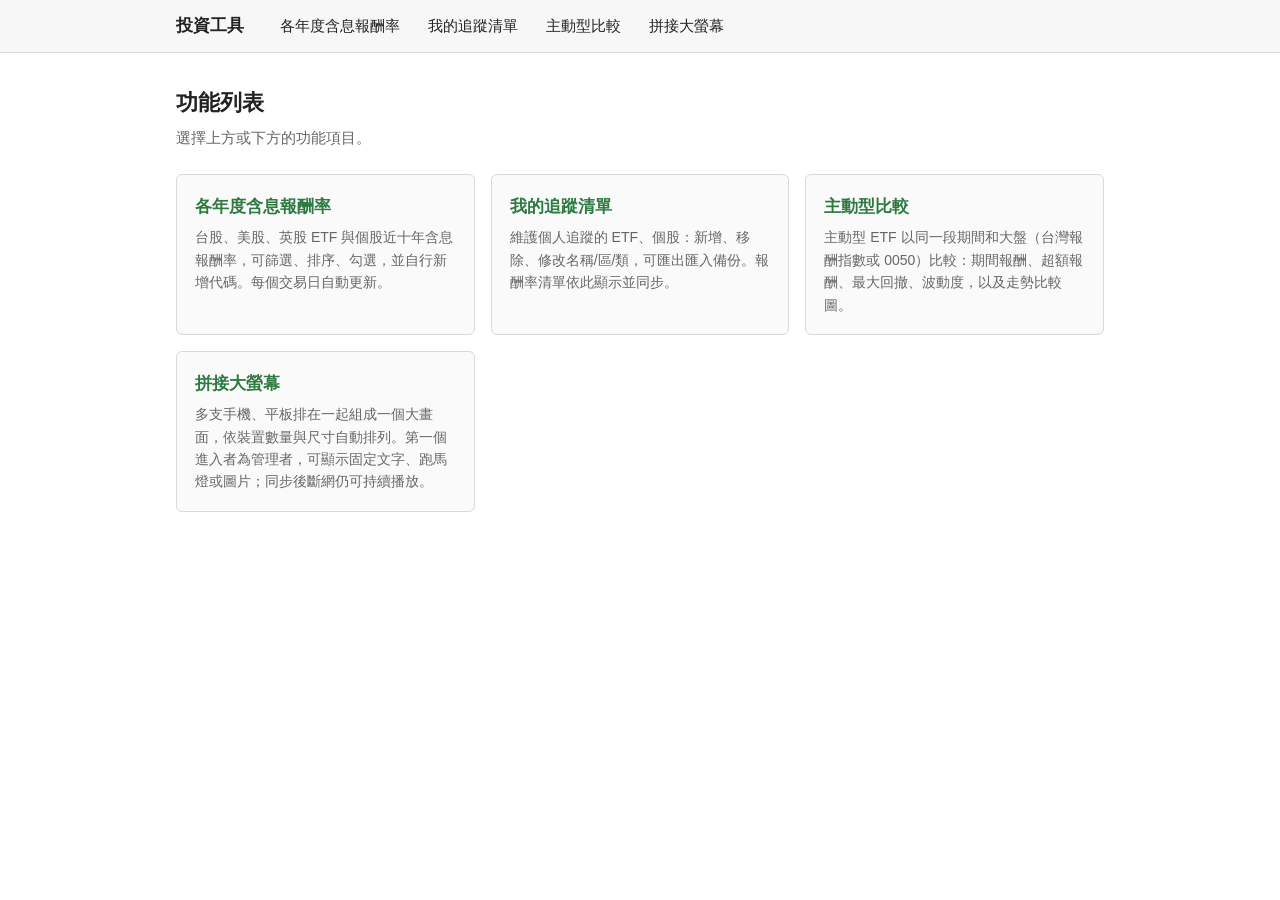
<file: index.html>
<!doctype html>
<html lang="zh-Hant">
<head>
<meta charset="utf-8">
<meta name="viewport" content="width=device-width, initial-scale=1, viewport-fit=cover">
<meta name="theme-color" content="#ffffff">
<meta name="apple-mobile-web-app-status-bar-style" content="black-translucent">
<link rel="manifest" href="manifest.webmanifest">
<link rel="icon" href="favicon.ico" sizes="any">
<link rel="icon" type="image/png" sizes="32x32" href="favicon-32.png">
<link rel="icon" type="image/png" sizes="16x16" href="favicon-16.png">
<link rel="apple-touch-icon" href="apple-touch-icon.png">
<meta name="apple-mobile-web-app-capable" content="yes">
<meta name="mobile-web-app-capable" content="yes">
<meta name="apple-mobile-web-app-title" content="ETF報酬率">
<title>投資工具</title>
<style>
  /* 加入主畫面後狀態列透明（iPhone）：內容避開瀏海／動態島；一般瀏覽器 env() 為 0，不影響 */
  html { padding:env(safe-area-inset-top) env(safe-area-inset-right) 0 env(safe-area-inset-left); }
  :root { --bd:#d9d9d9; --green:#2c7a3f; --text:#222; --muted:#666; --bg:#fff; --card:#fafafa; }
  * { box-sizing:border-box; }
  body { margin:0; font:15px/1.6 "Microsoft JhengHei","PingFang TC",sans-serif; background:var(--bg); color:var(--text); }
  header { border-bottom:1px solid var(--bd); background:#f7f7f7; }
  .nav { max-width:960px; margin:0 auto; padding:0 16px; display:flex; align-items:center; gap:24px; height:52px; }
  .brand { font-weight:700; font-size:17px; color:var(--text); text-decoration:none; }
  .nav ul { list-style:none; display:flex; gap:4px; margin:0; padding:0; flex-wrap:wrap; }
  .nav a.item { display:block; padding:6px 12px; border-radius:4px; color:var(--text); text-decoration:none; }
  .nav a.item:hover { background:#e8f2ea; color:var(--green); }
  main { max-width:960px; margin:0 auto; padding:32px 16px; }
  h1 { font-size:22px; margin:0 0 6px; }
  .lead { color:var(--muted); margin:0 0 24px; }
  .cards { display:grid; grid-template-columns:repeat(auto-fill, minmax(260px, 1fr)); gap:16px; }
  .card { display:block; border:1px solid var(--bd); border-radius:6px; padding:18px; background:var(--card); color:var(--text); text-decoration:none; }
  .card:hover { border-color:var(--green); box-shadow:0 2px 8px rgba(0,0,0,.08); }
  .card h2 { font-size:17px; margin:0 0 6px; color:var(--green); }
  .card p { margin:0; color:var(--muted); font-size:14px; }
</style>
</head>
<body>
<header>
  <nav class="nav">
    <a class="brand" href="./">投資工具</a>
    <ul>
      <li><a class="item" href="returns.html">各年度含息報酬率</a></li>
      <li><a class="item" href="watchlist.html">我的追蹤清單</a></li>
      <li><a class="item" href="compare.html">主動型比較</a></li>
      <li><a class="item" href="wall/">拼接大螢幕</a></li>
    </ul>
  </nav>
</header>
<main>
  <h1>功能列表<span data-install></span></h1>
  <p class="lead">選擇上方或下方的功能項目。</p>
  <div class="cards">
    <a class="card" href="returns.html">
      <h2>各年度含息報酬率</h2>
      <p>台股、美股、英股 ETF 與個股近十年含息報酬率，可篩選、排序、勾選，並自行新增代碼。每個交易日自動更新。</p>
    </a>
    <a class="card" href="watchlist.html">
      <h2>我的追蹤清單</h2>
      <p>維護個人追蹤的 ETF、個股：新增、移除、修改名稱/區/類，可匯出匯入備份。報酬率清單依此顯示並同步。</p>
    </a>
    <a class="card" href="compare.html">
      <h2>主動型比較</h2>
      <p>主動型 ETF 以同一段期間和大盤（台灣報酬指數或 0050）比較：期間報酬、超額報酬、最大回撤、波動度，以及走勢比較圖。</p>
    </a>
    <a class="card" href="wall/">
      <h2>拼接大螢幕</h2>
      <p>多支手機、平板排在一起組成一個大畫面，依裝置數量與尺寸自動排列。第一個進入者為管理者，可顯示固定文字、跑馬燈或圖片；同步後斷網仍可持續播放。</p>
    </a>
  </div>
</main>
<script src="app.js?v=676553ff"></script>
</body>
</html>
</file>
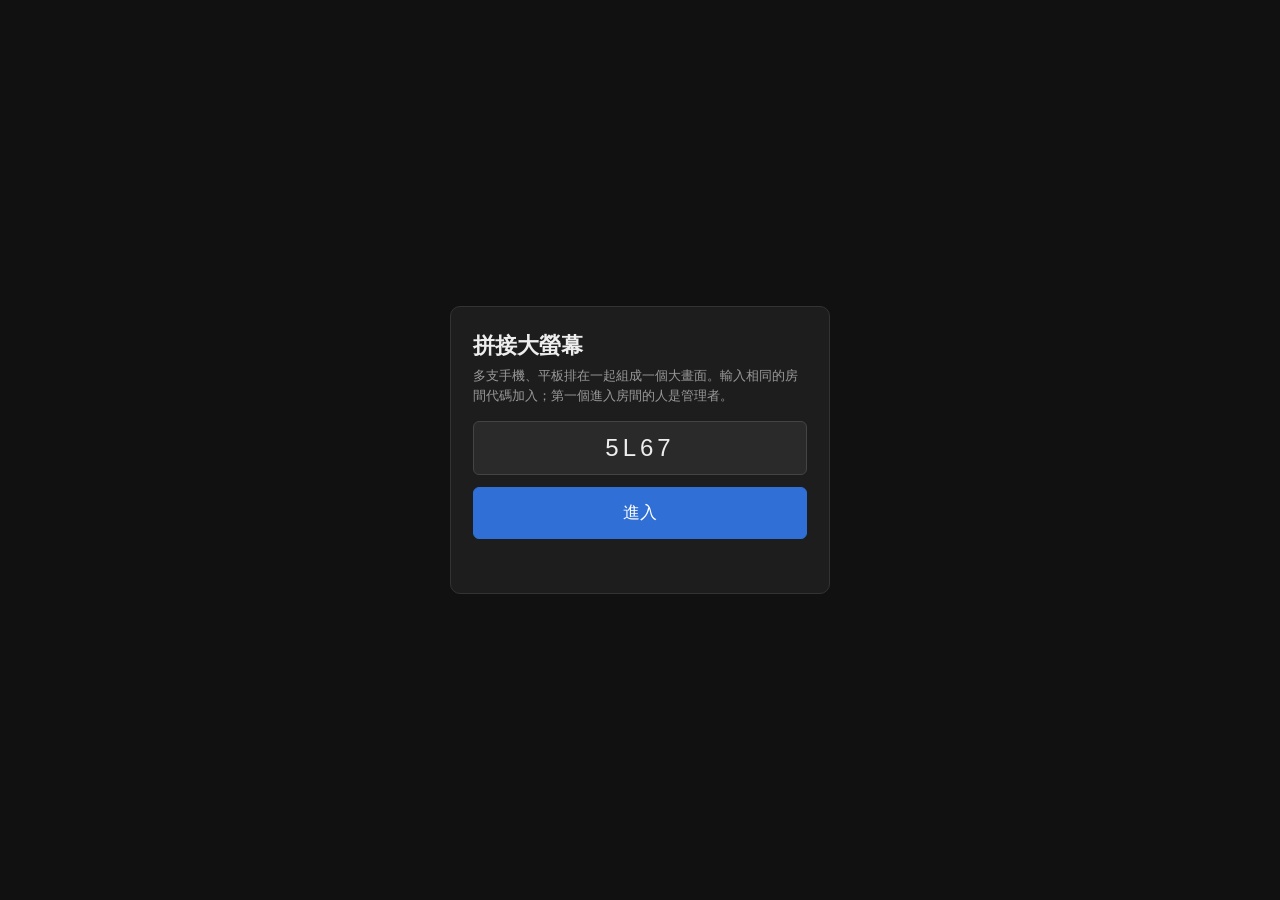
<file: wall/index.html>
<!doctype html>
<html lang="zh-Hant">
<head>
<meta charset="utf-8">
<meta name="viewport" content="width=device-width, initial-scale=1, maximum-scale=1, user-scalable=no, viewport-fit=cover">
<meta name="theme-color" content="#000000">
<meta name="apple-mobile-web-app-capable" content="yes">
<meta name="mobile-web-app-capable" content="yes">
<meta name="apple-mobile-web-app-status-bar-style" content="black">
<link rel="manifest" href="manifest.json">
<title>拼接大螢幕</title>
<style>
  * { box-sizing:border-box; }
  html, body { margin:0; height:100%; background:#000; color:#eee; overflow:hidden;
    font:15px/1.5 "Microsoft JhengHei","PingFang TC","Noto Sans TC",sans-serif;
    -webkit-user-select:none; user-select:none; -webkit-tap-highlight-color:transparent; }
  #wall { position:fixed; inset:0; width:100vw; height:100vh; display:block; touch-action:none; }
  .hidden { display:none !important; }

  /* 進入畫面 */
  #join { position:fixed; inset:0; display:flex; align-items:center; justify-content:center; padding:16px; background:#111; z-index:10; }
  .box { width:100%; max-width:380px; background:#1d1d1d; border:1px solid #333; border-radius:10px; padding:22px; }
  .box h1 { margin:0 0 4px; font-size:22px; }
  .box p { margin:0 0 16px; color:#999; font-size:13px; }
  input, select, textarea, button { font:inherit; color:#eee; background:#2a2a2a; border:1px solid #444; border-radius:6px; padding:8px 10px; }
  input[type=color] { padding:2px; width:44px; height:36px; }
  input[type=range] { padding:0; }
  button { cursor:pointer; background:#2f6fd6; border-color:#2f6fd6; color:#fff; }
  button.sec { background:#2a2a2a; border-color:#555; color:#eee; }
  button:active { filter:brightness(.85); }
  #roomInput { width:100%; font-size:24px; letter-spacing:4px; text-align:center; text-transform:uppercase; margin-bottom:12px; }
  #joinBtn { width:100%; font-size:17px; padding:12px; }
  #joinMsg { margin-top:12px; color:#f0b44c; font-size:13px; min-height:20px; }

  /* 管理面板 */
  #panel { position:fixed; inset:0; overflow:auto; background:#111; z-index:5; padding:12px 16px 40px; -webkit-user-select:text; user-select:text; }
  #panel .wrap { max-width:760px; margin:0 auto; }
  #panel h2 { font-size:16px; margin:18px 0 8px; color:#8fb8ff; }
  .top { display:flex; align-items:center; gap:10px; flex-wrap:wrap; }
  .top .room { font-size:22px; font-weight:700; letter-spacing:3px; }
  .badge { font-size:12px; background:#2f6fd6; padding:2px 8px; border-radius:10px; }
  .row { display:flex; gap:8px; align-items:center; flex-wrap:wrap; margin:6px 0; }
  .row label { color:#bbb; font-size:14px; }
  textarea { width:100%; min-height:70px; resize:vertical; }
  #link { flex:1; min-width:0; font-size:13px; }
  #preview { width:100%; background:#000; border:1px solid #333; border-radius:6px; display:block; }
  table { width:100%; border-collapse:collapse; font-size:14px; }
  td, th { border-bottom:1px solid #2a2a2a; padding:5px 4px; text-align:left; }
  th { color:#999; font-weight:normal; font-size:12px; }
  td input[type=number] { width:64px; padding:4px; }
  td button { padding:3px 8px; }
  .muted { color:#888; font-size:12px; }
  .seg { display:inline-flex; border:1px solid #555; border-radius:6px; overflow:hidden; }
  .seg button { border:0; border-radius:0; background:#2a2a2a; color:#ccc; padding:7px 14px; }
  .seg button.on { background:#2f6fd6; color:#fff; }
  #sendBtn { font-size:17px; padding:10px 22px; }

  /* 顯示端狀態 */
  #status { position:fixed; left:8px; top:8px; z-index:3; font-size:12px; padding:3px 8px; border-radius:10px;
    background:rgba(0,0,0,.55); color:#ccc; transition:opacity .6s; pointer-events:none; }
  #status.fade { opacity:0; }
  #gear { position:fixed; right:10px; bottom:10px; z-index:4; width:44px; height:44px; border-radius:22px; font-size:22px; padding:0;
    background:rgba(40,40,40,.7); border:1px solid #555; }
  #waitMsg { position:fixed; inset:0; display:flex; align-items:center; justify-content:center; text-align:center; z-index:2;
    color:#999; padding:20px; pointer-events:none; font-size:16px; }
</style>
</head>
<body>
<canvas id="wall"></canvas>
<div id="waitMsg" class="hidden"></div>
<div id="status" class="hidden"></div>
<button id="gear" class="hidden" title="控制台">⚙</button>

<div id="join">
  <div class="box">
    <h1>拼接大螢幕</h1>
    <p>多支手機、平板排在一起組成一個大畫面。輸入相同的房間代碼加入；第一個進入房間的人是管理者。</p>
    <input id="roomInput" maxlength="12" autocomplete="off" placeholder="房間代碼">
    <button id="joinBtn">進入</button>
    <div id="joinMsg"></div>
  </div>
</div>

<div id="panel" class="hidden">
  <div class="wrap">
    <div class="top">
      <span class="badge">管理者</span>
      <span>房間</span><span class="room" id="roomLabel"></span>
      <span class="muted" id="netState"></span>
    </div>
    <div class="row">
      <input id="link" readonly>
      <button class="sec" id="copyBtn">複製連結</button>
      <button class="sec hidden" id="shareBtn">分享</button>
    </div>
    <div class="muted">其他手機、平板開啟此連結（或輸入同一房間代碼）即加入。同步完成後即使斷網也會持續播放。</div>

    <h2>顯示內容</h2>
    <div class="row">
      <div class="seg" id="typeSeg"><button data-v="text" class="on">文字</button><button data-v="image">圖片</button></div>
    </div>
    <div id="textOpts">
      <textarea id="text" placeholder="輸入要顯示的文字（固定模式可換行）">歡迎光臨</textarea>
      <div class="row">
        <div class="seg" id="modeSeg"><button data-v="static" class="on">固定</button><button data-v="marquee">跑馬燈</button></div>
        <span id="speedBox" class="row hidden" style="margin:0"><label>速度</label><input type="range" id="speed" min="1" max="20" value="6"><span id="speedVal">6</span></span>
      </div>
      <div class="row">
        <label>文字色</label><input type="color" id="color" value="#ffdd00">
        <label>背景色</label><input type="color" id="bg" value="#000000">
        <label><input type="checkbox" id="bold" checked> 粗體</label>
        <label>字級</label><input type="range" id="size" min="20" max="150" value="100"><span id="sizeVal">100%</span>
      </div>
    </div>
    <div id="imageOpts" class="hidden">
      <div class="row"><input type="file" id="file" accept="image/*"></div>
      <div class="row">
        <label>縮放</label>
        <select id="fit"><option value="contain">完整顯示</option><option value="cover">填滿裁切</option><option value="fill">拉伸填滿</option></select>
        <label>背景色</label><input type="color" id="bg2" value="#000000">
      </div>
    </div>
    <div class="row" style="margin-top:10px">
      <button id="sendBtn">送出顯示</button>
      <label><input type="checkbox" id="identify"> 顯示編號（排放手機時用）</label>
    </div>

    <h2>排列預覽</h2>
    <canvas id="preview" height="200"></canvas>
    <div class="muted" id="layoutInfo"></div>
    <div class="row">
      <label>列數</label><select id="rows"><option value="0">自動</option></select>
      <label><input type="checkbox" id="autoSort" checked> 依尺寸自動排序</label>
      <label>邊框間距</label><input type="number" id="gap" value="0" min="0" max="200" style="width:70px"><span class="muted">px</span>
    </div>
    <div class="muted">跑馬燈建議手機橫放並選「1 列」；邊框間距可補償手機邊框，讓文字跨接縫時更連貫。</div>

    <h2>裝置（<span id="devCount">0</span>）</h2>
    <div class="row"><label><input type="checkbox" id="selfShow"> 本機也當作螢幕之一</label>
      <button class="sec hidden" id="viewBtn">切換到本機畫面</button></div>
    <table>
      <thead><tr><th>#</th><th>裝置</th><th>畫面尺寸</th><th>尺寸校正%</th><th>順序</th></tr></thead>
      <tbody id="devList"></tbody>
    </table>
    <div class="muted" style="margin-top:6px">尺寸校正：不同廠牌螢幕的實際大小比例不同，若接縫處對不齊，可調整該裝置的百分比（放大數值 = 該裝置在大畫面中佔更大面積）。</div>
  </div>
</div>

<script src="peerjs.min.js"></script>
<script src="app.js"></script>
</body>
</html>
</file>
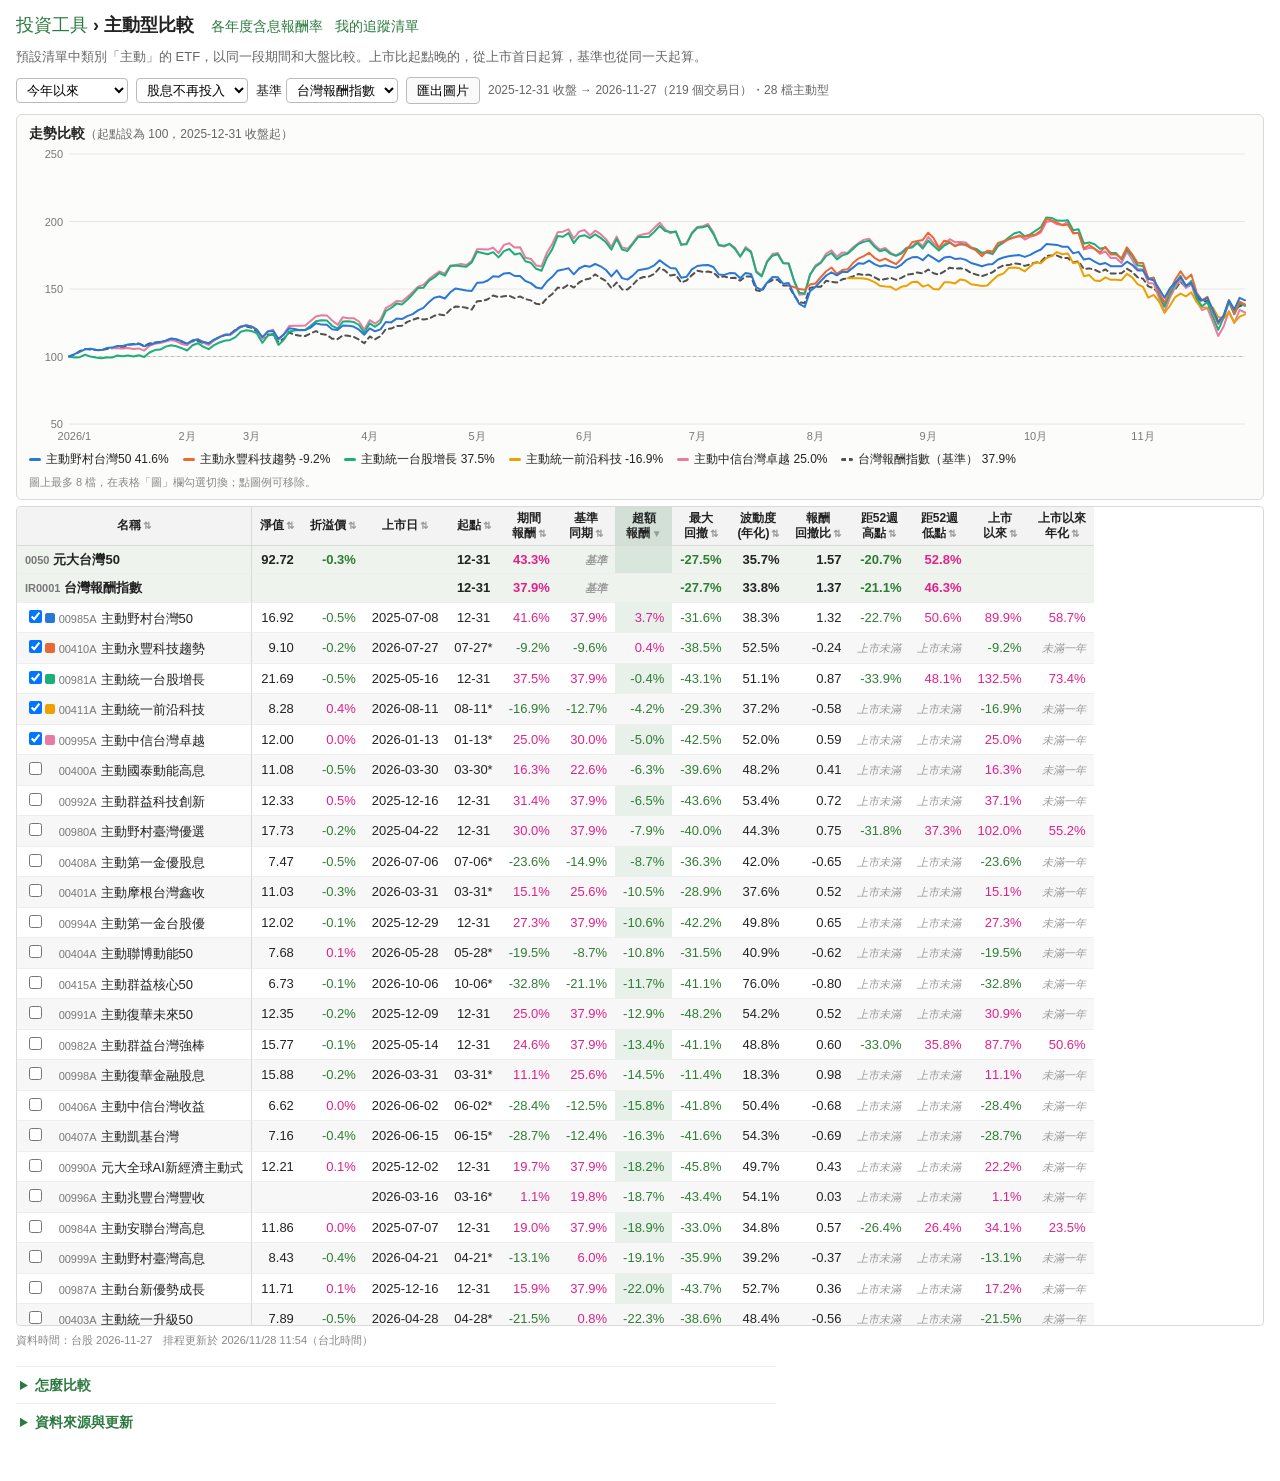
<file: compare.html>
<!doctype html>
<html lang="zh-Hant">
<head>
<meta charset="utf-8">
<meta name="viewport" content="width=device-width, initial-scale=1, maximum-scale=1, viewport-fit=cover">
<meta name="theme-color" content="#ffffff">
<meta name="apple-mobile-web-app-capable" content="yes">
<meta name="apple-mobile-web-app-status-bar-style" content="black-translucent">
<link rel="manifest" href="manifest.webmanifest">
<link rel="icon" href="favicon.ico" sizes="any">
<link rel="icon" type="image/png" sizes="32x32" href="favicon-32.png">
<link rel="icon" type="image/png" sizes="16x16" href="favicon-16.png">
<link rel="apple-touch-icon" href="apple-touch-icon.png">
<title>主動型比較 | 投資工具</title>
<style>
  /* 加入主畫面後狀態列透明（iPhone）：內容避開瀏海／動態島；一般瀏覽器 env() 為 0，不影響 */
  html { padding:env(safe-area-inset-top) env(safe-area-inset-right) 0 env(safe-area-inset-left); }
  :root { --bd:#d9d9d9; --green:#2c7a3f; --text:#222; --muted:#666; --pos:#e0218a; --neg:#2e7d32;
    --s1:#2a78d6; --s2:#eb6834; --s3:#1baf7a; --s4:#eda100; --s5:#e87ba4; --s6:#008300; --s7:#6250d6; --s8:#e34948; --bench:#52514e; }
  * { box-sizing:border-box; }
  body { margin:0; padding:12px 16px 32px; font:14px/1.5 "Microsoft JhengHei","PingFang TC",sans-serif; background:#fff; color:var(--text); }
  h1 { font-size:18px; margin:0 0 8px; }
  h1 a { color:var(--green); text-decoration:none; font-weight:normal; }
  h1 .sub { font-size:14px; margin-left:12px; white-space:nowrap; }
  .lead { color:var(--muted); font-size:13px; margin:0 0 10px; }
  .bar { display:flex; gap:8px; align-items:center; flex-wrap:wrap; margin-bottom:10px; font-size:13px; }
  .bar select, .bar input { font:inherit; padding:3px 6px; border:1px solid #bbb; border-radius:4px; background:#fff; }
  .bar label { display:flex; align-items:center; gap:4px; }
  .bar button { font:inherit; padding:3px 10px; border:1px solid #bbb; border-radius:4px; background:#fafafa; cursor:pointer; }
  #info { color:var(--muted); font-size:12px; }
  .chart { position:relative; border:1px solid var(--bd); border-radius:6px; padding:8px 8px 4px; margin-bottom:6px; background:#fcfcfb; }
  .chart h2 { font-size:14px; margin:0 0 2px 4px; }
  .chart h2 .gm { font-weight:normal; color:var(--muted); font-size:12px; }
  #svg { display:block; width:100%; height:300px; touch-action:pan-y; }
  #svg .grid line { stroke:#e6e6e3; }
  #svg .ax text { fill:#777; font-size:11px; }
  #svg .base { stroke:#bdbdb8; stroke-dasharray:3 3; }
  #svg path.ln { fill:none; stroke-width:2; stroke-linejoin:round; stroke-linecap:round; }
  #svg path.ln.bench { stroke:var(--bench); stroke-dasharray:5 4; }
  #svg .cross { stroke:#999; }
  #svg .dot { stroke:#fcfcfb; stroke-width:2; }
  .tip { position:absolute; pointer-events:none; background:#fff; border:1px solid #ccc; border-radius:4px; box-shadow:0 2px 8px rgba(0,0,0,.15); padding:6px 8px; font-size:12px; line-height:1.5; display:none; white-space:nowrap; z-index:5; }
  .tip b { display:block; margin-bottom:2px; }
  .tip .sw, .legend .sw { display:inline-block; width:12px; height:3px; border-radius:2px; vertical-align:middle; margin-right:5px; }
  .tip .v { float:right; margin-left:14px; font-variant-numeric:tabular-nums; }
  .legend { display:flex; flex-wrap:wrap; gap:4px 14px; font-size:12px; margin:4px 4px 6px; }
  .legend span.it { cursor:pointer; color:var(--text); }
  .legend .sw.dash { background:repeating-linear-gradient(90deg, var(--bench) 0 5px, transparent 5px 8px) !important; }
  .hint { font-size:11px; color:#888; margin:0 4px 4px; }
  .wrap { overflow:auto; max-height:calc(100vh - 80px); border:1px solid var(--bd); border-radius:4px; }
  table { border-collapse:separate; border-spacing:0; font-size:13px; white-space:nowrap; }
  th, td { padding:4px 8px; border-bottom:1px solid #eee; }
  thead th { position:sticky; top:0; z-index:3; background:#f3f3f3; font-size:12px; line-height:1.25; cursor:pointer; user-select:none; border-bottom:1px solid var(--bd); }
  thead th.on { background:#f3f3f3 linear-gradient(rgba(44,122,63,.16), rgba(44,122,63,.16)); }
  thead th .s { color:#999; font-size:10px; margin-left:2px; }
  tbody td { background:#fff; }
  tbody tr:nth-child(even) td { background:#f7f7f7; }
  tr.bench td { background-color:#eef3ee !important; font-weight:600; }
  td.stk, th.stk { position:sticky; left:0; z-index:2; border-right:1px solid var(--bd); }
  thead th.stk { z-index:4; }
  td.r { text-align:right; font-variant-numeric:tabular-nums; } td.c { text-align:center; }
  td.sorted { background-image:linear-gradient(rgba(44,122,63,.11), rgba(44,122,63,.11)); }   /* 排序中的欄：疊一層淡綠，不蓋掉斑馬紋 */
  .pos { color:var(--pos); } .neg { color:var(--neg); }
  .note { color:#999; font-style:italic; font-size:11px; }
  .code { color:#777; font-size:11px; margin-right:4px; }
  .sw { display:inline-block; width:10px; height:10px; border-radius:2px; }
  .foot { font-size:11px; color:#888; margin:6px 0 0; }
  .explain { max-width:760px; margin:18px 0 8px; font-size:13px; color:#444; line-height:1.6; }
  .explain details { border-top:1px solid #eee; }
  .explain summary { padding:7px 4px; font-weight:600; font-size:14px; cursor:pointer; color:var(--green); }
  .explain ul { margin:0 0 8px; padding-left:1.3em; }
  @media (max-width:600px) {
    body { padding:8px; font-size:13px; }
    h1 { font-size:16px; } h1 .sub { margin-left:8px; font-size:13px; }
    .bar { gap:6px; font-size:12px; }
    #svg { height:240px; }
    table { font-size:12px; } th, td { padding:3px 5px; }
    .mh { display:none; }   /* 手機省寬度：上市日、起點、波動度、上市以來年化 */
  }
</style>
</head>
<body>
<h1><a href="./" title="回首頁">投資工具</a> › 主動型比較
  <a href="returns.html" class="sub">各年度含息報酬率</a><a href="watchlist.html" class="sub">我的追蹤清單</a><span data-install></span></h1>
<p class="lead">預設清單中類別「主動」的 ETF，以同一段期間和大盤比較。上市比起點晚的，從上市首日起算，基準也從同一天起算。</p>
<div class="bar">
  <select id="per" title="比較期間">
    <option value="ytd">今年以來</option><option value="m1">近一月</option><option value="m3">近三月</option>
    <option value="m6">近半年</option><option value="y1">近一年</option><option value="list">各自上市以來</option><option value="custom">自訂起點</option>
  </select>
  <input id="from" type="date" style="display:none">
  <select id="method" title="報酬率算法"><option value="s">股息不再投入</option><option value="v">股息再投入</option></select>
  <label>基準<select id="bench"><option value="IR0001">台灣報酬指數</option><option value="0050">0050</option></select></label>
  <button id="expBtn" title="依目前畫面匯出成圖片">匯出圖片</button>
  <span id="info"></span>
</div>
<div class="chart">
  <h2>走勢比較<span class="gm" id="chartSub"></span></h2>
  <svg id="svg" role="img" aria-label="走勢比較圖"></svg>
  <div class="tip" id="tip"></div>
  <div class="legend" id="legend"></div>
  <div class="hint">圖上最多 8 檔，在表格「圖」欄勾選切換；點圖例可移除。</div>
</div>
<div class="wrap"><table id="t"><thead></thead><tbody></tbody></table></div>
<p class="foot" id="foot"></p>
<section class="explain">
  <details>
    <summary>怎麼比較</summary>
    <ul>
      <li><b>期間報酬</b>：從起點收盤到最新價。不再投入＝（最新價＋期間內除息合計−起點收盤價）÷ 起點收盤價；再投入＝最新還原價 ÷ 起點還原價 − 1。起點取該日或之前最後一個交易日，與主頁近期報酬率相同。</li>
      <li><b>基準同期</b>與<b>超額報酬</b>：基準從同一天起算的報酬率；超額報酬＝期間報酬 − 基準同期，正的表示打敗大盤。台灣報酬指數已含息，兩種算法都用指數本身。</li>
      <li>上市比起點晚的標的，起點改為上市首日（「起點」欄顯示日期），基準也從那天起算，所以超額報酬仍是同期比較；但不同標的的期間長短不同，期間報酬不宜直接互比。</li>
      <li><b>最大回撤</b>：期間內從高點跌到之後低點的最大跌幅。<b>波動度</b>：期間內每日報酬率的標準差 × √252。<b>報酬回撤比</b>＝期間報酬 ÷ |最大回撤|，越高代表承擔同樣的跌幅換到越多報酬。</li>
      <li><b>淨值</b>與<b>折溢價</b>：證交所「ETF 即時預估淨值」（盤中約每 15 秒更新，滑鼠移到淨值上可看時間與前一營業日淨值）；折溢價＝現價 ÷ 淨值 − 1，正的是溢價（市價比淨值貴）。主動型 ETF 剛上市或熱門時常有明顯溢價。</li>
      <li><b>距 52 週高點／低點</b>：現在比近一年最高點低多少、比最低點高多少（與主頁相同），固定看近一年，不隨上方期間變動；上市未滿一年顯示「上市未滿」。</li>
      <li><b>上市以來</b>：從各自上市首日收盤起算到最新價；未滿一年不換算年化（短期年化會被放大，參考價值低）。</li>
      <li>走勢圖從起點設為 100，基準為灰色虛線。上市比起點晚的，從上市當天基準線的高度起畫：線在基準上方，就是上市以來贏過基準。滑鼠移到線上看到的報酬率，是從各自起點算起。</li>
    </ul>
  </details>
  <details>
    <summary>資料來源與更新</summary>
    <ul>
      <li>每日收盤與除息來自 Yahoo（缺歷史時改用證交所），台灣報酬指數來自證交所，隨主頁排程更新。</li>
      <li>網頁打開時與台股盤中每分鐘，以證交所即時報價更新最新價；報酬指數盤中依加權指數漲跌估算（標示「≈」）。</li>
      <li>主動型名單為預設清單中類別「主動」的標的；在「我的追蹤清單」自行新增的不會出現在這裡。</li>
    </ul>
  </details>
</section>
<script src="export.js?v=36f5678d"></script>
<script src="market.js?v=5d00b433"></script>
<script src="compare.js?v=509909b9"></script>
<script src="app.js?v=676553ff"></script>
</body>
</html>
</file>
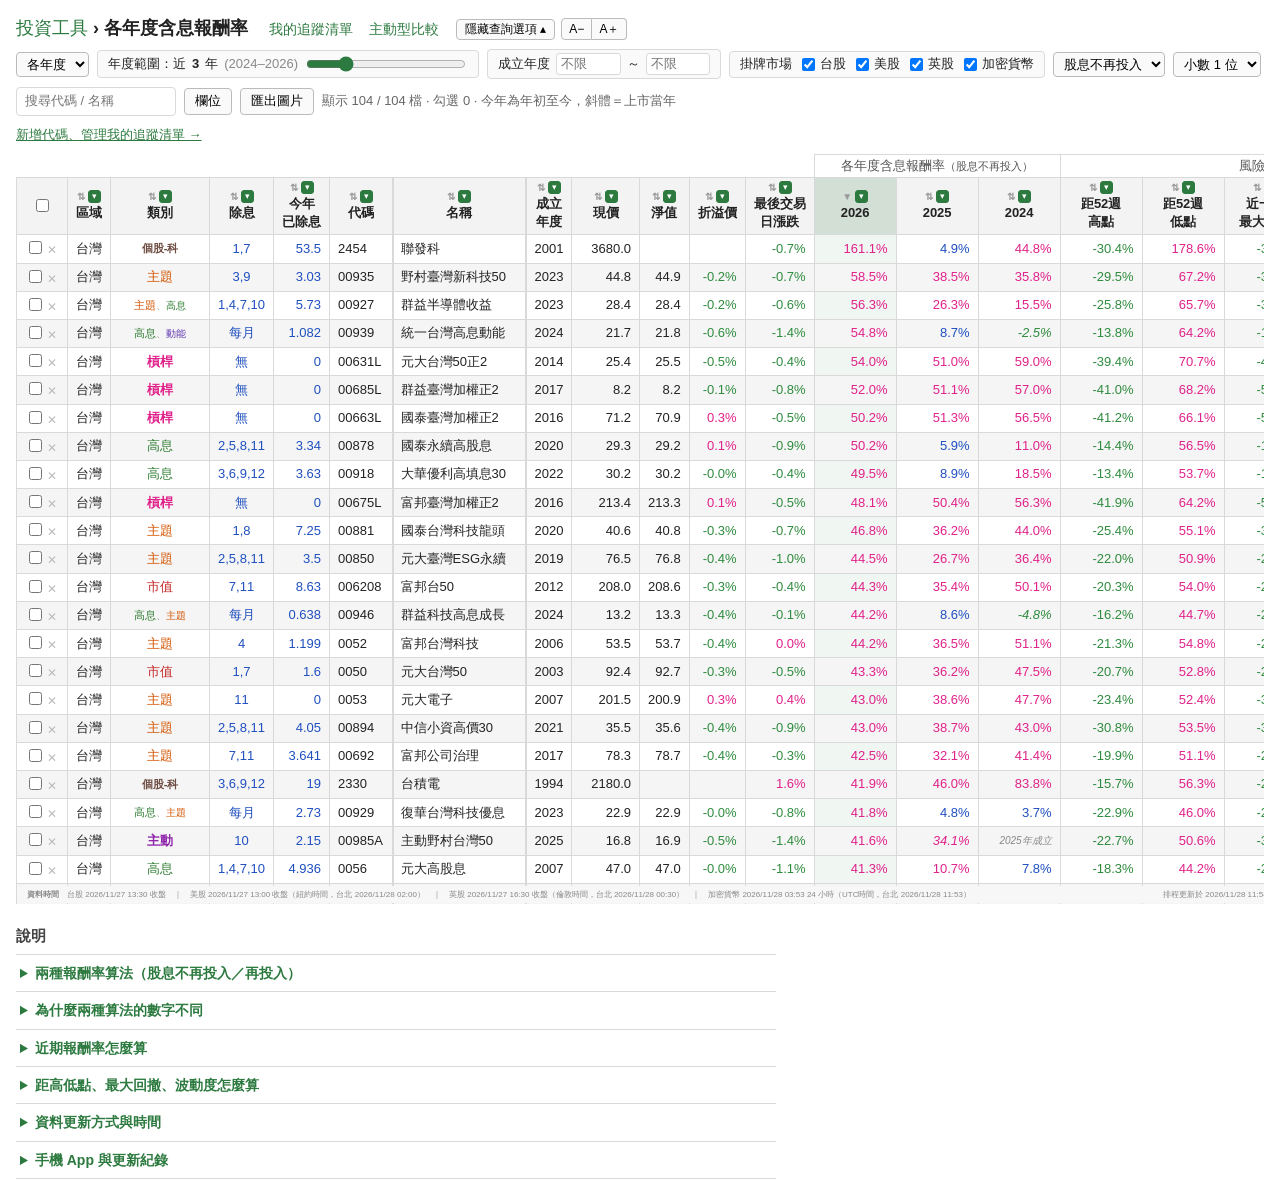
<file: returns.html>
<!doctype html>
<html lang="zh-Hant">
<head>
<meta charset="utf-8">
<meta name="viewport" content="width=device-width, initial-scale=1, maximum-scale=1, viewport-fit=cover">
<meta name="theme-color" content="#ffffff">
<meta name="apple-mobile-web-app-status-bar-style" content="black-translucent">
<link rel="manifest" href="manifest.webmanifest">
<link rel="icon" href="favicon.ico" sizes="any">
<link rel="icon" type="image/png" sizes="32x32" href="favicon-32.png">
<link rel="icon" type="image/png" sizes="16x16" href="favicon-16.png">
<link rel="apple-touch-icon" href="apple-touch-icon.png">
<meta name="apple-mobile-web-app-capable" content="yes">
<meta name="mobile-web-app-capable" content="yes">
<meta name="apple-mobile-web-app-title" content="ETF報酬率">
<title>各年度含息報酬率</title>
<link rel="stylesheet" href="returns.css?v=d7483943">
</head>
<body>
<h1><a href="./" class="home" title="回首頁">投資工具</a> › 各年度含息報酬率
  <a href="watchlist.html" class="home sub">我的追蹤清單</a><a href="compare.html" class="home sub">主動型比較</a>
  <button id="optBtn"></button><span class="fzb"><button id="fzDown" title="表格字體縮小">A−</button><button id="fzUp" title="表格字體放大">A＋</button></span><span data-install></span></h1>
<div id="opts">
<div class="bar">
  <select id="view" title="切換各年度或近期報酬率"><option value="year">各年度</option><option value="recent">近期</option></select>
  <span class="multi"><label title="今年初至今的報酬率"><input type="checkbox" id="optYtd">今年</label><span class="sep">｜</span><span title="近三年、近五年的報酬率">近三／五年：</span><label><input type="checkbox" id="optCum">累積</label><label><input type="checkbox" id="optAnn">年化</label></span>
  <label class="span">年度範圍：近 <b id="spanN"></b> 年 <span id="spanR"></span>
    <input id="span" type="range" min="1" step="1"></label>
  <label class="since" title="依成立年度篩選（與表頭「成立年度」的 ≥／≤ 相同）">成立年度 <input id="sinceMin" type="number" inputmode="numeric" placeholder="不限">～<input id="sinceMax" type="number" inputmode="numeric" placeholder="不限"></label>
  <span class="mktf" id="mktf" title="只看某幾種掛牌市場（全勾＝全部顯示；與「掛牌市場」欄的篩選相同）"></span>
  <select id="method" title="報酬率算法（說明見頁面最下方）"><option value="simple">股息不再投入</option><option value="tr">股息再投入</option></select>
  <select id="dec" title="數字的小數位數（全部欄位一起變動）"><option value="1">小數 1 位</option><option value="2">小數 2 位</option></select>
  <input id="q" type="search" placeholder="搜尋代碼 / 名稱">
  <button id="colBtn">欄位</button>
  <button id="expBtn" title="依目前畫面匯出成圖片">匯出圖片</button>
  <span id="info"></span>
</div>
<div class="bar addbar">
  <button id="restore" style="display:none"></button>
  <a href="watchlist.html" class="manage">新增代碼、管理我的追蹤清單 →</a>
  <span id="amsg"></span>
</div>
</div>
<div class="wrap"><table id="t"><thead></thead><tbody></tbody><tfoot></tfoot></table></div>
<section class="explain">
  <h2>說明</h2>
  <details>
    <summary>兩種報酬率算法（股息不再投入／再投入）</summary>
    <div class="body">
  <dl>
    <dt>股息不再投入（預設）</dt>
    <dd>股息領了就放著當現金，不再買回。和一般投資人自己對帳的方式相同，不需要假設何時、用什麼價格買回。<br>
      公式：（該年最後收盤價 ＋ 當年除息合計 − 前一年最後收盤價）÷ 前一年最後收盤價；今年則用最新收盤價。</dd>
    <dt>股息再投入（選項）</dt>
    <dd>用 Yahoo 的「還原收盤價」計算：每次除息，假設股息在<b>除息日</b>就以當天價格買回同一檔，之後跟著漲跌。等同「報酬指數」的總報酬，也是基金績效、ETF 公開說明書的常見算法。<br>
      公式：該年最後還原收盤價 ÷ 前一年最後還原收盤價 − 1<br>
      <span class="warn">這是理想化的假設：實際上股息要到發放日（通常是除息後 3～6 週）才入帳，入帳後買回的價格也和除息日不同，所以真正自己再投入的結果和這個數字會有落差。</span></dd>
  </dl>
    </div>
  </details>
  <details>
    <summary>為什麼兩種算法的數字不同</summary>
    <div class="body">
  <ul>
    <li><b>股息的複利</b>：「再投入」假設股息在除息日就買回，之後跟著漲跌。除息後到年底若上漲，「再投入」較高；若下跌，「不再投入」較高。配息越多、越頻繁（月配、季配），差距越大；不配息的標的兩者相同。<br>
      例：年初 100 元，年中除息 5 元（除息後 105 元），年底 120 元。不再投入：(120＋5−100)÷100 ＝ 25.0%；再投入：5 元以 105 元買回，持股變 1＋5÷105 倍，年底市值 120×1.0476 ＝ 125.7，報酬 25.7%。</li>
    <li><b>股息歸屬年度</b>：兩種算法都以<b>除息日</b>歸年，不是發放日。12 月除息、隔年 1 月才入帳的股息算在除息那一年。</li>
    <li><b>股票分割</b>：兩種算法都已把分割（如 0050 於 2025 年 6 月 1 拆 4）換算成相同基準，分割前後的價格與配息可直接比較。</li>
    <li><b>上市當年</b>（斜體）：從上市第一天收盤價起算，不是從前一年底。</li>
    <li><b>指數</b>：台灣報酬指數本身已含息再投入，加權指數不含息；兩者不受此切換影響。</li>
  </ul>
    </div>
  </details>
  <details>
    <summary>近期報酬率怎麼算</summary>
    <div class="body">
  <ul>
    <li>上方選單切換「各年度／近期」。近期包含近一週、近一月、近三月、近半年、近一年；勾選「今年」會在最前面多一欄今年初至今的報酬率（與各年度的今年欄相同）；近三年、近五年的累積與年化報酬率在「近三／五年」勾選後才顯示（預設不顯示，避免表格太寬）。</li>
    <li><b>起點</b>：以最新收盤日往回推 7 天或 1／3／6／12／36／60 個月（日曆日），取那一天收盤；那天沒開盤就取之前最後一個交易日。例如最新收盤日是 10/28，近一月的起點就是 9/28（或之前最後一個交易日）。</li>
    <li><b>股息</b>：跟著上方的算法切換。不再投入＝（最新價＋期間內除息合計−起點收盤價）÷ 起點收盤價；再投入＝最新還原價 ÷ 起點還原價 − 1。</li>
    <li><b>年化</b>＝(1＋累積報酬率)^(1／年數)−1，也就是換算成平均每年的報酬率。</li>
    <li>上市時間比期間短的顯示「上市未滿」。</li>
  </ul>
    </div>
  </details>
  <details>
    <summary>距高低點、最大回撤、波動度怎麼算</summary>
    <div class="body">
  <ul>
    <li>這幾欄（風險指標）排在報酬率後面（手機預設隱藏，可從「欄位」叫出），跟著上方的算法切換。期間的起點規則與近期報酬率相同，上市時間比期間短的顯示「上市未滿」。</li>
    <li><b>距 52 週高點</b>：現在比近一年最高點低了多少。再投入＝最新還原價 ÷ 近一年最高還原價 − 1；不再投入＝從近一年任一天起算（最新價＋之後的除息合計）÷ 那天收盤價 − 1 的最低值。0% 表示就在高點。</li>
    <li><b>距 52 週低點</b>：現在比近一年最低點高了多少（算法同上，取漲幅最大的值）。0% 表示就在低點；數字越大代表已經從低點反彈越多。</li>
    <li><b>最大回撤</b>：近一年／近三年內，從某個高點跌到之後某個低點的最大跌幅（算法同上），代表期間內最慘時會被套多深。</li>
    <li><b>年化波動度</b>：近一年每日報酬率（含息）的標準差 × √252，數字越大漲跌越劇烈。大盤型約 15～20%，槓桿型約兩倍。</li>
  </ul>
    </div>
  </details>
  <details>
    <summary>資料更新方式與時間</summary>
    <div class="body">
  <ul>
    <li><b>即時</b>：打開網頁時，重算「現價」「最後交易日漲跌」、<b>今年</b>與<b>近期</b>報酬率。台股用證交所即時報價（延遲約數秒～15 秒），美股、英股用 Yahoo（Yahoo 本身延遲約 15～20 分鐘，另有 5 分鐘快取）。網頁開著時，台股盤中每分鐘、美股與英股開盤時每 5 分鐘自動更新。表格下方「現價與報酬率更新於 10:32（3 分鐘前）」是最後一次成功取得資料的時間，抓不到新資料時會繼續顯示上次成功的時間。收盤後（台股 13:30）取得收盤價就不再重抓，表格下方改為「收盤資料」，資料時間即收盤時間（例：台股 2026/10/30 13:30 收盤）。</li>
    <li><b>排程</b>：過去年度的報酬率不會再變，由 GitHub 排程每個平日執行兩次（台北約 15:17 台股收盤後、06:17 美股收盤後；GitHub 排程常會延遲數小時）。表格下方「排程更新於…」是排程實際執行完成的時間。</li>
    <li>即時價格抓不到時（例如資料代理無法連線），整列沿用排程資料，表格下方會註明。台股 ETF 的淨值與折溢價用證交所「ETF 即時預估淨值」（盤中約每 15 秒更新，滑鼠移到淨值上可看時間與前一營業日淨值），折溢價＝現價 ÷ 淨值 − 1，正的是溢價（買貴了）；美股、英股沒有淨值資料。加權指數用證交所即時指數；報酬指數證交所沒有即時值時，以加權指數的即時漲跌估算（現價前加「≈」，除息旺季當天會略低於實際，收盤後以排程的正式值為準）。</li>
  </ul>
    </div>
  </details>
  <details>
    <summary>手機 App 與更新紀錄</summary>
    <div class="body">
  <ul>
    <li><b>iPhone／iPad</b>：用 Safari 打開本頁 → 分享按鈕 → 「加入主畫面」。</li>
    <li><b>Android</b>：用 Chrome 打開本頁 → 標題旁的「安裝 App」（或選單 → 「安裝應用程式」／「加到主畫面」）。</li>
    <li>網站有更新時，打開後會顯示更新內容；App 開著時有新版本，回到 App 會出現「網站有新版本，點這裡更新」。<a href="#" onclick="showChangelog(); return false">查看更新紀錄</a></li>
    <li>App 從背景回到前景超過 10 分鐘，會自動重新抓最新價格。</li>
  </ul>
    </div>
  </details>
</section>

<script src="watchlist.js?v=f185d8ba"></script>
<script>
// 排程產生的資料與資料代理網址（build.py 填入）；程式在 returns.js
const DATA = {"years": [2026, 2025, 2024, 2023, 2022, 2021, 2020, 2019, 2018, 2017], "updated": "2026/11/28 11:54", "markets": {"台股": {"ts": 1795757400, "text": "台股 2026/11/27 13:30 收盤"}, "美股": {"ts": 1795802400, "text": "美股 2026/11/27 13:00 收盤（紐約時間，台北 2026/11/28 02:00）"}, "英股": {"ts": 1795797000, "text": "英股 2026/11/27 16:30 收盤（倫敦時間，台北 2026/11/28 00:30）"}, "加密貨幣": {"ts": 1795838017, "text": "加密貨幣 2026/11/28 03:53 24 小時（UTC時間，台北 2026/11/28 11:53）"}}, "marketOrder": ["台股", "美股", "英股", "加密貨幣"], "rows": [{"區": "台灣", "類": "報酬指數", "代碼": "IR0001", "名稱": "台灣報酬指數", "除息": "無", "Yahoo代號": "TWSE:IR0001", "成立": "2003", "returns": {"2026": {"v": 37.927817779206066}, "2025": {"v": 29.473080588402723}, "2024": {"v": 31.733046592755933}, "2023": {"v": 31.48274172473866}, "2022": {"v": -18.677243391875752}, "2021": {"v": 27.063086997246266}, "2020": {"v": 27.121540975517313}, "2019": {"v": 28.91927477232197}, "2018": {"v": -4.8270472586682045}, "2017": {"v": 19.52338128317499}}, "recent": {"w1": {"v": 9.088417335738551, "s": 9.088417335738551}, "m1": {"v": -14.7188648130278, "s": -14.7188648130278}, "m3": {"v": -14.351560555241816, "s": -14.351560555241816}, "m6": {"v": -9.967038408969364, "s": -9.967038408969364}, "y1": {"v": 45.19344019724001, "s": 45.19344019724001}, "y3": {"v": 146.51239983186665, "s": 146.51239983186665}, "y5": {"v": 164.19452979410286, "s": 164.19452979410286}}, "symbol": "IR0001", "price": 90902.68, "chg": 0.39912168268825265, "since": "2003", "date": "2026-11-27", "listed": null, "risk": {"hi52": {"v": -21.097033118912822, "s": -21.097033118912822}, "lo52": {"v": 46.319206622382666, "s": 46.319206622382666}, "mdd1": {"v": -27.670628277382015, "s": -27.670628277382015}, "mdd3": {"v": -27.71905086474663, "s": -27.71905086474663}, "vol": {"v": 32.48720628897534, "s": 32.48720628897534}}, "mkt": "台股"}, {"區": "台灣", "類": "加權指數", "代碼": "IX0001", "名稱": "台灣加權指數(不含息)", "除息": "無", "Yahoo代號": "TWSE:IX0001", "成立": "1967", "returns": {"2026": {"v": 35.71544973691117}, "2025": {"v": 25.736810345950325}, "2024": {"v": 28.466589072105485}, "2023": {"v": 26.829842781953772}, "2022": {"v": -22.400712668863655}, "2021": {"v": 23.664027835001853}, "2020": {"v": 22.800350750262165}, "2019": {"v": 23.333343613562075}, "2018": {"v": -8.601541315022477}, "2017": {"v": 15.014426973577578}}, "recent": {"w1": {"v": 9.088234796212058, "s": 9.088234796212058}, "m1": {"v": -14.726041587348904, "s": -14.726041587348904}, "m3": {"v": -14.501594554631826, "s": -14.501594554631826}, "m6": {"v": -11.181829684929777, "s": -11.181829684929777}, "y1": {"v": 42.65559964187378, "s": 42.65559964187378}, "y3": {"v": 129.3698818141821, "s": 129.3698818141821}, "y5": {"v": 126.30662331837792, "s": 126.30662331837792}}, "symbol": "IX0001", "price": 39308.08, "chg": 0.39913863496989777, "since": "1967", "date": "2026-11-27", "listed": null, "risk": {"hi52": {"v": -21.103837519356194, "s": -21.103837519356194}, "lo52": {"v": 43.76167823533521, "s": 43.76167823533521}, "mdd1": {"v": -27.676744767178718, "s": -27.676744767178718}, "mdd3": {"v": -28.693158639001272, "s": -28.693158639001272}, "vol": {"v": 32.475519916074326, "s": 32.475519916074326}}, "mkt": "台股"}, {"區": "台灣", "類": "個股-科", "代碼": "2454", "名稱": "聯發科", "除息": "1,7", "Yahoo代號": "", "成立": "2001", "symbol": "2454.TW", "since": "2001", "price": 3680.0, "chg": -0.6747638326585648, "date": "2026-11-27", "listed": null, "returns": {"2026": {"v": 163.89867375565674, "s": 161.08393118881116}, "2025": {"s": 4.876340424028269, "v": 5.205614214237664}, "2024": {"s": 44.828109359605904, "v": 46.268171974513294}, "2023": {"s": 74.56105759999998, "v": 79.8098718384007}, "2022": {"s": -41.344448739495796, "v": -42.255432910757875}, "2021": {"s": 64.2570281124498, "v": 65.71068693771083}, "2020": {"s": 70.80064464487035, "v": 71.51155897690411}, "2019": {"s": 97.1677559912854, "v": 98.82058420510307}, "2018": {"s": -18.5374149659864, "v": -19.100170796991357}, "2017": {"s": 39.49191685912241, "v": 40.02390670899787}}, "recent": {"w1": {"v": 9.850746268656717, "s": 9.850746268656717}, "m1": {"v": -7.070707070707072, "s": -7.070707070707072}, "m3": {"v": -4.786545924967656, "s": -4.786545924967656}, "m6": {"v": -20.215780202977275, "s": -20.161633275862066}, "y1": {"v": 181.62319038788377, "s": 178.6194191044776}, "y3": {"v": 342.73342350558585, "s": 312.7288660580022}, "y5": {"v": 399.26542471468656, "s": 297.16551373134325}}, "risk": {"hi52": {"v": -30.36896877956481, "s": -30.36896877956481}, "lo52": {"v": 181.62319038788377, "s": 178.61941910447766}, "mdd1": {"v": -36.613055818353835, "s": -36.613055818353835}, "mdd3": {"v": -36.613055818353835, "s": -36.613055818353835}, "vol": {"v": 69.09614185619652, "s": 69.09614185619652}}, "divYtd": 53.5, "mkt": "台股"}, {"區": "台灣", "類": "個股-科", "代碼": "2330", "名稱": "台積電", "除息": "3,6,9,12", "Yahoo代號": "", "成立": "1994", "symbol": "2330.TW", "since": "1994", "price": 2180.0, "chg": 1.631701631701632, "date": "2026-11-27", "listed": null, "returns": {"2026": {"v": 41.89694003099578, "s": 41.87097245161291}, "2025": {"s": 45.95349479069768, "v": 46.54150186122925}, "2024": {"s": 83.811021079258, "v": 84.35294304521584}, "2023": {"s": 34.782528874024536, "v": 35.002976848968046}, "2022": {"s": -25.284552845528452, "v": -25.46268886257045}, "2021": {"s": 18.018867924528294, "v": 18.069985115722154}, "2020": {"s": 63.141993957703924, "v": 64.66730282629787}, "2019": {"s": 52.32815964523281, "v": 53.92928120456042}, "2018": {"s": 1.7429193899782147, "v": 1.8382192598078495}, "2017": {"s": 30.303030303030297, "v": 30.661192026605644}}, "recent": {"w1": {"v": 9.000000000000007, "s": 9.000000000000007}, "m1": {"v": -9.166666666666668, "s": -9.166666666666668}, "m3": {"v": -9.277301402870929, "s": -9.253111991701246}, "m6": {"v": -4.684774177033968, "s": -4.652172304347834}, "y1": {"v": 53.779359285965356, "s": 53.588856027874556}, "y3": {"v": 302.30372370453836, "s": 293.66188327464783}, "y5": {"v": 299.8755494113955, "s": 278.90086224832214}}, "risk": {"hi52": {"v": -15.66731141199227, "s": -15.66731141199227}, "lo52": {"v": 56.505944769628954, "s": 56.31206269503548}, "mdd1": {"v": -22.630560928433276, "s": -22.630560928433276}, "mdd3": {"v": -30.5146450657516, "s": -30.4405268722467}, "vol": {"v": 35.09524966056448, "s": 35.09524966056448}}, "divYtd": 19.0, "mkt": "台股"}, {"區": "台灣", "類": "槓桿", "代碼": "00685L", "名稱": "群益臺灣加權正2", "除息": "無", "Yahoo代號": "", "成立": "", "symbol": "00685L.TW", "since": "2017-03-23", "price": 8.18, "chg": -0.848484848484854, "date": "2026-11-27", "listed": "2017-03-23", "returns": {"2026": {"v": 51.950562200229044, "s": 51.950562200229044}, "2025": {"s": 51.111013847484934, "v": 51.111013847484934}, "2024": {"s": 57.024796688716606, "v": 57.024796688716606}, "2023": {"s": 64.45221864178248, "v": 64.45221864178248}, "2022": {"s": -33.63415078652616, "v": -33.63415078652616}, "2021": {"s": 65.52796263308205, "v": 65.52796263308205}, "2020": {"s": 64.33909526392783, "v": 64.33909526392783}, "2019": {"s": 67.9494437347562, "v": 67.9494437347562}, "2018": {"s": -12.005878160444938, "v": -12.005878160444938}, "2017": {"partial": true, "s": 24.09821098087601, "v": 24.09821098087601}}, "recent": {"w1": {"v": 20.294114272899776, "s": 20.294114272899776}, "m1": {"v": -30.382978723404253, "s": -30.382978723404253}, "m3": {"v": -30.912163052531028, "s": -30.912163052531028}, "m6": {"v": -31.356661668080775, "s": -31.356661668080775}, "y1": {"v": 66.30242067998363, "s": 66.30242067998363}, "y3": {"v": 291.0750671940363, "s": 291.0750671940363}, "y5": {"v": 335.00920711449515, "s": 335.00920711449515}}, "risk": {"hi52": {"v": -41.023791870995574, "s": -41.023791870995574}, "lo52": {"v": 68.22621448090405, "s": 68.22621448090405}, "mdd1": {"v": -50.973321940580796, "s": -50.973321940580796}, "mdd3": {"v": -54.805621748548525, "s": -54.805621748548525}, "vol": {"v": 68.99592276089984, "s": 68.99592276089984}}, "divYtd": 0, "mkt": "台股", "nav": {"v": 8.19, "prev": 8.25, "d": "20261127", "t": "14:59:45"}}, {"區": "台灣", "類": "槓桿", "代碼": "00663L", "名稱": "國泰臺灣加權正2", "除息": "無", "Yahoo代號": "", "成立": "", "symbol": "00663L.TW", "since": "2016-07-01", "price": 71.15, "chg": -0.4895104895104807, "date": "2026-11-27", "listed": null, "returns": {"2026": {"v": 50.200552257367505, "s": 50.200552257367505}, "2025": {"s": 51.27280891408446, "v": 51.27280891408446}, "2024": {"s": 56.459662668595456, "v": 56.459662668595456}, "2023": {"s": 63.4772591510451, "v": 63.4772591510451}, "2022": {"s": -35.29633905410252, "v": -35.29633905410252}, "2021": {"s": 64.53415769967974, "v": 64.53415769967974}, "2020": {"s": 68.41004452900978, "v": 68.41004452900978}, "2019": {"s": 65.11225553490156, "v": 65.11225553490156}, "2018": {"s": -11.52200585915093, "v": -11.52200585915093}, "2017": {"s": 41.278071831935904, "v": 41.278071831935904}}, "recent": {"w1": {"v": 19.983138137265932, "s": 19.983138137265932}, "m1": {"v": -30.653020411158927, "s": -30.653020411158927}, "m3": {"v": -31.42168674698794, "s": -31.42168674698794}, "m6": {"v": -32.01146778540149, "s": -32.01146778540149}, "y1": {"v": 64.3946441930928, "s": 64.3946441930928}, "y3": {"v": 285.3384912959381, "s": 285.3384912959381}, "y5": {"v": 317.6519916142558, "s": 317.6519916142558}}, "risk": {"hi52": {"v": -41.246902645333506, "s": -41.246902645333506}, "lo52": {"v": 66.12187008689638, "s": 66.12187008689638}, "mdd1": {"v": -51.03220480243616, "s": -51.03220480243616}, "mdd3": {"v": -55.171074035973255, "s": -55.171074035973255}, "vol": {"v": 69.29498414700652, "s": 69.29498414700652}}, "divYtd": 0, "mkt": "台股", "nav": {"v": 70.92, "prev": 71.62, "d": "20261127", "t": "16:59:56"}}, {"區": "台灣", "類": "槓桿", "代碼": "00675L", "名稱": "富邦臺灣加權正2", "除息": "無", "Yahoo代號": "", "成立": "", "symbol": "00675L.TW", "since": "2016-09-23", "price": 213.4, "chg": -0.48962462112379646, "date": "2026-11-27", "listed": null, "returns": {"2026": {"v": 48.09159678085098, "s": 48.09159678085098}, "2025": {"s": 50.41753811392135, "v": 50.41753811392135}, "2024": {"s": 56.28059419915843, "v": 56.28059419915843}, "2023": {"s": 64.25509040280627, "v": 64.25509040280627}, "2022": {"s": -34.640979523426054, "v": -34.640979523426054}, "2021": {"s": 65.02890460191428, "v": 65.02890460191428}, "2020": {"s": 67.55447512489438, "v": 67.55447512489438}, "2019": {"s": 64.80446974146597, "v": 64.80446974146597}, "2018": {"s": -11.573749714133264, "v": -11.573749714133264}, "2017": {"s": 41.13545946347461, "v": 41.13545946347461}}, "recent": {"w1": {"v": 19.284520559278562, "s": 19.284520559278562}, "m1": {"v": -31.272141706924316, "s": -31.272141706924316}, "m3": {"v": -31.99489856551817, "s": -31.99489856551817}, "m6": {"v": -32.670770853099874, "s": -32.670770853099874}, "y1": {"v": 62.21968456818556, "s": 62.21968456818556}, "y3": {"v": 278.36878408962866, "s": 278.36878408962866}, "y5": {"v": 315.5793697005608, "s": 315.5793697005608}}, "risk": {"hi52": {"v": -41.852861035422336, "s": -41.852861035422336}, "lo52": {"v": 64.15384615384616, "s": 64.15384615384616}, "mdd1": {"v": -51.25340765763369, "s": -51.25340765763369}, "mdd3": {"v": -55.24444580078125, "s": -55.24444580078125}, "vol": {"v": 69.57701716873494, "s": 69.57701716873494}}, "divYtd": 0, "mkt": "台股", "nav": {"v": 213.28, "prev": 214.82, "d": "20261127", "t": "17:05:00"}}, {"區": "台灣", "類": "槓桿", "代碼": "00631L", "名稱": "元大台灣50正2", "除息": "無", "Yahoo代號": "", "成立": "", "symbol": "00631L.TW", "since": "2014-10-23", "price": 25.4, "chg": -0.39215686274510775, "date": "2026-11-27", "listed": null, "returns": {"2026": {"v": 53.98186431980329, "s": 53.98186431980329}, "2025": {"s": 50.98808950274767, "v": 50.98808950274767}, "2024": {"s": 58.96158503489764, "v": 58.96158503489764}, "2023": {"s": 62.93115717375834, "v": 62.93115717375834}, "2022": {"s": -36.4383476405458, "v": -36.4383476405458}, "2021": {"s": 62.222103071826716, "v": 62.222103071826716}, "2020": {"s": 68.06733224850683, "v": 68.06733224850683}, "2019": {"s": 70.86727756805193, "v": 70.86727756805193}, "2018": {"s": -10.38029379084261, "v": -10.38029379084261}, "2017": {"s": 39.82425327460639, "v": 39.82425327460639}}, "recent": {"w1": {"v": 19.585688670950653, "s": 19.585688670950653}, "m1": {"v": -28.65168233514346, "s": -28.65168233514346}, "m3": {"v": -29.34631582488132, "s": -29.34631582488132}, "m6": {"v": -28.911278126453, "s": -28.911278126453}, "y1": {"v": 68.4400420084576, "s": 68.4400420084576}, "y3": {"v": 300.86106359649943, "s": 300.86106359649943}, "y5": {"v": 325.42857441784923, "s": 325.42857441784923}}, "risk": {"hi52": {"v": -39.365002697334326, "s": -39.365002697334326}, "lo52": {"v": 70.65201350667323, "s": 70.65201350667323}, "mdd1": {"v": -49.295774455497266, "s": -49.295774455497266}, "mdd3": {"v": -55.14365988579254, "s": -55.14365988579254}, "vol": {"v": 67.87284596536362, "s": 67.87284596536362}}, "divYtd": 0, "mkt": "台股", "nav": {"v": 25.52, "prev": 25.46, "d": "20261127", "t": "13:31:00"}}, {"區": "台灣", "類": "反一", "代碼": "00632R", "名稱": "元大台灣50反1", "除息": "無", "Yahoo代號": "", "成立": "", "symbol": "00632R.TW", "since": "2014-10-23", "price": 11.25, "chg": 0.536193029490617, "date": "2026-11-27", "listed": null, "returns": {"2026": {"v": -31.65248708541817, "s": -31.65248708541817}, "2025": {"s": -28.122273542950115, "v": -28.122273542950115}, "2024": {"s": -26.977042343641244, "v": -26.977042343641244}, "2023": {"s": -24.19627521589186, "v": -24.19627521589186}, "2022": {"s": 15.882352116198684, "v": 15.882352116198684}, "2021": {"s": -26.724139702872908, "v": -26.724139702872908}, "2020": {"s": -30.330328352270307, "v": -30.330328352270307}, "2019": {"s": -24.31818245856231, "v": -24.31818245856231}, "2018": {"s": 0.07581674905212665, "v": 0.07581674905212665}, "2017": {"s": -18.12539366442979, "v": -18.12539366442979}}, "recent": {"w1": {"v": -10.143773253427824, "s": -10.143773253427824}, "m1": {"v": 13.98176423953168, "s": 13.98176423953168}, "m3": {"v": 13.065328800552777, "s": 13.065328800552777}, "m6": {"v": 7.14285714285714, "s": 7.14285714285714}, "y1": {"v": -34.85813722174744, "s": -34.85813722174744}, "y3": {"v": -65.65933939973274, "s": -65.65933939973274}, "y5": {"v": -70.34791818228572, "s": -70.34791818228572}}, "risk": {"hi52": {"v": -35.19585481297875, "s": -35.19585481297875}, "lo52": {"v": 23.220151796119694, "s": 23.220151796119694}, "mdd1": {"v": -47.40783529122224, "s": -47.40783529122224}, "mdd3": {"v": -72.13064575907407, "s": -72.13064575907407}, "vol": {"v": 35.24030073509095, "s": 35.24030073509095}}, "divYtd": 0, "mkt": "台股", "nav": {"v": 11.22, "prev": 11.2, "d": "20261127", "t": "13:31:00"}}, {"區": "台灣", "類": "主題", "代碼": "00935", "名稱": "野村臺灣新科技50", "除息": "3,9", "Yahoo代號": "", "成立": "", "symbol": "00935.TW", "since": "2023-10-23", "price": 44.8, "chg": -0.7092198581560294, "date": "2026-11-27", "listed": "2023-10-23", "returns": {"2026": {"v": 58.37536497041869, "s": 58.53496811086316}, "2025": {"s": 38.549450884808564, "v": 40.41071209802223}, "2024": {"s": 35.83478344714366, "v": 36.149219513031404}, "2023": {"partial": true, "s": 14.600003560384112, "v": 14.599984622335406}, "2022": {"note": "2023年成立"}, "2021": {"note": "尚未成立"}, "2020": {"note": "尚未成立"}, "2019": {"note": "尚未成立"}, "2018": {"note": "尚未成立"}, "2017": {"note": "尚未成立"}}, "recent": {"w1": {"v": 13.074207995363052, "s": 13.074207995363052}, "m1": {"v": -18.098721434839437, "s": -18.098721434839437}, "m3": {"v": -19.099077365647645, "s": -18.479022066356134}, "m6": {"v": -25.482561129858126, "s": -24.911431327277576}, "y1": {"v": 66.60337780350207, "s": 66.77126740256094}, "y3": {"v": 220.27685937510012, "s": 206.33846153846153}, "y5": {"note": "上市未滿"}}, "risk": {"hi52": {"v": -29.504326455012897, "s": -29.504326455012897}, "lo52": {"v": 67.06940640899859, "s": 67.23776000712786}, "mdd1": {"v": -37.655390389399855, "s": -37.655390389399855}, "mdd3": {"v": -37.655390389399855, "s": -37.655390389399855}, "vol": {"v": 45.803456536959416, "s": 45.803456536959416}}, "divYtd": 3.03, "mkt": "台股", "nav": {"v": 44.88, "prev": 44.8, "d": "20261127", "t": "17:09:36"}}, {"區": "台灣", "類": "主題、高息", "代碼": "00927", "名稱": "群益半導體收益", "除息": "1,4,7,10", "Yahoo代號": "", "成立": "", "symbol": "00927.TW", "since": "2023-05-29", "price": 28.4, "chg": -0.5950297514875857, "date": "2026-11-27", "listed": "2023-05-29", "returns": {"2026": {"v": 54.334246707107184, "s": 56.27289268107365}, "2025": {"s": 26.344681778968003, "v": 28.24278365956443}, "2024": {"s": 15.450887360818877, "v": 15.45502242470409}, "2023": {"partial": true, "s": 18.9999989827474, "v": 19.405619149252097}, "2022": {"note": "2023年成立"}, "2021": {"note": "尚未成立"}, "2020": {"note": "尚未成立"}, "2019": {"note": "尚未成立"}, "2018": {"note": "尚未成立"}, "2017": {"note": "尚未成立"}}, "recent": {"w1": {"v": 10.894179317280916, "s": 10.894179317280916}, "m1": {"v": -18.20276785282653, "s": -18.20276785282653}, "m3": {"v": -17.329121368201683, "s": -16.137931034482765}, "m6": {"v": -23.157641262760077, "s": -20.99853275131348}, "y1": {"v": 63.465547341049074, "s": 65.51890693942796}, "y3": {"v": 141.84712874554924, "s": 126.079016870237}, "y5": {"note": "上市未滿"}}, "risk": {"hi52": {"v": -27.8709194874448, "s": -25.844243268500723}, "lo52": {"v": 63.624252924428525, "s": 65.67960858243906}, "mdd1": {"v": -34.95683817075227, "s": -32.36158545622826}, "mdd3": {"v": -34.95683817075227, "s": -32.36158545622826}, "vol": {"v": 43.37990867345081, "s": 43.37990867345081}}, "divYtd": 5.73, "mkt": "台股", "nav": {"v": 28.45, "prev": 28.45, "d": "20261127", "t": "14:59:45"}}, {"區": "台灣", "類": "主動", "代碼": "00981A", "名稱": "主動統一台股增長", "除息": "3,6,9,12", "Yahoo代號": "", "成立": "", "symbol": "00981A.TW", "since": "2025-05-16", "price": 21.58, "chg": -1.416171767930574, "date": "2026-11-27", "listed": "2025-05-16", "returns": {"2026": {"v": 35.878317699026496, "s": 37.492609164973814}, "2025": {"partial": true, "s": 69.0999984741211, "v": 69.10000755466777}, "2024": {"note": "2025年成立"}, "2023": {"note": "尚未成立"}, "2022": {"note": "尚未成立"}, "2021": {"note": "尚未成立"}, "2020": {"note": "尚未成立"}, "2019": {"note": "尚未成立"}, "2018": {"note": "尚未成立"}, "2017": {"note": "尚未成立"}}, "recent": {"w1": {"v": 16.146394448937905, "s": 16.146394448937905}, "m1": {"v": -21.24087481590431, "s": -21.24087481590431}, "m3": {"v": -25.265604549060193, "s": -24.762873795420848}, "m6": {"v": -29.56110793563653, "s": -28.535667539813815}, "y1": {"v": 44.05657584509199, "s": 45.76802682150751}, "y3": {"note": "上市未滿"}, "y5": {"note": "上市未滿"}}, "risk": {"hi52": {"v": -33.905056687683924, "s": -33.905056687683924}, "lo52": {"v": 46.350475972918616, "s": 48.08917377361581}, "mdd1": {"v": -43.09341790082535, "s": -43.09341790082535}, "mdd3": {"note": "上市未滿"}, "vol": {"v": 48.97420145954656, "s": 48.97420145954656}}, "divYtd": 1.67, "mkt": "台股", "nav": {"v": 21.69, "prev": 21.8, "d": "20261127", "t": "16:59:57"}}, {"區": "台灣", "類": "主題", "代碼": "00894", "名稱": "中信小資高價30", "除息": "2,5,8,11", "Yahoo代號": "", "成立": "", "symbol": "00894.TW", "since": "2021-08-05", "price": 35.5, "chg": -0.9210159084565905, "date": "2026-11-27", "listed": "2021-08-05", "returns": {"2026": {"v": 40.85575120384735, "s": 42.98626253861071}, "2025": {"s": 38.72640938213963, "v": 41.40366390119399}, "2024": {"s": 43.03718290253635, "v": 43.9032143567581}, "2023": {"s": 44.035091535169755, "v": 44.93066015911724}, "2022": {"s": -27.11864839645325, "v": -27.727062878757646}, "2021": {"partial": true, "s": 10.533336385091129, "v": 10.555030238953144}, "2020": {"note": "2021年成立"}, "2019": {"note": "尚未成立"}, "2018": {"note": "尚未成立"}, "2017": {"note": "尚未成立"}}, "recent": {"w1": {"v": 13.782048499717515, "s": 13.782048499717515}, "m1": {"v": -19.466529728530357, "s": -19.33701657458563}, "m3": {"v": -21.411694484841114, "s": -21.285311967298735}, "m6": {"v": -24.82170615027949, "s": -23.73887125256927}, "y1": {"v": 48.76172857257836, "s": 51.01183349946468}, "y3": {"v": 204.25762653790312, "s": 186.28762907057066}, "y5": {"v": 224.16071608490603, "s": 187.51633628500727}}, "risk": {"hi52": {"v": -30.916786165232203, "s": -30.805687203791464}, "lo52": {"v": 51.24495642902376, "s": 53.5326073314897}, "mdd1": {"v": -39.284610581660154, "s": -38.95734452523326}, "mdd3": {"v": -39.284610581660154, "s": -38.95734452523326}, "vol": {"v": 44.34707439815714, "s": 44.34707439815714}}, "divYtd": 4.05, "mkt": "台股", "nav": {"v": 35.65, "prev": 35.62, "d": "20261127", "t": "13:34:45"}}, {"區": "台灣", "類": "高息、動能", "代碼": "00939", "名稱": "統一台灣高息動能", "除息": "每月", "Yahoo代號": "", "成立": "", "symbol": "00939.TW", "since": "2024-03-11", "price": 21.68, "chg": -1.364877161055511, "date": "2026-11-27", "listed": "2024-03-11", "returns": {"2026": {"v": 55.833208608514525, "s": 54.8435394240858}, "2025": {"s": 8.704880996902142, "v": 9.095547062271914}, "2024": {"partial": true, "s": -2.526665903727221, "v": -2.5549608878233765}, "2023": {"note": "2024年成立"}, "2022": {"note": "尚未成立"}, "2021": {"note": "尚未成立"}, "2020": {"note": "尚未成立"}, "2019": {"note": "尚未成立"}, "2018": {"note": "尚未成立"}, "2017": {"note": "尚未成立"}}, "recent": {"w1": {"v": 2.409069068814751, "s": 2.409069068814751}, "m1": {"v": -13.7594511834498, "s": -13.6813000801554}, "m3": {"v": -2.9782158232409817, "s": -2.816898471375884}, "m6": {"v": 11.466570170393386, "s": 11.563745443806695}, "y1": {"v": 63.541657170613576, "s": 62.17329633329833}, "y3": {"note": "上市未滿"}, "y5": {"note": "上市未滿"}}, "risk": {"hi52": {"v": -13.895636476713925, "s": -13.817607320363424}, "lo52": {"v": 65.54039449118332, "s": 64.15528576909482}, "mdd1": {"v": -16.636043789388843, "s": -16.54165086935716}, "mdd3": {"note": "上市未滿"}, "vol": {"v": 24.02916414435513, "s": 24.02916414435513}}, "divYtd": 1.082, "mkt": "台股", "nav": {"v": 21.81, "prev": 22.03, "d": "20261127", "t": "16:59:46"}}, {"區": "台灣", "類": "主題", "代碼": "00881", "名稱": "國泰台灣科技龍頭", "除息": "1,8", "Yahoo代號": "", "成立": "", "symbol": "00881.TW", "since": "2020-12-01", "price": 40.64, "chg": -0.6842619745845546, "date": "2026-11-27", "listed": "2020-12-01", "returns": {"2026": {"v": 46.76614562213277, "s": 46.811776726299684}, "2025": {"s": 36.17020931217989, "v": 37.81497663703555}, "2024": {"s": 43.9524794192762, "v": 46.49604979717055}, "2023": {"s": 42.656827938504534, "v": 43.91918012078511}, "2022": {"s": -24.17061419539467, "v": -25.08765072371071}, "2021": {"s": 28.065572269627292, "v": 28.470810813257597}, "2020": {"partial": true, "s": 1.6666666666666607, "v": 1.6666620972947133}, "2019": {"note": "2020年成立"}, "2018": {"note": "尚未成立"}, "2017": {"note": "尚未成立"}}, "recent": {"w1": {"v": 12.669809658555508, "s": 12.669809658555508}, "m1": {"v": -15.754563461923055, "s": -15.754563461923055}, "m3": {"v": -18.081033057838525, "s": -18.081033057838525}, "m6": {"v": -19.01698878350483, "s": -17.369863013698627}, "y1": {"v": 54.23683342826975, "s": 54.28478926379048}, "y3": {"v": 214.30038570900064, "s": 191.75259261783938}, "y5": {"v": 241.01175884442063, "s": 195.67171047242633}}, "risk": {"hi52": {"v": -25.43119266055046, "s": -25.43119266055046}, "lo52": {"v": 55.036001321662084, "s": 55.0842011059534}, "mdd1": {"v": -33.816514321423455, "s": -33.816514321423455}, "mdd3": {"v": -33.816514321423455, "s": -33.816514321423455}, "vol": {"v": 38.54705830469921, "s": 38.54705830469921}}, "divYtd": 7.25, "mkt": "台股", "nav": {"v": 40.77, "prev": 40.7, "d": "20261127", "t": "16:59:56"}}, {"區": "台灣", "類": "主題", "代碼": "00850", "名稱": "元大臺灣ESG永續", "除息": "2,5,8,11", "Yahoo代號": "", "成立": "", "symbol": "00850.TW", "since": "2019-08-15", "price": 76.5, "chg": -0.9708737864077666, "date": "2026-11-27", "listed": "2019-08-15", "returns": {"2026": {"v": 44.592275560038665, "s": 44.5347826656292}, "2025": {"s": 26.69000138701094, "v": 27.85773910496021}, "2024": {"s": 36.37656226554829, "v": 37.06132844312913}, "2023": {"s": 29.66642814656344, "v": 29.953916602622567}, "2022": {"s": -17.404621466983215, "v": -17.52804416233038}, "2021": {"s": 26.532013029261492, "v": 26.599295551535263}, "2020": {"s": 27.964293267367534, "v": 28.227409301030914}, "2019": {"partial": true, "s": 17.650003433227536, "v": 17.650012200886845}, "2018": {"note": "2019年成立"}, "2017": {"note": "尚未成立"}}, "recent": {"w1": {"v": 8.819340937549459, "s": 8.819340937549459}, "m1": {"v": -15.469363844032458, "s": -15.485275268064647}, "m3": {"v": -14.395816966501618, "s": -14.411929996621332}, "m6": {"v": -11.968120667932025, "s": -11.867268104385564}, "y1": {"v": 50.719090473319504, "s": 50.65913803931452}, "y3": {"v": 164.0528084128153, "s": 151.3337160090309}, "y5": {"v": 183.90391783979504, "s": 155.19651788643327}}, "risk": {"hi52": {"v": -22.017516530142345, "s": -22.032194355829272}, "lo52": {"v": 51.003459884532965, "s": 50.9433962264151}, "mdd1": {"v": -28.33766240634449, "s": -28.269615737184097}, "mdd3": {"v": -28.33766240634449, "s": -28.269615737184097}, "vol": {"v": 34.68053475518025, "s": 34.68053475518025}}, "divYtd": 3.5, "mkt": "台股", "nav": {"v": 76.77, "prev": 76.71, "d": "20261127", "t": "13:31:00"}}, {"區": "台灣", "類": "高息、主題", "代碼": "00929", "名稱": "復華台灣科技優息", "除息": "每月", "Yahoo代號": "", "成立": "", "symbol": "00929.TW", "since": "2023-06-01", "price": 22.89, "chg": -0.7802340702210642, "date": "2026-11-27", "listed": "2023-06-01", "returns": {"2026": {"v": 40.6493678547001, "s": 41.78196144263535}, "2025": {"s": 4.767177026896152, "v": 4.947182233078418}, "2024": {"s": 3.65535932606349, "v": 3.272961040957534}, "2023": {"partial": true, "s": 32.06666412353516, "v": 32.56563387911289}, "2022": {"note": "2023年成立"}, "2021": {"note": "尚未成立"}, "2020": {"note": "尚未成立"}, "2019": {"note": "尚未成立"}, "2018": {"note": "尚未成立"}, "2017": {"note": "尚未成立"}}, "recent": {"w1": {"v": 8.637875327652988, "s": 8.637875327652988}, "m1": {"v": -19.26421957097989, "s": -19.229432726965058}, "m3": {"v": -17.794534427930977, "s": -17.280548602067704}, "m6": {"v": -17.63351083733442, "s": -16.611187627987277}, "y1": {"v": 43.92053051133966, "s": 44.84507042253523}, "y3": {"v": 63.195621482563524, "s": 57.69872351830869}, "y5": {"note": "上市未滿"}}, "risk": {"hi52": {"v": -23.71620867605875, "s": -22.916666300933354}, "lo52": {"v": 45.06473417093109, "s": 45.99658778482423}, "mdd1": {"v": -29.781587596527892, "s": -28.575871256813468}, "mdd3": {"v": -29.781587596527892, "s": -28.575871256813468}, "vol": {"v": 33.936834821180646, "s": 33.936834821180646}}, "divYtd": 2.73, "mkt": "台股", "nav": {"v": 22.9, "prev": 23.0, "d": "20261127", "t": "16:59:56"}}, {"區": "台灣", "類": "主動", "代碼": "00991A", "名稱": "主動復華未來50", "除息": "7", "Yahoo代號": "", "成立": "", "symbol": "00991A.TW", "since": "2025-12-09", "price": 12.32, "chg": -1.0441767068273045, "date": "2026-11-27", "listed": "2025-12-09", "returns": {"2026": {"v": 23.429572960037206, "s": 25.023874557308858}, "2025": {"partial": true, "s": 4.700002670288095, "v": 4.700010723834835}, "2024": {"note": "2025年成立"}, "2023": {"note": "尚未成立"}, "2022": {"note": "尚未成立"}, "2021": {"note": "尚未成立"}, "2020": {"note": "尚未成立"}, "2019": {"note": "尚未成立"}, "2018": {"note": "尚未成立"}, "2017": {"note": "尚未成立"}}, "recent": {"w1": {"v": 19.96104625960964, "s": 19.96104625960964}, "m1": {"v": -25.106386452236627, "s": -25.106386452236627}, "m3": {"v": -32.27048027330763, "s": -32.27048027330763}, "m6": {"v": -34.53355145928063, "s": -33.68794249353467}, "y1": {"note": "上市未滿"}, "y3": {"note": "上市未滿"}, "y5": {"note": "上市未滿"}}, "risk": {"hi52": {"note": "上市未滿"}, "lo52": {"note": "上市未滿"}, "mdd1": {"note": "上市未滿"}, "mdd3": {"note": "上市未滿"}, "vol": {"note": "上市未滿"}}, "divYtd": 0.77, "mkt": "台股", "nav": {"v": 12.35, "prev": 12.4, "d": "20261127", "t": "16:59:56"}}, {"區": "台灣", "類": "主題", "代碼": "0053", "名稱": "元大電子", "除息": "11", "Yahoo代號": "", "成立": "2007", "symbol": "0053.TW", "since": "2007", "price": 201.5, "chg": 0.39860488290981433, "date": "2026-11-27", "listed": null, "returns": {"2026": {"v": 43.00923259658684, "s": 43.00923259658684}, "2025": {"s": 38.6319746298384, "v": 38.791041821636355}, "2024": {"s": 47.662248148793736, "v": 47.73961060258471}, "2023": {"s": 43.093383934722084, "v": 43.291810906943404}, "2022": {"s": -24.0743333195906, "v": -24.229756911519964}, "2021": {"s": 24.17676949887111, "v": 24.250151540137587}, "2020": {"s": 39.909896430557666, "v": 40.19916560227672}, "2019": {"s": 43.18032186539447, "v": 43.47318560760238}, "2018": {"s": -10.557604409111732, "v": -10.567782141384352}, "2017": {"s": 24.33538391729362, "v": 24.123405379251285}}, "recent": {"w1": {"v": 10.958146050469274, "s": 10.958146050469274}, "m1": {"v": -15.122154515361174, "s": -15.122154515361174}, "m3": {"v": -16.580419186819938, "s": -16.580419186819938}, "m6": {"v": -15.619766572479211, "s": -15.619766572479211}, "y1": {"v": 51.38992543943821, "s": 51.38992543943821}, "y3": {"v": 208.0734920284798, "s": 202.78593730248312}, "y5": {"v": 233.89074060612575, "s": 215.0075106645672}}, "risk": {"hi52": {"v": -23.413152669893655, "s": -23.413152669893655}, "lo52": {"v": 52.4205784050733, "s": 52.4205784050733}, "mdd1": {"v": -30.97681418066336, "s": -30.97681418066336}, "mdd3": {"v": -30.97681418066336, "s": -30.97681418066336}, "vol": {"v": 37.69000955181789, "s": 37.69000955181789}}, "divYtd": 0, "mkt": "台股", "nav": {"v": 200.95, "prev": 199.6, "d": "20261127", "t": "13:31:00"}}, {"區": "台灣", "類": "金融", "代碼": "0055", "名稱": "元大MSCI金融", "除息": "11", "Yahoo代號": "", "成立": "2007", "symbol": "0055.TW", "since": "2007", "price": 42.12, "chg": -0.9174311926605561, "date": "2026-11-27", "listed": null, "returns": {"2026": {"v": 39.869454984421694, "s": 40.28168679103494}, "2025": {"s": 18.233621271882285, "v": 18.623026956762768}, "2024": {"s": 21.310111549050916, "v": 21.33813534680151}, "2023": {"s": 14.976748089457681, "v": 15.07248454669905}, "2022": {"s": -9.579627296055737, "v": -9.58125991263471}, "2021": {"s": 41.218841266107574, "v": 41.257845749719}, "2020": {"s": -1.578951383891869, "v": -1.554143573701583}, "2019": {"s": 19.24939136876276, "v": 19.29448061812462}, "2018": {"s": 5.596557294417792, "v": 5.418526698900661}, "2017": {"s": 15.745861593400146, "v": 15.745862127656185}}, "recent": {"w1": {"v": 0.47710362545494434, "s": 0.47710362545494434}, "m1": {"v": -14.390245229980891, "s": -14.137932289416844}, "m3": {"v": 0.35547972559426544, "s": 0.6512491099325057}, "m6": {"v": 28.083387622149836, "s": 28.46087928937513}, "y1": {"v": 50.111834792906194, "s": 50.55424692918156}, "y3": {"v": 103.77106452267459, "s": 98.27948028231322}, "y5": {"v": 117.92496962245993, "s": 104.87804286465146}}, "risk": {"hi52": {"v": -14.879440698485503, "s": -14.628571428571425}, "lo52": {"v": 51.639950361166996, "s": 52.086871544953084}, "mdd1": {"v": -17.749125628834918, "s": -17.33333188011532}, "mdd3": {"v": -17.749125628834918, "s": -17.33333188011532}, "vol": {"v": 25.066507532248362, "s": 25.066507532248362}}, "divYtd": 2.7, "mkt": "台股", "nav": {"v": 42.15, "prev": 42.62, "d": "20261127", "t": "13:31:00"}}, {"區": "台灣", "類": "高息", "代碼": "00878", "名稱": "國泰永續高股息", "除息": "2,5,8,11", "Yahoo代號": "", "成立": "", "symbol": "00878.TW", "since": "2020-07-10", "price": 29.26, "chg": -0.8807588075880668, "date": "2026-11-27", "listed": "2020-07-10", "returns": {"2026": {"v": 50.654763690009204, "s": 50.16122236189338}, "2025": {"s": 5.861130574436979, "v": 6.307919931422568}, "2024": {"s": 10.963308035590092, "v": 11.15184680720407}, "2023": {"s": 42.486079952704344, "v": 43.803688659223994}, "2022": {"s": -9.49400100551201, "v": -9.851061038592313}, "2021": {"s": 24.845110522230662, "v": 25.446705636369728}, "2020": {"partial": true, "s": 7.93332926432293, "v": 7.957477328466589}, "2019": {"note": "2020年成立"}, "2018": {"note": "尚未成立"}, "2017": {"note": "尚未成立"}}, "recent": {"w1": {"v": 4.3881529904511, "s": 4.388152990451077}, "m1": {"v": -14.031004653668155, "s": -13.813563037007516}, "m3": {"v": -6.961088985848374, "s": -6.7257693245151735}, "m6": {"v": 2.6902118258369523, "s": 3.175125326231565}, "y1": {"v": 56.34391761461761, "s": 55.831739393450384}, "y3": {"v": 90.98446693995932, "s": 79.03543575970862}, "y5": {"v": 139.26600747120085, "s": 109.84316106161644}}, "risk": {"hi52": {"v": -14.633873253395368, "s": -14.4179559772184}, "lo52": {"v": 57.01943476279634, "s": 56.50504137975931}, "mdd1": {"v": -18.222399476295458, "s": -17.868164282151046}, "mdd3": {"v": -22.287686191732902, "s": -21.41280557683487}, "vol": {"v": 25.762750002579303, "s": 25.762750002579303}}, "divYtd": 3.34, "mkt": "台股", "nav": {"v": 29.24, "prev": 29.5, "d": "20261127", "t": "16:59:56"}}, {"區": "台灣", "類": "高息", "代碼": "00919", "名稱": "群益台灣精選高息", "除息": "3,6,9,12", "Yahoo代號": "", "成立": "", "symbol": "00919.TW", "since": "2022-10-13", "price": 28.72, "chg": -0.346981263011803, "date": "2026-11-27", "listed": "2022-10-13", "returns": {"2026": {"v": 41.76508304256252, "s": 41.07143097386072}, "2025": {"s": 6.5868285416703864, "v": 7.277251717837951}, "2024": {"s": 17.610057913650245, "v": 17.589248684909986}, "2023": {"s": 45.93768481444131, "v": 46.75845567117638}, "2022": {"partial": true, "s": 9.133338928222656, "v": 9.133347510888058}, "2021": {"note": "2022年成立"}, "2020": {"note": "尚未成立"}, "2019": {"note": "尚未成立"}, "2018": {"note": "尚未成立"}, "2017": {"note": "尚未成立"}}, "recent": {"w1": {"v": 4.474355180512268, "s": 4.474355180512268}, "m1": {"v": -12.305343511450385, "s": -12.305343511450385}, "m3": {"v": -5.083089063245305, "s": -4.758861358535437}, "m6": {"v": 6.479868248981924, "s": 6.828421464408718}, "y1": {"v": 51.10225606464134, "s": 49.21076431724538}, "y3": {"v": 90.4283489460018, "s": 74.92997136572839}, "y5": {"note": "上市未滿"}}, "risk": {"hi52": {"v": -12.705171221925172, "s": -12.705171221925172}, "lo52": {"v": 51.73625039464391, "s": 49.83682450739278}, "mdd1": {"v": -17.568390330009564, "s": -17.568390330009564}, "mdd3": {"v": -23.388348984411333, "s": -21.344163241996828}, "vol": {"v": 23.09284371978744, "s": 23.09284371978744}}, "divYtd": 2.88, "mkt": "台股", "nav": {"v": 28.73, "prev": 28.9, "d": "20261127", "t": "14:59:45"}}, {"區": "台灣", "類": "高息", "代碼": "00940", "名稱": "元大台灣價值高息", "除息": "每月", "Yahoo代號": "", "成立": "", "symbol": "00940.TW", "since": "2024-03-18", "price": 11.27, "chg": -0.1771479185119551, "date": "2026-11-27", "listed": "2024-03-18", "returns": {"2026": {"v": 27.749769200866382, "s": 27.591789502867915}, "2025": {"s": 2.9224270555685106, "v": 3.116795476643497}, "2024": {"partial": true, "s": -3.100001525878915, "v": -3.116879934904082}, "2023": {"note": "2024年成立"}, "2022": {"note": "尚未成立"}, "2021": {"note": "尚未成立"}, "2020": {"note": "尚未成立"}, "2019": {"note": "尚未成立"}, "2018": {"note": "尚未成立"}, "2017": {"note": "尚未成立"}}, "recent": {"w1": {"v": 6.020695001589305, "s": 6.020695001589305}, "m1": {"v": -15.476043877822676, "s": -15.447758787005949}, "m3": {"v": -9.853191343612899, "s": -9.70797213012905}, "m6": {"v": -2.5978878140659245, "s": -2.358887011445776}, "y1": {"v": 28.097012246200492, "s": 27.801727815381795}, "y3": {"note": "上市未滿"}, "y5": {"note": "上市未滿"}}, "risk": {"hi52": {"v": -16.102151968219292, "s": -16.074074074074083}, "lo52": {"v": 29.144444678795377, "s": 28.984718305841263}, "mdd1": {"v": -20.86653645260198, "s": -20.814813967104318}, "mdd3": {"note": "上市未滿"}, "vol": {"v": 23.22845154013623, "s": 23.22845154013623}}, "divYtd": 0.545, "mkt": "台股", "nav": {"v": 11.3, "prev": 11.32, "d": "20261127", "t": "13:31:00"}}, {"區": "台灣", "類": "高息", "代碼": "00915", "名稱": "凱基優選高股息30", "除息": "3,6,9,12", "Yahoo代號": "", "成立": "", "symbol": "00915.TW", "since": "2022-08-01", "price": 29.01, "chg": -0.7526513855627748, "date": "2026-11-27", "listed": "2022-08-01", "returns": {"2026": {"v": 34.93670873947392, "s": 34.85313774745049}, "2025": {"s": -1.7087081329020037, "v": -1.6282719629862275}, "2024": {"s": 22.731318885789342, "v": 22.594836907502703}, "2023": {"s": 59.22265518002205, "v": 60.92082025350018}, "2022": {"partial": true, "s": 1.2000020345052098, "v": 1.2000168664298982}, "2021": {"note": "2022年成立"}, "2020": {"note": "尚未成立"}, "2019": {"note": "尚未成立"}, "2018": {"note": "尚未成立"}, "2017": {"note": "尚未成立"}}, "recent": {"w1": {"v": 2.872337642362943, "s": 2.872337642362943}, "m1": {"v": -14.273050031941336, "s": -14.273050031941326}, "m3": {"v": -6.460740662476095, "s": -6.267806720557056}, "m6": {"v": 4.430081031250133, "s": 4.75862068965518}, "y1": {"v": 40.889786515256276, "s": 40.19828414267863}, "y3": {"v": 73.12130640521504, "s": 65.05801048395676}, "y5": {"note": "上市未滿"}}, "risk": {"hi52": {"v": -14.273050031941336, "s": -14.273050031941315}, "lo52": {"v": 42.49519269685658, "s": 41.79580329411448}, "mdd1": {"v": -17.080380202668188, "s": -17.080380202668188}, "mdd3": {"v": -25.063492398845767, "s": -23.979216272303105}, "vol": {"v": 22.738364810084917, "s": 22.738364810084917}}, "divYtd": 1.75, "mkt": "台股", "nav": {"v": 29.11, "prev": 29.3, "d": "20261127", "t": "17:00:02"}}, {"區": "台灣", "類": "高息", "代碼": "00934", "名稱": "中信成長高股息", "除息": "每月", "Yahoo代號": "", "成立": "", "symbol": "00934.TW", "since": "2023-10-25", "price": 25.4, "chg": -0.6259780907668211, "date": "2026-11-27", "listed": "2023-10-25", "returns": {"2026": {"v": 37.172871468705694, "s": 37.12559881069906}, "2025": {"s": 17.976911120806903, "v": 18.32636092353703}, "2024": {"s": 10.155894169900282, "v": 9.901000510119662}, "2023": {"partial": true, "s": 15.466664632161464, "v": 15.466666747610503}, "2022": {"note": "2023年成立"}, "2021": {"note": "尚未成立"}, "2020": {"note": "尚未成立"}, "2019": {"note": "尚未成立"}, "2018": {"note": "尚未成立"}, "2017": {"note": "尚未成立"}}, "recent": {"w1": {"v": 6.276152323896844, "s": 6.276152323896844}, "m1": {"v": -12.726607360751785, "s": -12.677005619540417}, "m3": {"v": -9.651733948748465, "s": -9.266799624279509}, "m6": {"v": 1.383012569304909, "s": 1.9593374413604758}, "y1": {"v": 39.134647401596624, "s": 38.83641055946785}, "y3": {"v": 91.6611566911535, "s": 86.31512677655849}, "y5": {"note": "上市未滿"}}, "risk": {"hi52": {"v": -13.638553416778777, "s": -13.37792531626425}, "lo52": {"v": 40.847152842926434, "s": 40.79861217679379}, "mdd1": {"v": -18.738640141940543, "s": -18.394649064113764}, "mdd3": {"v": -28.56928720250157, "s": -27.42135099561237}, "vol": {"v": 27.726865635972253, "s": 27.726865635972253}}, "divYtd": 2.985, "mkt": "台股", "nav": {"v": 25.55, "prev": 25.6, "d": "20261127", "t": "13:34:45"}}, {"區": "台灣", "類": "高息、主題", "代碼": "00946", "名稱": "群益科技高息成長", "除息": "每月", "Yahoo代號": "", "成立": "", "symbol": "00946.TW", "since": "2024-04-29", "price": 13.21, "chg": -0.07564296520423675, "date": "2026-11-27", "listed": "2024-04-29", "returns": {"2026": {"v": 44.8074860837111, "s": 44.24999426802023}, "2025": {"s": 8.627031151024077, "v": 8.719522805133085}, "2024": {"partial": true, "s": -4.800000000000004, "v": -4.823608766064091}, "2023": {"note": "2024年成立"}, "2022": {"note": "尚未成立"}, "2021": {"note": "尚未成立"}, "2020": {"note": "尚未成立"}, "2019": {"note": "尚未成立"}, "2018": {"note": "尚未成立"}, "2017": {"note": "尚未成立"}}, "recent": {"w1": {"v": 9.083405239538834, "s": 9.083405239538834}, "m1": {"v": -15.6354086360049, "s": -15.597965810291004}, "m3": {"v": -14.077383576489499, "s": -13.929261505896495}, "m6": {"v": -8.059094929921361, "s": -7.768706286277327}, "y1": {"v": 41.68045838728383, "s": 40.89159231243802}, "y3": {"note": "上市未滿"}, "y5": {"note": "上市未滿"}}, "risk": {"hi52": {"v": -16.221638298094966, "s": -16.184459482336166}, "lo52": {"v": 45.26143618672409, "s": 44.702198971745766}, "mdd1": {"v": -23.197885583114907, "s": -23.13329301754965}, "mdd3": {"note": "上市未滿"}, "vol": {"v": 28.572660489675393, "s": 28.572660489675393}}, "divYtd": 0.638, "mkt": "台股", "nav": {"v": 13.26, "prev": 13.24, "d": "20261127", "t": "14:59:45"}}, {"區": "台灣", "類": "高息", "代碼": "00900", "名稱": "富邦特選高股息30", "除息": "每月", "Yahoo代號": "", "成立": "", "symbol": "00900.TW", "since": "2021-12-14", "price": 16.79, "chg": -0.943952802359882, "date": "2026-11-27", "listed": "2021-12-14", "returns": {"2026": {"v": 28.08695972289619, "s": 28.015986242693746}, "2025": {"s": 7.214643946078314, "v": 7.8522543427761216}, "2024": {"s": 9.883894039168606, "v": 9.523729646182044}, "2023": {"s": 41.97304374923414, "v": 43.246258409995875}, "2022": {"s": -23.81570110596516, "v": -24.360779615422246}, "2021": {"partial": true, "s": 2.7333323160807277, "v": 2.733351801905126}, "2020": {"note": "2021年成立"}, "2019": {"note": "尚未成立"}, "2018": {"note": "尚未成立"}, "2017": {"note": "尚未成立"}}, "recent": {"w1": {"v": 2.9429831377979276, "s": 2.9429831377979276}, "m1": {"v": -15.48941749898356, "s": -15.46366238075726}, "m3": {"v": -10.772487973822475, "s": -10.635508498720348}, "m6": {"v": -7.026132569049204, "s": -6.7604098788075495}, "y1": {"v": 33.96352570727399, "s": 33.711266909158}, "y3": {"v": 60.379299020694276, "s": 53.86153846153845}, "y5": {"note": "上市未滿"}}, "risk": {"hi52": {"v": -15.48941749898356, "s": -15.463662380757249}, "lo52": {"v": 33.96352570727399, "s": 33.71126690915802}, "mdd1": {"v": -18.056441861503302, "s": -18.020049818605877}, "mdd3": {"v": -31.571464000689677, "s": -29.74328804659896}, "vol": {"v": 25.184398419927877, "s": 25.184398419927877}}, "divYtd": 0.825, "mkt": "台股", "nav": {"v": 16.91, "prev": 17.07, "d": "20261127", "t": "17:05:00"}}, {"區": "台灣", "類": "高息", "代碼": "00701", "名稱": "國泰股利精選30", "除息": "1,8", "Yahoo代號": "", "成立": "", "symbol": "00701.TW", "since": "2017-08-09", "price": 38.81, "chg": -0.7416879795396403, "date": "2026-11-27", "listed": "2017-08-09", "returns": {"2026": {"v": 41.85473238881645, "s": 40.69131062987872}, "2025": {"s": 14.429064878431607, "v": 15.749019916699991}, "2024": {"s": 13.512488765810438, "v": 14.02491112502342}, "2023": {"s": 22.27700909602701, "v": 22.91191999788287}, "2022": {"s": -10.233592575753114, "v": -11.293209764144896}, "2021": {"s": 26.585142255123607, "v": 27.649882391510296}, "2020": {"s": 0.08431960763297663, "v": -0.32735144079755196}, "2019": {"s": 14.64454443611498, "v": 14.959687625872986}, "2018": {"s": 5.820895411915661, "v": 5.803992693134963}, "2017": {"partial": true, "s": 0.5000019073486239, "v": 0.5000062021957907}}, "recent": {"w1": {"v": 0.5961590410298534, "s": 0.5961590410298534}, "m1": {"v": -9.407096494476653, "s": -9.407096494476653}, "m3": {"v": 2.9442949989319844, "s": 2.9442949989319844}, "m6": {"v": 19.449678616320742, "s": 19.238715632267244}, "y1": {"v": 49.584816987826486, "s": 48.35799840583918}, "y3": {"v": 90.3212801114637, "s": 77.1835336881144}, "y5": {"v": 112.23777252539331, "s": 88.16499227097351}}, "risk": {"hi52": {"v": -9.449371331491307, "s": -9.449371331491307}, "lo52": {"v": 50.56284748202802, "s": 49.32800208734464}, "mdd1": {"v": -10.38264278947464, "s": -10.38264278947464}, "mdd3": {"v": -11.26710882832741, "s": -11.267108144124327}, "vol": {"v": 19.35453559001699, "s": 19.35453559001699}}, "divYtd": 2.3, "mkt": "台股", "nav": {"v": 38.76, "prev": 38.97, "d": "20261127", "t": "16:59:56"}}, {"區": "台灣", "類": "高息", "代碼": "00731", "名稱": "復華富時高息低波", "除息": "3,5,8,11", "Yahoo代號": "", "成立": "", "symbol": "00731.TW", "since": "2018-04-12", "price": 88.55, "chg": -1.0614525139664877, "date": "2026-11-27", "listed": "2018-04-12", "returns": {"2026": {"v": 35.63248333783437, "s": 35.275362318840585}, "2025": {"s": 5.676272560987505, "v": 5.860530244345319}, "2024": {"s": 12.068970166545512, "v": 11.871792316575691}, "2023": {"s": 34.17910545061895, "v": 34.41736860508491}, "2022": {"s": -5.050510058405977, "v": -5.006112224127534}, "2021": {"s": 29.735241355359655, "v": 29.583096567216096}, "2020": {"s": 5.177728374733559, "v": 5.386845804418261}, "2019": {"s": 10.22722176608022, "v": 10.251110145790587}, "2018": {"partial": true, "s": -2.596001831054695, "v": -2.614027992640633}, "2017": {"note": "2018年成立"}}, "recent": {"w1": {"v": 3.025018201365959, "s": 3.025018201365959}, "m1": {"v": -12.323056913816789, "s": -12.21175067597401}, "m3": {"v": -3.4615926223606097, "s": -3.3390374331550787}, "m6": {"v": 19.118110830996415, "s": 19.267532467532455}, "y1": {"v": 40.09940947596642, "s": 39.730532538566706}, "y3": {"v": 70.55124192855729, "s": 61.98321137553728}, "y5": {"v": 112.06343069543054, "s": 93.7336788893461}}, "risk": {"hi52": {"v": -12.323056913816789, "s": -12.21175067597401}, "lo52": {"v": 40.309456475531746, "s": 39.940036387752606}, "mdd1": {"v": -16.18460343275204, "s": -15.999996027823615}, "mdd3": {"v": -21.052431417016372, "s": -19.836608964763336}, "vol": {"v": 20.47036360869243, "s": 20.47036360869243}}, "divYtd": 4.79, "mkt": "台股", "nav": {"v": 88.77, "prev": 89.49, "d": "20261127", "t": "16:59:56"}}, {"區": "台灣", "類": "高息", "代碼": "00730", "名稱": "富邦臺灣優質高息", "除息": "每月", "Yahoo代號": "", "成立": "", "symbol": "00730.TW", "since": "2018-01-30", "price": 25.74, "chg": 0.5468749999999911, "date": "2026-11-27", "listed": "2018-01-30", "returns": {"2026": {"v": 16.428985657289054, "s": 16.414688743355477}, "2025": {"s": 7.323075246286903, "v": 7.555085662730909}, "2024": {"s": 18.662732639798605, "v": 18.711869129097746}, "2023": {"s": 26.702060093969827, "v": 27.415135100534172}, "2022": {"s": -9.183876994944907, "v": -8.52841706228028}, "2021": {"s": 13.205610383963773, "v": 13.15310821745317}, "2020": {"s": 5.116659608545415, "v": 5.661685089138935}, "2019": {"s": 10.397233037912091, "v": 10.533298754923837}, "2018": {"partial": true, "s": -8.25499580383301, "v": -8.195353600700816}, "2017": {"note": "2018年成立"}}, "recent": {"w1": {"v": 9.067794847200773, "s": 9.067794847200773}, "m1": {"v": -11.567079916253565, "s": -11.563460811391213}, "m3": {"v": -10.523506555701779, "s": -10.44314856273324}, "m6": {"v": -5.812556619920894, "s": -5.6131546367428236}, "y1": {"v": 22.374563102570242, "s": 22.277456060520784}, "y3": {"v": 58.14276704457166, "s": 54.82216893661427}, "y5": {"v": 77.73503306165046, "s": 64.41860140978196}}, "risk": {"hi52": {"v": -14.316480827772814, "s": -14.26684474465938}, "lo52": {"v": 23.434332816949354, "s": 23.336368921206606}, "mdd1": {"v": -21.440128782042333, "s": -21.334214526701956}, "mdd3": {"v": -23.19028680217008, "s": -23.108894309338822}, "vol": {"v": 26.363837638189686, "s": 26.363837638189686}}, "divYtd": 1.21, "mkt": "台股", "nav": {"v": 25.81, "prev": 25.68, "d": "20261127", "t": "17:05:00"}}, {"區": "台灣", "類": "主動", "代碼": "00985A", "名稱": "主動野村台灣50", "除息": "10", "Yahoo代號": "", "成立": "", "symbol": "00985A.TW", "since": "2025-07-08", "price": 16.84, "chg": -1.4051522248243464, "date": "2026-11-27", "listed": "2025-07-08", "returns": {"2026": {"v": 38.440840519514, "s": 41.610739866374644}, "2025": {"partial": true, "s": 34.09999847412109, "v": 34.09999847412109}, "2024": {"note": "2025年成立"}, "2023": {"note": "尚未成立"}, "2022": {"note": "尚未成立"}, "2021": {"note": "尚未成立"}, "2020": {"note": "尚未成立"}, "2019": {"note": "尚未成立"}, "2018": {"note": "尚未成立"}, "2017": {"note": "尚未成立"}}, "recent": {"w1": {"v": 14.870396830002154, "s": 14.870396830002154}, "m1": {"v": -16.757289268141918, "s": -16.757289268141918}, "m3": {"v": -20.185224311902306, "s": -18.357696418161673}, "m6": {"v": -16.298841903014647, "s": -14.382327598216415}, "y1": {"v": 46.758247433562005, "s": 50.118581602031156}, "y3": {"note": "上市未滿"}, "y5": {"note": "上市未滿"}}, "risk": {"hi52": {"v": -24.471453295411415, "s": -22.742066481110157}, "lo52": {"v": 47.22377722194431, "s": 50.59477015881135}, "mdd1": {"v": -34.248902424909325, "s": -31.611066315749703}, "mdd3": {"note": "上市未滿"}, "vol": {"v": 36.60520447704789, "s": 36.60520447704789}}, "divYtd": 2.15, "mkt": "台股", "nav": {"v": 16.92, "prev": 16.97, "d": "20261127", "t": "17:09:36"}}, {"區": "台灣", "類": "個股-科", "代碼": "2308", "名稱": "台達電", "除息": "6", "Yahoo代號": "", "成立": "1988", "symbol": "2308.TW", "since": "1988", "price": 1125.0, "chg": 0.44642857142858094, "date": "2026-11-27", "listed": null, "returns": {"2026": {"v": 17.433295027771578, "s": 18.0269989615784}, "2025": {"s": 125.31939605110338, "v": 127.67267608449076}, "2024": {"s": 39.37161084529506, "v": 39.87568809396325}, "2023": {"s": 12.858638743455497, "v": 12.59411778009627}, "2022": {"s": 6.181818181818177, "v": 6.66772423976425}, "2021": {"s": 6.653992395437269, "v": 6.463868536658435}, "2020": {"s": 76.8976897689769, "v": 78.87386754537098}, "2019": {"s": 20.849420849420852, "v": 20.750103366573835}, "2018": {"s": -6.271777003484324, "v": -5.438201595266734}, "2017": {"s": -6.896551724137934, "v": -7.245940712014642}}, "recent": {"w1": {"v": 25.0, "s": 25.0}, "m1": {"v": -25.49668874172185, "s": -25.49668874172185}, "m3": {"v": -36.440677966101696, "s": -36.440677966101696}, "m6": {"v": -55.123703439746706, "s": -54.8968253968254}, "y1": {"v": 20.051232801498298, "s": 20.658174097664528}, "y3": {"v": 272.7874467386913, "s": 265.6693163751987}, "y5": {"v": 390.14576198891956, "s": 362.4484126984126}}, "risk": {"hi52": {"v": -55.123703439746706, "s": -54.8968253968254}, "lo52": {"v": 27.065468773137113, "s": 27.707865168539314}, "mdd1": {"v": -64.09896275179736, "s": -63.82539682539683}, "mdd3": {"v": -64.09896275179736, "s": -63.82539682539683}, "vol": {"v": 65.40127583536163, "s": 65.40127583536163}}, "divYtd": 11.6, "mkt": "台股"}, {"區": "台灣", "類": "主動", "代碼": "00980A", "名稱": "主動野村臺灣優選", "除息": "2,5,8,11", "Yahoo代號": "", "成立": "", "symbol": "00980A.TW", "since": "2025-04-22", "price": 17.7, "chg": -1.3377926421404784, "date": "2026-11-27", "listed": "2025-04-22", "returns": {"2026": {"v": 28.349992161297322, "s": 29.98037965718494}, "2025": {"partial": true, "s": 56.17999961853026, "v": 56.40905941668475}, "2024": {"note": "2025年成立"}, "2023": {"note": "尚未成立"}, "2022": {"note": "尚未成立"}, "2021": {"note": "尚未成立"}, "2020": {"note": "尚未成立"}, "2019": {"note": "尚未成立"}, "2018": {"note": "尚未成立"}, "2017": {"note": "尚未成立"}}, "recent": {"w1": {"v": 14.193548387096765, "s": 14.193548387096765}, "m1": {"v": -21.92184761870787, "s": -21.75319148936171}, "m3": {"v": -25.745178164328543, "s": -25.58478073131656}, "m6": {"v": -23.44607974845161, "s": -22.59560594363358}, "y1": {"v": 34.69261550472804, "s": 36.40357183439029}, "y3": {"note": "上市未滿"}, "y5": {"note": "上市未滿"}}, "risk": {"hi52": {"v": -31.942258823218804, "s": -31.795249909372647}, "lo52": {"v": 35.529791142344, "s": 37.2513855544681}, "mdd1": {"v": -40.40141309377917, "s": -39.95548757520798}, "mdd3": {"note": "上市未滿"}, "vol": {"v": 42.273564500015624, "s": 42.273564500015624}}, "divYtd": 2.174, "mkt": "台股", "nav": {"v": 17.73, "prev": 17.88, "d": "20261127", "t": "17:09:36"}}, {"區": "台灣", "類": "主題", "代碼": "0052", "名稱": "富邦台灣科技", "除息": "4", "Yahoo代號": "", "成立": "2006", "symbol": "0052.TW", "since": "2006", "price": 53.45, "chg": 0.0, "date": "2026-11-27", "listed": null, "returns": {"2026": {"v": 44.52858467146292, "s": 44.23067004569583}, "2025": {"s": 36.53207420055633, "v": 36.70724778541861}, "2024": {"s": 51.09628000440547, "v": 51.25069720497055}, "2023": {"s": 40.50964637457773, "v": 40.64902220783464}, "2022": {"s": -29.962192862639945, "v": -30.20380262146287}, "2021": {"s": 21.866993299065207, "v": 21.873314501191523}, "2020": {"s": 53.01286373659864, "v": 53.2807604080211}, "2019": {"s": 50.383635481964916, "v": 50.47178084172772}, "2018": {"s": -8.503848615946952, "v": -8.548754987718842}, "2017": {"s": 24.533871770791492, "v": 24.60404044255686}}, "recent": {"w1": {"v": 10.433880815935371, "s": 10.433880815935348}, "m1": {"v": -13.441295546558685, "s": -13.441295546558695}, "m3": {"v": -13.651052209338243, "s": -13.651052209338255}, "m6": {"v": -11.57981914738202, "s": -11.579819147382043}, "y1": {"v": 53.48059803510266, "s": 53.16423635812737}, "y3": {"v": 218.66706235318122, "s": 216.3766005995252}, "y5": {"v": 208.91032309968892, "s": 202.94359370286315}}, "risk": {"hi52": {"v": -21.339216481918154, "s": -21.339216481918164}, "lo52": {"v": 55.08886763716221, "s": 54.76918117974721}, "mdd1": {"v": -28.77114981661383, "s": -28.77114981661383}, "mdd3": {"v": -31.099648275931624, "s": -31.09965232882309}, "vol": {"v": 36.12416123089383, "s": 36.12416123089383}}, "divYtd": 1.199, "mkt": "台股", "nav": {"v": 53.66, "prev": 53.14, "d": "20261127", "t": "17:05:00"}}, {"區": "台灣", "類": "市值", "代碼": "006208", "名稱": "富邦台50", "除息": "7,11", "Yahoo代號": "", "成立": "", "symbol": "006208.TW", "since": "2012-06-22", "price": 208.0, "chg": -0.3592814371257469, "date": "2026-11-27", "listed": null, "returns": {"2026": {"v": 43.8226525809708, "s": 44.323778275266925}, "2025": {"s": 35.4399721035632, "v": 35.90904474042959}, "2024": {"s": 50.07517327823161, "v": 50.10704820071372}, "2023": {"s": 27.79871735254842, "v": 27.93456566597974}, "2022": {"s": -21.346365700329486, "v": -21.455569078201208}, "2021": {"s": 21.89817959872158, "v": 21.990954296333378}, "2020": {"s": 31.287317170308746, "v": 31.712121557423757}, "2019": {"s": 33.234718697740576, "v": 33.59391088920367}, "2018": {"s": -5.207882606738156, "v": -5.45240762830349}, "2017": {"s": 21.4532061592142, "v": 21.418273941433185}}, "recent": {"w1": {"v": 9.589039333829263, "s": 9.589039333829263}, "m1": {"v": -13.442527349620114, "s": -13.376944107543643}, "m3": {"v": -12.926343663987815, "s": -12.860372067209214}, "m6": {"v": -9.14233595616486, "s": -8.825759917859422}, "y1": {"v": 52.34850941076845, "s": 52.87932580487422}, "y3": {"v": 205.07654168249138, "s": 200.20216868119022}, "y5": {"v": 208.9923506106863, "s": 190.9615933927293}}, "risk": {"hi52": {"v": -20.376236413889494, "s": -20.31590640709624}, "lo52": {"v": 53.43127400689702, "s": 53.965888200899805}, "mdd1": {"v": -27.343314559441268, "s": -27.16058386704665}, "mdd3": {"v": -27.44931171945216, "s": -27.449323970571417}, "vol": {"v": 34.141492196708256, "s": 34.141492196708256}}, "divYtd": 8.63, "mkt": "台股", "nav": {"v": 208.61, "prev": 207.19, "d": "20261127", "t": "17:05:00"}}, {"區": "台灣", "類": "動能、中小", "代碼": "00733", "名稱": "富邦臺灣中小", "除息": "4,10", "Yahoo代號": "", "成立": "", "symbol": "00733.TW", "since": "2018-05-04", "price": 50.3, "chg": -1.1787819253438192, "date": "2026-11-27", "listed": "2018-05-04", "returns": {"2026": {"v": 12.943994838742379, "s": 14.209382208717258}, "2025": {"s": -10.927017110670912, "v": -10.948441126398867}, "2024": {"s": 2.9087763425397872, "v": 1.8852434347347957}, "2023": {"s": 72.01635633328904, "v": 72.6122090524788}, "2022": {"s": -15.994305820465094, "v": -15.713708967161978}, "2021": {"s": 61.96049151271723, "v": 62.792244581125686}, "2020": {"s": 32.21001977997846, "v": 32.454148635488565}, "2019": {"s": 44.811636465404426, "v": 45.82218841276813}, "2018": {"partial": true, "s": -24.34999942779541, "v": -24.350000234015013}, "2017": {"note": "2018年成立"}}, "recent": {"w1": {"v": 8.756756756756756, "s": 8.756756756756756}, "m1": {"v": -28.55113791224875, "s": -28.55113791224875}, "m3": {"v": -24.82761797518108, "s": -24.121611721611725}, "m6": {"v": -33.671426290552795, "s": -33.04847961008517}, "y1": {"v": 13.067292474332959, "s": 14.334063039955613}, "y3": {"v": 9.110262502421417, "s": 10.962073721689979}, "y5": {"v": 54.622587877707616, "s": 53.66519058763779}}, "risk": {"hi52": {"v": -36.14791777559285, "s": -35.54822528505783}, "lo52": {"v": 14.847686518005098, "s": 16.134397477917428}, "mdd1": {"v": -41.28908940598747, "s": -40.58867342060374}, "mdd3": {"v": -45.32310211554764, "s": -44.17526822695807}, "vol": {"v": 46.74480820645154, "s": 46.74480820645154}}, "divYtd": 2.065, "mkt": "台股", "nav": {"v": 50.31, "prev": 50.8, "d": "20261127", "t": "17:05:00"}}, {"區": "台灣", "類": "市值", "代碼": "0050", "名稱": "元大台灣50", "除息": "1,7", "Yahoo代號": "", "成立": "2003", "symbol": "0050.TW", "since": "2003", "price": 92.4, "chg": -0.4846526655896466, "date": "2026-11-27", "listed": null, "returns": {"2026": {"v": 43.71092479493308, "s": 43.292686259867175}, "2025": {"s": 36.163470700630576, "v": 36.85888183891783}, "2024": {"s": 47.47139498004416, "v": 48.64400880826243}, "2023": {"s": 26.996370983542526, "v": 27.5151856826489}, "2022": {"s": -20.66666876409471, "v": -21.220663276750397}, "2021": {"s": 21.799591002045005, "v": 21.92325571064522}, "2020": {"s": 29.809184075772976, "v": 31.139046522346625}, "2019": {"s": 32.38410191820158, "v": 33.521121620105276}, "2018": {"s": -4.564822223037424, "v": -4.938502174763293}, "2017": {"s": 17.75765728718719, "v": 18.13888771399381}}, "recent": {"w1": {"v": 9.413858305560652, "s": 9.413858305560652}, "m1": {"v": -13.320824275216447, "s": -13.320824275216447}, "m3": {"v": -12.87128963598041, "s": -12.87128963598041}, "m6": {"v": -9.34932319171924, "s": -9.312533171683912}, "y1": {"v": 52.301071661171015, "s": 51.85783147469043}, "y3": {"v": 203.79319176112242, "s": 194.69887381128365}, "y5": {"v": 209.31180785208267, "s": 185.10316134731525}}, "risk": {"hi52": {"v": -20.686695278969957, "s": -20.686695278969957}, "lo52": {"v": 53.29165917784084, "s": 52.845528455284565}, "mdd1": {"v": -27.51073223326851, "s": -27.51073223326851}, "mdd3": {"v": -27.51073223326851, "s": -27.51073223326851}, "vol": {"v": 34.15918893424224, "s": 34.15918893424224}}, "divYtd": 1.6, "mkt": "台股", "nav": {"v": 92.72, "prev": 92.09, "d": "20261127", "t": "13:31:00"}}, {"區": "台灣", "類": "高息", "代碼": "00918", "名稱": "大華優利高填息30", "除息": "3,6,9,12", "Yahoo代號": "", "成立": "", "symbol": "00918.TW", "since": "2022-11-15", "price": 30.18, "chg": -0.3960396039603964, "date": "2026-11-27", "listed": "2022-11-15", "returns": {"2026": {"v": 49.801605942450976, "s": 49.53559967849242}, "2025": {"s": 8.872023605115764, "v": 9.498821057280193}, "2024": {"s": 18.469891608374112, "v": 18.758827561350877}, "2023": {"s": 57.332452771920586, "v": 58.095023904093225}, "2022": {"partial": true, "s": 0.46666463216145093, "v": 0.46664433563117225}, "2021": {"note": "2022年成立"}, "2020": {"note": "尚未成立"}, "2019": {"note": "尚未成立"}, "2018": {"note": "尚未成立"}, "2017": {"note": "尚未成立"}}, "recent": {"w1": {"v": 4.755295242810242, "s": 4.755295242810242}, "m1": {"v": -13.375430918997132, "s": -13.375430918997132}, "m3": {"v": -7.060747441778947, "s": -6.418519930955324}, "m6": {"v": 15.487905856881223, "s": 16.211486766933803}, "y1": {"v": 53.71185077361991, "s": 52.16910034443727}, "y3": {"v": 111.38843260063287, "s": 91.0629212326818}, "y5": {"note": "上市未滿"}}, "risk": {"hi52": {"v": -13.400283152347747, "s": -13.400283152347747}, "lo52": {"v": 54.94649233444837, "s": 53.65740469371998}, "mdd1": {"v": -17.331418285897183, "s": -17.331418285897172}, "mdd3": {"v": -23.68590693626913, "s": -21.882259411827455}, "vol": {"v": 24.13733880774383, "s": 24.13733880774383}}, "divYtd": 3.63, "mkt": "台股", "nav": {"v": 30.19, "prev": 30.28, "d": "20261127", "t": "16:59:54"}}, {"區": "台灣", "類": "高息", "代碼": "0056", "名稱": "元大高股息", "除息": "1,4,7,10", "Yahoo代號": "", "成立": "2007", "symbol": "0056.TW", "since": "2007", "price": 46.97, "chg": -1.0949673615498035, "date": "2026-11-27", "listed": null, "returns": {"2026": {"v": 41.86438520497162, "s": 41.31772569262513}, "2025": {"s": 10.692473294519388, "v": 11.971248260763856}, "2024": {"s": 7.780745081743667, "v": 7.66717314674874}, "2023": {"s": 55.905520159886905, "v": 56.85147275863647}, "2022": {"s": -18.106021086936465, "v": -17.668738447603406}, "2021": {"s": 18.13022013286354, "v": 18.715488671013205}, "2020": {"s": 8.905769798881714, "v": 9.271474638384557}, "2019": {"s": 28.529651741571005, "v": 29.01010837457372}, "2018": {"s": 1.560002136230465, "v": 1.4599932635140478}, "2017": {"s": 12.483746611500447, "v": 12.41253102303952}}, "recent": {"w1": {"v": 6.0031562723271925, "s": 6.0031562723271925}, "m1": {"v": -16.940759268449668, "s": -16.940759268449668}, "m3": {"v": -9.726500021444984, "s": -9.160445175183574}, "m6": {"v": 0.18265133390098498, "s": 0.805803012227635}, "y1": {"v": 44.220270690669764, "s": 43.66454045252466}, "y3": {"v": 84.06872471053386, "s": 70.95827338129497}, "y5": {"v": 129.25722869727883, "s": 96.93354870159962}}, "risk": {"hi52": {"v": -18.814437019904105, "s": -18.305367035971187}, "lo52": {"v": 44.74109714210213, "s": 44.18333333333333}, "mdd1": {"v": -23.412126737503648, "s": -22.76845209437767}, "mdd3": {"v": -26.89337403790394, "s": -25.3510869162624}, "vol": {"v": 28.89132502149649, "s": 28.89132502149649}}, "divYtd": 4.936, "mkt": "台股", "nav": {"v": 46.98, "prev": 47.34, "d": "20261127", "t": "13:31:00"}}, {"區": "台灣", "類": "主題", "代碼": "00692", "名稱": "富邦公司治理", "除息": "7,11", "Yahoo代號": "", "成立": "", "symbol": "00692.TW", "since": "2017-05-04", "price": 78.35, "chg": -0.31806615776081015, "date": "2026-11-27", "listed": "2017-05-04", "returns": {"2026": {"v": 41.96504003349821, "s": 42.46915914327267}, "2025": {"s": 32.096014714098246, "v": 32.665336798737684}, "2024": {"s": 41.37984137706112, "v": 41.39690160730724}, "2023": {"s": 27.635692945795064, "v": 27.854366217581372}, "2022": {"s": -19.31678994400714, "v": -19.48459477496286}, "2021": {"s": 24.39987109559585, "v": 24.57553082108541}, "2020": {"s": 29.8794702454003, "v": 30.32820383405548}, "2019": {"s": 28.53595221938714, "v": 28.794693532503544}, "2018": {"s": -3.2821507863419863, "v": -3.3888136250552092}, "2017": {"partial": true, "s": 9.905000762939453, "v": 9.895267763608606}}, "recent": {"w1": {"v": 9.274760578523056, "s": 9.274760578523056}, "m1": {"v": -13.518034951560963, "s": -13.436756756756763}, "m3": {"v": -12.237169989641428, "s": -12.15469154186839}, "m6": {"v": -8.252803833167999, "s": -7.9270104546262266}, "y1": {"v": 49.63530524892599, "s": 50.16667086329956}, "y3": {"v": 175.9730500442936, "s": 170.33758290208928}, "y5": {"v": 186.10825986993547, "s": 158.18684058251625}}, "risk": {"hi52": {"v": -20.004181488112792, "s": -19.928999999999995}, "lo52": {"v": 50.60069042179081, "s": 51.13548387096773}, "mdd1": {"v": -26.7938743691838, "s": -26.57900305175781}, "mdd3": {"v": -26.7938743691838, "s": -26.57900305175781}, "vol": {"v": 32.67863530832898, "s": 32.67863530832898}}, "divYtd": 3.641, "mkt": "台股", "nav": {"v": 78.69, "prev": 78.12, "d": "20261127", "t": "17:05:00"}}, {"區": "全球", "類": "主動、主題", "代碼": "00990A", "名稱": "元大全球AI新經濟主動式", "除息": "無", "Yahoo代號": "", "成立": "", "symbol": "00990A.TW", "since": "2025-12-02", "price": 12.22, "chg": 1.1589403973510048, "date": "2026-11-27", "listed": "2025-12-02", "returns": {"2026": {"v": 19.686581335388766, "s": 19.686581335388766}, "2025": {"partial": true, "s": 2.1000003814697354, "v": 2.1000003814697354}, "2024": {"note": "2025年成立"}, "2023": {"note": "尚未成立"}, "2022": {"note": "尚未成立"}, "2021": {"note": "尚未成立"}, "2020": {"note": "尚未成立"}, "2019": {"note": "尚未成立"}, "2018": {"note": "尚未成立"}, "2017": {"note": "尚未成立"}}, "recent": {"w1": {"v": 3.735146663860167, "s": 3.735146663860167}, "m1": {"v": -16.870747220704306, "s": -16.870747220704306}, "m3": {"v": -21.46529774771674, "s": -21.46529774771674}, "m6": {"v": -38.53118452783285, "s": -38.53118452783285}, "y1": {"note": "上市未滿"}, "y3": {"note": "上市未滿"}, "y5": {"note": "上市未滿"}}, "risk": {"hi52": {"note": "上市未滿"}, "lo52": {"note": "上市未滿"}, "mdd1": {"note": "上市未滿"}, "mdd3": {"note": "上市未滿"}, "vol": {"note": "上市未滿"}}, "divYtd": 0, "mkt": "台股", "nav": {"v": 12.21, "prev": 11.95, "d": "20261127", "t": "17:00:00"}}, {"區": "全球", "類": "主題", "代碼": "00941", "名稱": "中信上游半導體", "除息": "無", "Yahoo代號": "", "成立": "", "symbol": "00941.TW", "since": "2024-03-06", "price": 22.5, "chg": 2.3657870791628843, "date": "2026-11-27", "listed": "2024-03-06", "returns": {"2026": {"v": 29.533672498043508, "s": 29.533672498043508}, "2025": {"s": 30.995479181059892, "v": 30.995479181059892}, "2024": {"partial": true, "s": -11.599998474121097, "v": -11.599998474121097}, "2023": {"note": "2024年成立"}, "2022": {"note": "尚未成立"}, "2021": {"note": "尚未成立"}, "2020": {"note": "尚未成立"}, "2019": {"note": "尚未成立"}, "2018": {"note": "尚未成立"}, "2017": {"note": "尚未成立"}}, "recent": {"w1": {"v": 2.9277189925849045, "s": 2.9277189925849045}, "m1": {"v": -6.639005627153239, "s": -6.639005627153239}, "m3": {"v": -12.38317861131355, "s": -12.38317861131355}, "m6": {"v": -12.55343800894445, "s": -12.55343800894445}, "y1": {"v": 34.24820819051453, "s": 34.24820819051453}, "y3": {"note": "上市未滿"}, "y5": {"note": "上市未滿"}}, "risk": {"hi52": {"v": -26.27785169552167, "s": -26.27785169552167}, "lo52": {"v": 35.05402284559476, "s": 35.05402284559476}, "mdd1": {"v": -29.91481301171719, "s": -29.91481301171719}, "mdd3": {"note": "上市未滿"}, "vol": {"v": 32.357809677233334, "s": 32.357809677233334}}, "divYtd": 0, "mkt": "台股", "nav": {"v": 22.14, "prev": 21.72, "d": "20261127", "t": "17:00:01"}}, {"區": "台灣", "類": "高息、中小", "代碼": "00936", "名稱": "台新永續高息中小", "除息": "每月", "Yahoo代號": "", "成立": "", "symbol": "00936.TW", "since": "2023-10-30", "price": 18.06, "chg": 0.27762354247637955, "date": "2026-11-27", "listed": "2023-10-30", "returns": {"2026": {"v": 19.155636382718644, "s": 19.579983702124704}, "2025": {"s": 9.953859262817911, "v": 10.211548540544113}, "2024": {"s": 0.4320945065300785, "v": -0.34032670239266816}, "2023": {"partial": true, "s": 8.000005086263018, "v": 7.999990524127543}, "2022": {"note": "2023年成立"}, "2021": {"note": "尚未成立"}, "2020": {"note": "尚未成立"}, "2019": {"note": "尚未成立"}, "2018": {"note": "尚未成立"}, "2017": {"note": "尚未成立"}}, "recent": {"w1": {"v": 8.014358502845331, "s": 8.014358502845331}, "m1": {"v": -15.190653331685278, "s": -15.137398310641636}, "m3": {"v": -13.867657176103886, "s": -13.606706472720298}, "m6": {"v": -6.708619853027753, "s": -6.249999290420893}, "y1": {"v": 23.774302101000977, "s": 24.136825919501458}, "y3": {"v": 38.75631268789101, "s": 37.10733223897955}, "y5": {"note": "上市未滿"}}, "risk": {"hi52": {"v": -16.512765240061565, "s": -16.460337248280922}, "lo52": {"v": 24.459993908866174, "s": 24.903225806451612}, "mdd1": {"v": -22.707280849388933, "s": -22.604311202695715}, "mdd3": {"v": -38.321812421572645, "s": -36.858006062026284}, "vol": {"v": 25.553953388468475, "s": 25.553953388468475}}, "divYtd": 1.3, "mkt": "台股", "nav": {"v": 18.16, "prev": 18.09, "d": "20261127", "t": "16:59:45"}}, {"區": "台灣", "類": "高息", "代碼": "00713", "名稱": "元大台灣高息低波", "除息": "3,6,9,12", "Yahoo代號": "", "成立": "", "symbol": "00713.TW", "since": "2017-09-19", "price": 59.75, "chg": -0.4166666666666652, "date": "2026-11-27", "listed": "2017-09-19", "returns": {"2026": {"v": 24.34664658461414, "s": 24.19386933239174}, "2025": {"s": 2.7469382300408185, "v": 2.8018503208599332}, "2024": {"s": 15.932539200176077, "v": 15.788499857402517}, "2023": {"s": 45.17793950601279, "v": 46.26280669659306}, "2022": {"s": -7.154545362922016, "v": -7.251290134674471}, "2021": {"s": 31.01284295952165, "v": 30.94400967954225}, "2020": {"s": 14.024200307235235, "v": 14.238753037996199}, "2019": {"s": 22.350813775651513, "v": 22.381503324266806}, "2018": {"s": -3.1830246476748814, "v": -3.3081374774485917}, "2017": {"partial": true, "s": 0.5333328247070224, "v": 0.5333069617004416}}, "recent": {"w1": {"v": 3.0172413793103425, "s": 3.0172413793103425}, "m1": {"v": -9.947247363834277, "s": -9.947247363834277}, "m3": {"v": -1.1043245529566925, "s": -0.9740235210771275}, "m6": {"v": 10.478774856853956, "s": 10.61552336115874}, "y1": {"v": 26.397227623570373, "s": 25.861386138613863}, "y3": {"v": 55.00551268898191, "s": 49.11097393204462}, "y5": {"v": 105.40036905728178, "s": 86.70173986137715}}, "risk": {"hi52": {"v": -9.947247363834277, "s": -9.947247363834277}, "lo52": {"v": 27.27935222935256, "s": 26.73977680180355}, "mdd1": {"v": -12.584775683721972, "s": -12.584775683721972}, "mdd3": {"v": -15.395292309802644, "s": -14.726800851368937}, "vol": {"v": 14.99585043442098, "s": 14.99585043442098}}, "divYtd": 3.03, "mkt": "台股", "nav": {"v": 59.59, "prev": 59.86, "d": "20261127", "t": "13:31:00"}}, {"區": "全球", "類": "主題", "代碼": "00893", "名稱": "國泰智能電動車", "除息": "無", "Yahoo代號": "", "成立": "", "symbol": "00893.TW", "since": "2021-06-21", "price": 38.21, "chg": 2.412221924417035, "date": "2026-11-27", "listed": "2021-06-21", "returns": {"2026": {"v": 17.85935273926342, "s": 17.85935273926342}, "2025": {"s": 27.237043765267966, "v": 27.237043765267966}, "2024": {"s": 42.108193578117906, "v": 42.108193578117906}, "2023": {"s": 66.94600267490556, "v": 66.94600267490556}, "2022": {"s": -35.84229439687277, "v": -35.84229439687277}, "2021": {"partial": true, "s": 11.599998474121097, "v": 11.599998474121097}, "2020": {"note": "2021年成立"}, "2019": {"note": "尚未成立"}, "2018": {"note": "尚未成立"}, "2017": {"note": "尚未成立"}}, "recent": {"w1": {"v": 1.5683176099592577, "s": 1.5683176099592577}, "m1": {"v": -12.019342087256868, "s": -12.019342087256868}, "m3": {"v": -10.57804725171726, "s": -10.57804725171726}, "m6": {"v": -19.55789473684211, "s": -19.55789473684211}, "y1": {"v": 21.610438915399733, "s": 21.610438915399733}, "y3": {"v": 125.29482348252188, "s": 125.29482348252188}, "y5": {"v": 113.46369169999645, "s": 113.46369169999645}}, "risk": {"hi52": {"v": -20.528289216244765, "s": -20.528289216244765}, "lo52": {"v": 21.649156910607715, "s": 21.649156910607715}, "mdd1": {"v": -24.188853213818852, "s": -24.188853213818852}, "mdd3": {"v": -32.54415501232, "s": -32.54415501232}, "vol": {"v": 31.995239582680075, "s": 31.995239582680075}}, "divYtd": 0, "mkt": "台股", "nav": {"v": 37.17, "prev": 36.83, "d": "20261127", "t": "16:59:56"}}, {"區": "美國", "類": "槓桿", "代碼": "00670L", "名稱": "富邦NQ-100正2", "除息": "無", "Yahoo代號": "", "成立": "", "symbol": "00670L.TW", "since": "2017-02-14", "price": 158.1, "chg": 3.2658393207054104, "date": "2026-11-27", "listed": "2017-02-14", "returns": {"2026": {"v": -2.916798234871598, "s": -2.916798234871598}, "2025": {"s": 20.45119066523242, "v": 20.45119066523242}, "2024": {"s": 34.930140784414476, "v": 34.930140784414476}, "2023": {"s": 106.81113595541474, "v": 106.81113595541474}, "2022": {"s": -62.20748680477735, "v": -62.20748680477735}, "2021": {"s": 57.011628355707124, "v": 57.011628355707124}, "2020": {"s": 88.0036862816882, "v": 88.0036862816882}, "2019": {"s": 75.97244638634722, "v": 75.97244638634722}, "2018": {"s": -12.264482611156968, "v": -12.264482611156968}, "2017": {"partial": true, "s": 40.649995803833015, "v": 40.649995803833015}}, "recent": {"w1": {"v": 3.3671154982111817, "s": 3.3671154982111817}, "m1": {"v": -17.95536974374499, "s": -17.95536974374499}, "m3": {"v": -20.59266943578043, "s": -20.59266943578043}, "m6": {"v": -26.703754178570282, "s": -26.703754178570282}, "y1": {"v": -2.767531325091588, "s": -2.767531325091588}, "y3": {"v": 76.15598885793871, "s": 76.15598885793871}, "y5": {"v": 25.52600542338204, "s": 25.52600542338204}}, "risk": {"hi52": {"v": -29.670819460087305, "s": -29.670819460087305}, "lo52": {"v": 20.917782026768638, "s": 20.917782026768638}, "mdd1": {"v": -34.38612188717822, "s": -34.38612188717822}, "mdd3": {"v": -46.97533047216852, "s": -46.97533047216852}, "vol": {"v": 43.77083182263012, "s": 43.77083182263012}}, "divYtd": 0, "mkt": "台股", "nav": {"v": 158.19, "prev": 149.5, "d": "20261127", "t": "17:05:00"}}, {"區": "美國", "類": "主題", "代碼": "00757", "名稱": "統一FANG+", "除息": "無", "Yahoo代號": "", "成立": "", "symbol": "00757.TW", "since": "2018-11-27", "price": 128.3, "chg": 1.6640253565768592, "date": "2026-11-27", "listed": "2018-11-27", "returns": {"2026": {"v": 8.590773036848343, "s": 8.590773036848343}, "2025": {"s": 13.062202417109003, "v": 13.062202417109003}, "2024": {"s": 59.90819042081921, "v": 59.90819042081921}, "2023": {"s": 98.3307950257275, "v": 98.3307950257275}, "2022": {"s": -34.88141945341871, "v": -34.88141945341871}, "2021": {"s": 14.015316034939463, "v": 14.015316034939463}, "2020": {"s": 92.53797196122943, "v": 92.53797196122943}, "2019": {"s": 33.468434430171044, "v": 33.468434430171044}, "2018": {"partial": true, "s": -13.649997711181639, "v": -13.649997711181639}, "2017": {"note": "2018年成立"}}, "recent": {"w1": {"v": 2.394251297027483, "s": 2.394251297027483}, "m1": {"v": -8.193202146690515, "s": -8.193202146690515}, "m3": {"v": -6.995286090410557, "s": -6.995286090410557}, "m6": {"v": -2.507603305823447, "s": -2.507603305823447}, "y1": {"v": 4.4363057334730005, "s": 4.4363057334730005}, "y3": {"v": 104.13683868716146, "s": 104.13683868716146}, "y5": {"v": 141.61959263055067, "s": 141.61959263055067}}, "risk": {"hi52": {"v": -13.544470837717826, "s": -13.544470837717826}, "lo52": {"v": 26.841322851759774, "s": 26.841322851759774}, "mdd1": {"v": -18.460299042737027, "s": -18.460299042737027}, "mdd3": {"v": -30.045043670379368, "s": -30.045043670379368}, "vol": {"v": 24.963571511995532, "s": 24.963571511995532}}, "divYtd": 0, "mkt": "台股", "nav": {"v": 125.15, "prev": 124.94, "d": "20261127", "t": "16:59:53"}}, {"區": "美國", "類": "主題", "代碼": "00830", "名稱": "國泰費城半導體", "除息": "1", "Yahoo代號": "", "成立": "", "symbol": "00830.TW", "since": "2019-04-23", "price": 67.45, "chg": 2.4297646165527764, "date": "2026-11-27", "listed": "2019-04-23", "returns": {"2026": {"v": 35.366582601070505, "s": 32.15212103108269}, "2025": {"s": 33.2686439212126, "v": 36.00234979012442}, "2024": {"s": 26.55919892970724, "v": 27.773399711426784}, "2023": {"s": 67.5938224808282, "v": 67.882963142469}, "2022": {"s": -27.24413964671192, "v": -29.54913995509676}, "2021": {"s": 41.3130511974225, "v": 41.74037988672315}, "2020": {"s": 42.57990233765601, "v": 42.579918694843634}, "2019": {"partial": true, "s": 16.800003051757816, "v": 16.79999836575621}, "2018": {"note": "2019年成立"}, "2017": {"note": "尚未成立"}}, "recent": {"w1": {"v": 0.6716417910447747, "s": 0.6716417910447747}, "m1": {"v": -15.740165610750878, "s": -15.740165610750878}, "m3": {"v": -19.366409121782368, "s": -19.366409121782368}, "m6": {"v": -25.551875125840795, "s": -25.551875125840795}, "y1": {"v": 39.58925188169753, "s": 36.27451351048852}, "y3": {"v": 159.51074504712489, "s": 138.83382455439497}, "y5": {"v": 187.1703068300508, "s": 150.33933764517573}}, "risk": {"hi52": {"v": -32.95228526534102, "s": -32.95228526534102}, "lo52": {"v": 41.48070052803976, "s": 38.1210516848419}, "mdd1": {"v": -37.127235626876484, "s": -37.127235626876484}, "mdd3": {"v": -41.22099384074359, "s": -38.759258128978594}, "vol": {"v": 45.565876373222544, "s": 45.565876373222544}}, "divYtd": 9.0, "mkt": "台股", "nav": {"v": 63.94, "prev": 64.4, "d": "20261127", "t": "16:59:56"}}, {"區": "陸港", "類": "主題", "代碼": "00877", "名稱": "復華中國5G", "除息": "無", "Yahoo代號": "", "成立": "", "symbol": "00877.TWO", "since": "2020-07-14", "price": 24.54, "chg": 9.749552772808578, "date": "2026-11-27", "listed": "2020-07-14", "returns": {"2026": {"v": -5.90490418973848, "s": -5.90490418973848}, "2025": {"s": 97.42619113091551, "v": 97.42619113091551}, "2024": {"s": 31.83632170307571, "v": 31.83632170307571}, "2023": {"s": 12.584279631894546, "v": 12.584279631894546}, "2022": {"s": -36.51926299615891, "v": -36.51926299615891}, "2021": {"s": 3.5450553712184307, "v": 3.5450553712184307}, "2020": {"partial": true, "s": -9.733333587646486, "v": -9.733333587646486}, "2019": {"note": "2020年成立"}, "2018": {"note": "尚未成立"}, "2017": {"note": "尚未成立"}}, "recent": {"w1": {"v": 13.506012779588229, "s": 13.506012779588229}, "m1": {"v": -13.31684430072293, "s": -13.31684430072293}, "m3": {"v": -34.820717341380025, "s": -34.820717341380025}, "m6": {"v": -42.28598153496347, "s": -42.28598153496347}, "y1": {"v": 5.958553873951922, "s": 5.958553873951922}, "y3": {"v": 143.69415748980035, "s": 143.69415748980035}, "y5": {"v": 84.23424532857089, "s": 84.23424532857089}}, "risk": {"hi52": {"v": -50.969028392399665, "s": -50.969028392399665}, "lo52": {"v": 13.506012779588229, "s": 13.506012779588229}, "mdd1": {"v": -56.803194467934325, "s": -56.803194467934325}, "mdd3": {"v": -56.803194467934325, "s": -56.803194467934325}, "vol": {"v": 45.35217550732178, "s": 45.35217550732178}}, "divYtd": 0, "mkt": "台股", "nav": {"v": 25.23, "prev": 22.56, "d": "20261127", "t": "16:59:56"}}, {"區": "美國", "類": "市值", "代碼": "00662", "名稱": "富邦NASDAQ-100", "除息": "無", "Yahoo代號": "", "成立": "", "symbol": "00662.TW", "since": "2016-06-03", "price": 22.64, "chg": 1.6614279299506096, "date": "2026-11-27", "listed": null, "returns": {"2026": {"v": 10.27764083516487, "s": 10.27764083516487}, "2025": {"s": 14.82102882980878, "v": 14.82102882980878}, "2024": {"s": 33.832331499461496, "v": 33.832331499461496}, "2023": {"s": 54.201300836433155, "v": 54.201300836433155}, "2022": {"s": -26.326530175326212, "v": -26.326530175326212}, "2021": {"s": 26.642254685718413, "v": 26.642254685718413}, "2020": {"s": 38.143408098825745, "v": 38.143408098825745}, "2019": {"s": 26.830190982458735, "v": 26.830190982458735}, "2018": {"s": 0.7221609194768996, "v": 0.7221609194768996}, "2017": {"s": 20.632737781708887, "v": 20.632737781708887}}, "recent": {"w1": {"v": 2.212191376562389, "s": 2.212191376562389}, "m1": {"v": -7.251128906571836, "s": -7.251128906571836}, "m3": {"v": -5.548601217176485, "s": -5.548601217176485}, "m6": {"v": -6.562114259801066, "s": -6.562114259801066}, "y1": {"v": 11.253071253071244, "s": 11.253071253071244}, "y3": {"v": 75.0966702679611, "s": 75.0966702679611}, "y5": {"v": 93.835611373807, "s": 93.835611373807}}, "risk": {"hi52": {"v": -11.111110046064521, "s": -11.111110046064521}, "lo52": {"v": 18.9075668369443, "s": 18.9075668369443}, "mdd1": {"v": -14.252059622026547, "s": -14.252059622026547}, "mdd3": {"v": -24.185799420003097, "s": -24.185799420003097}, "vol": {"v": 20.17748464758516, "s": 20.17748464758516}}, "divYtd": 0, "mkt": "台股", "nav": {"v": 21.99, "prev": 22.07, "d": "20261127", "t": "17:05:00"}}, {"區": "美國", "類": "槓桿", "代碼": "00647L", "名稱": "元大S&P 500正二", "除息": "無", "Yahoo代號": "", "成立": "", "symbol": "00647L.TW", "since": "2015-02-05", "price": 126.5, "chg": 2.1809369951534707, "date": "2026-11-27", "listed": null, "returns": {"2026": {"v": 7.522310547675093, "s": 7.522310547675093}, "2025": {"s": 19.684636697246848, "v": 19.684636697246848}, "2024": {"s": 40.328335145291774, "v": 40.328335145291774}, "2023": {"s": 41.11604333815833, "v": 41.11604333815833}, "2022": {"s": -38.22028583406091, "v": -38.22028583406091}, "2021": {"s": 61.73510060496123, "v": 61.73510060496123}, "2020": {"s": 18.201288955656935, "v": 18.201288955656935}, "2019": {"s": 62.90697683014912, "v": 62.90697683014912}, "2018": {"s": -18.586308607559086, "v": -18.586308607559086}, "2017": {"s": 33.99577608968685, "v": 33.99577608968685}}, "recent": {"w1": {"v": 4.718540400864035, "s": 4.718540400864035}, "m1": {"v": -9.41639417917327, "s": -9.41639417917327}, "m3": {"v": -9.05823547853688, "s": -9.05823547853688}, "m6": {"v": -6.296296296296299, "s": -6.296296296296299}, "y1": {"v": 9.051724137931028, "s": 9.051724137931028}, "y3": {"v": 96.12403100775194, "s": 96.12403100775194}, "y5": {"v": 66.22864985078569, "s": 66.22864985078569}}, "risk": {"hi52": {"v": -12.183271558454612, "s": -12.183271558454612}, "lo52": {"v": 26.49999999999999, "s": 26.49999999999999}, "mdd1": {"v": -17.389796960127267, "s": -17.389796960127267}, "mdd3": {"v": -39.126309006264506, "s": -39.126309006264506}, "vol": {"v": 28.404251530707388, "s": 28.404251530707388}}, "divYtd": 0, "mkt": "台股", "nav": {"v": 127.05, "prev": 122.71, "d": "20261127", "t": "17:00:00"}}, {"區": "全球", "類": "主題", "代碼": "00926", "名稱": "凱基全球菁英55", "除息": "12", "Yahoo代號": "", "成立": "", "symbol": "00926.TW", "since": "2023-05-26", "price": 26.53, "chg": 0.8745247148288948, "date": "2026-11-27", "listed": "2023-05-26", "returns": {"2026": {"v": 13.81381642141295, "s": 13.81381642141295}, "2025": {"s": 12.380953847351538, "v": 12.45615014994732}, "2024": {"s": 42.12431907537446, "v": 41.84192617656217}, "2023": {"partial": true, "s": 11.999997965494803, "v": 12.000926216329555}, "2022": {"note": "2023年成立"}, "2021": {"note": "尚未成立"}, "2020": {"note": "尚未成立"}, "2019": {"note": "尚未成立"}, "2018": {"note": "尚未成立"}, "2017": {"note": "尚未成立"}}, "recent": {"w1": {"v": 2.5512142997911047, "s": 2.5512142997911047}, "m1": {"v": -3.0690566805876784, "s": -3.0690566805876784}, "m3": {"v": 1.6864693171282585, "s": 1.6864693171282585}, "m6": {"v": 5.236021275146974, "s": 5.236021275146974}, "y1": {"v": 15.427131469081502, "s": 14.519423829391132}, "y3": {"v": 83.40174370201636, "s": 78.77331028457803}, "y5": {"note": "上市未滿"}}, "risk": {"hi52": {"v": -5.148370928514656, "s": -5.148370928514656}, "lo52": {"v": 20.42668712254001, "s": 20.42668712254001}, "mdd1": {"v": -8.929308804152358, "s": -8.929308804152358}, "mdd3": {"v": -21.853140760301482, "s": -21.85314765471553}, "vol": {"v": 14.429896769491815, "s": 14.429896769491815}}, "divYtd": 0, "mkt": "台股", "nav": {"v": 26.06, "prev": 26.15, "d": "20261127", "t": "17:00:02"}}, {"區": "全球", "類": "主題", "代碼": "00909", "名稱": "國泰數位支付服務", "除息": "4", "Yahoo代號": "", "成立": "", "symbol": "00909.TW", "since": "2022-07-01", "price": 30.76, "chg": 2.19269102990034, "date": "2026-11-27", "listed": "2022-07-01", "returns": {"2026": {"v": -15.60635533049326, "s": -13.76737140072617}, "2025": {"s": 21.172438354039592, "v": 21.172439655612997}, "2024": {"s": 45.53264044472029, "v": 47.88943101141534}, "2023": {"s": 61.32464776231479, "v": 61.92605254528489}, "2022": {"partial": true, "s": -2.8666687011718706, "v": -2.8666683432016615}, "2021": {"note": "2022年成立"}, "2020": {"note": "尚未成立"}, "2019": {"note": "尚未成立"}, "2018": {"note": "尚未成立"}, "2017": {"note": "尚未成立"}}, "recent": {"w1": {"v": -0.5174646697902685, "s": -0.5174646697902685}, "m1": {"v": -20.63983144470052, "s": -20.63983144470052}, "m3": {"v": -34.483494142388224, "s": -34.483494142388224}, "m6": {"v": -37.70757526398314, "s": -37.70757526398314}, "y1": {"v": -22.322668126537504, "s": -20.63003545445673}, "y3": {"v": 86.28246472124914, "s": 86.87831065018085}, "y5": {"note": "上市未滿"}}, "risk": {"hi52": {"v": -41.63187940287176, "s": -41.63187940287176}, "lo52": {"v": 7.6277119738048516, "s": 7.6277119738048516}, "mdd1": {"v": -45.768501878647896, "s": -45.7685018786479}, "mdd3": {"v": -45.768501878647896, "s": -45.7685018786479}, "vol": {"v": 47.88329214181349, "s": 47.88329214181349}}, "divYtd": 2.75, "mkt": "台股", "nav": {"v": 29.3, "prev": 29.48, "d": "20261127", "t": "16:59:56"}}, {"區": "美國", "類": "主題", "代碼": "00924", "名稱": "復華S&P500成長", "除息": "無", "Yahoo代號": "", "成立": "", "symbol": "00924.TW", "since": "2023-04-12", "price": 31.07, "chg": 0.9749756256093534, "date": "2026-11-27", "listed": "2023-04-12", "returns": {"2026": {"v": 6.258550763360193, "s": 6.258550763360193}, "2025": {"s": 15.299680865081866, "v": 15.299680865081866}, "2024": {"s": 43.92735188686241, "v": 43.92735188686241}, "2023": {"partial": true, "s": 17.46667226155598, "v": 17.46667226155598}, "2022": {"note": "2023年成立"}, "2021": {"note": "尚未成立"}, "2020": {"note": "尚未成立"}, "2019": {"note": "尚未成立"}, "2018": {"note": "尚未成立"}, "2017": {"note": "尚未成立"}}, "recent": {"w1": {"v": 1.8354630184107545, "s": 1.8354630184107545}, "m1": {"v": -7.281403890627125, "s": -7.281403890627125}, "m3": {"v": -6.019362645576676, "s": -6.019362645576676}, "m6": {"v": -3.9270258088921595, "s": -3.9270258088921595}, "y1": {"v": 6.953531208229546, "s": 6.953531208229546}, "y3": {"v": 78.76870828703512, "s": 78.76870828703512}, "y5": {"note": "上市未滿"}}, "risk": {"hi52": {"v": -10.357760713262543, "s": -10.357760713262543}, "lo52": {"v": 17.73399287075128, "s": 17.73399287075128}, "mdd1": {"v": -13.27178419423215, "s": -13.27178419423215}, "mdd3": {"v": -24.35703632366494, "s": -24.35703632366494}, "vol": {"v": 17.730362429760333, "s": 17.730362429760333}}, "divYtd": 0, "mkt": "台股", "nav": {"v": 31.15, "prev": 30.55, "d": "20261127", "t": "16:59:56"}}, {"區": "美國", "類": "市值", "代碼": "00858", "名稱": "永豐美國500大", "除息": "1,7", "Yahoo代號": "", "成立": "", "symbol": "00858.TWO", "since": "2019-09-19", "price": 35.0, "chg": 1.0976314269208531, "date": "2026-11-27", "listed": "2019-09-19", "returns": {"2026": {"v": 11.653726248891672, "s": 11.209173678702378}, "2025": {"s": 10.784319214231285, "v": 11.817020493739538}, "2024": {"s": 34.87233173002191, "v": 37.63021679498648}, "2023": {"s": 23.417822386486687, "v": 24.60060460888851}, "2022": {"s": -11.966778524319233, "v": -11.792408459781134}, "2021": {"s": 24.82575294524665, "v": 25.009993303489587}, "2020": {"s": 16.146178187462958, "v": 16.19785240339333}, "2019": {"partial": true, "s": 5.349998474121098, "v": 5.349979049536402}, "2018": {"note": "2019年成立"}, "2017": {"note": "尚未成立"}}, "recent": {"w1": {"v": 2.040818596238081, "s": 2.040818596238081}, "m1": {"v": -4.449907236104556, "s": -4.449907236104556}, "m3": {"v": -2.343750415769008, "s": -2.343750415769008}, "m6": {"v": 1.350098941567146, "s": 1.3645228478696314}, "y1": {"v": 13.524087200719181, "s": 13.072089904072271}, "y3": {"v": 76.45739711953547, "s": 65.22988415186497}, "y5": {"v": 92.95444885825093, "s": 69.11405820870822}}, "risk": {"hi52": {"v": -5.711204183424046, "s": -5.711204183424046}, "lo52": {"v": 17.63030897405087, "s": 17.647056792814908}, "mdd1": {"v": -8.512930868372903, "s": -8.512930868372903}, "mdd3": {"v": -20.77728247520537, "s": -20.420418597165092}, "vol": {"v": 13.85592086073009, "s": 13.85592086073009}}, "divYtd": 2.8, "mkt": "台股", "nav": {"v": 34.38, "prev": 34.52, "d": "20261127", "t": "16:59:55"}}, {"區": "全球", "類": "市值", "代碼": "009826", "名稱": "貝萊德世界股票", "除息": "無", "Yahoo代號": "", "成立": "", "symbol": "009826.TW", "since": "2026-07-22", "price": 9.77, "chg": 0.8255933952528327, "date": "2026-11-27", "listed": "2026-07-22", "returns": {"2026": {"v": -2.300000000000002, "partial": true, "s": -2.300000000000002}, "2025": {"note": "2026年成立"}, "2024": {"note": "尚未成立"}, "2023": {"note": "尚未成立"}, "2022": {"note": "尚未成立"}, "2021": {"note": "尚未成立"}, "2020": {"note": "尚未成立"}, "2019": {"note": "尚未成立"}, "2018": {"note": "尚未成立"}, "2017": {"note": "尚未成立"}}, "recent": {"w1": {"v": 1.7708292893239053, "s": 1.7708292893239053}, "m1": {"v": -3.363003642168183, "s": -3.363003642168183}, "m3": {"v": -3.838581232965743, "s": -3.838581232965743}, "m6": {"note": "上市未滿"}, "y1": {"note": "上市未滿"}, "y3": {"note": "上市未滿"}, "y5": {"note": "上市未滿"}}, "risk": {"hi52": {"note": "上市未滿"}, "lo52": {"note": "上市未滿"}, "mdd1": {"note": "上市未滿"}, "mdd3": {"note": "上市未滿"}, "vol": {"note": "上市未滿"}}, "divYtd": 0, "mkt": "台股", "nav": {"v": 9.76, "prev": 9.62, "d": "20261127", "t": "17:09:45"}}, {"區": "全球", "類": "主題", "代碼": "00910", "名稱": "第一金太空", "除息": "無", "Yahoo代號": "", "成立": "", "symbol": "00910.TW", "since": "2022-07-12", "price": 46.6, "chg": 2.8470536305451377, "date": "2026-11-27", "listed": "2022-07-12", "returns": {"2026": {"v": 6.07785038988411, "s": 6.07785038988411}, "2025": {"s": 53.44045264722077, "v": 53.44045264722077}, "2024": {"s": 69.70953015120062, "v": 69.70953015120062}, "2023": {"s": 15.389883524532433, "v": 15.389883524532433}, "2022": {"partial": true, "s": -2.533334096272788, "v": -2.533334096272788}, "2021": {"note": "2022年成立"}, "2020": {"note": "尚未成立"}, "2019": {"note": "尚未成立"}, "2018": {"note": "尚未成立"}, "2017": {"note": "尚未成立"}}, "recent": {"w1": {"v": 3.7399864192695587, "s": 3.7399864192695587}, "m1": {"v": -7.078766536122627, "s": -7.078766536122627}, "m3": {"v": -20.27373927846552, "s": -20.27373927846552}, "m6": {"v": -46.528973971202646, "s": -46.528973971202646}, "y1": {"v": 23.673035091772434, "s": 23.673035091772434}, "y3": {"v": 199.67845291581168, "s": 199.67845291581168}, "y5": {"note": "上市未滿"}}, "risk": {"hi52": {"v": -47.015347791969, "s": -47.015347791969}, "lo52": {"v": 24.632256648020668, "s": 24.632256648020668}, "mdd1": {"v": -50.67651782450431, "s": -50.67651782450431}, "mdd3": {"v": -50.67651782450431, "s": -50.67651782450431}, "vol": {"v": 49.14030337164857, "s": 49.14030337164857}}, "divYtd": 0, "mkt": "台股", "nav": {"v": 47.1399, "prev": 44.82, "d": "20261127", "t": "17:00:54"}}, {"區": "台灣", "類": "個股-穩、高息", "代碼": "2412", "名稱": "中華電", "除息": "7", "Yahoo代號": "", "成立": "2000", "symbol": "2412.TW", "since": "2000", "price": 165.5, "chg": -0.6006006006005982, "date": "2026-11-27", "listed": null, "returns": {"2026": {"v": 31.730301286902396, "s": 30.804597701149426}, "2025": {"s": 9.716599190283404, "v": 9.747857682356177}, "2024": {"s": 6.881666666666675, "v": 6.972237991765273}, "2023": {"s": 10.35575221238938, "v": 10.469822644212122}, "2022": {"s": 0.9510729613734004, "v": 0.5460254975551804}, "2021": {"s": 10.83119266055046, "v": 11.019693232591976}, "2020": {"s": 2.9327272727272646, "v": 2.820699562851181}, "2019": {"s": 1.3088495575221293, "v": 1.4002402920755053}, "2018": {"s": 11.128301886792457, "v": 11.395257751579436}, "2017": {"s": 9.302364532019713, "v": 9.369527477826267}}, "recent": {"w1": {"v": 1.846153846153853, "s": 1.846153846153853}, "m1": {"v": 4.746835443037978, "s": 4.746835443037978}, "m3": {"v": 22.14022140221403, "s": 22.14022140221403}, "m6": {"v": 25.48032382234011, "s": 24.598540145985393}, "y1": {"v": 31.227514516145316, "s": 30.305343511450378}, "y3": {"v": 54.65103056766005, "s": 50.38166666666666}, "y5": {"v": 77.09603985841733, "s": 67.93628318584071}}, "risk": {"hi52": {"v": -0.6006006006005982, "s": -0.6006006006005982}, "lo52": {"v": 32.74752238342713, "s": 31.81467181467181}, "mdd1": {"v": -5.69989387801998, "s": -5.665529010238912}, "mdd3": {"v": -6.159418250813009, "s": -6.159420289855078}, "vol": {"v": 13.279943933981194, "s": 13.279943933981194}}, "divYtd": 5.2, "mkt": "台股"}, {"區": "美國", "類": "市值", "代碼": "00646", "名稱": "元大S&P 500", "除息": "無", "Yahoo代號": "", "成立": "", "symbol": "00646.TW", "since": "2015-12-02", "price": 75.9, "chg": 0.9980039920159722, "date": "2026-11-27", "listed": null, "returns": {"2026": {"v": 11.782029888573774, "s": 11.782029888573774}, "2025": {"s": 12.138732256696173, "v": 12.138732256696173}, "2024": {"s": 32.349725108329075, "v": 32.349725108329075}, "2023": {"s": 25.136756787494964, "v": 25.136756787494964}, "2022": {"s": -10.127824240356686, "v": -10.127824240356686}, "2021": {"s": 26.57125413100625, "v": 26.57125413100625}, "2020": {"s": 9.09708210611695, "v": 9.09708210611695}, "2019": {"s": 26.818767391316833, "v": 26.818767391316833}, "2018": {"s": -2.762661633629371, "v": -2.762661633629371}, "2017": {"s": 10.601847072851278, "v": 10.601847072851278}}, "recent": {"w1": {"v": 2.498307727211202, "s": 2.498307727211202}, "m1": {"v": -3.6190476190476106, "s": -3.6190476190476106}, "m3": {"v": -1.364518505372292, "s": -1.364518505372292}, "m6": {"v": 2.084736459568881, "s": 2.084736459568881}, "y1": {"v": 13.368190380466928, "s": 13.368190380466928}, "y3": {"v": 69.60893854748605, "s": 69.60893854748605}, "y5": {"v": 90.32095779125594, "s": 90.32095779125594}}, "risk": {"hi52": {"v": -4.5883128997279865, "s": -4.5883128997279865}, "lo52": {"v": 18.224304685232795, "s": 18.224304685232795}, "mdd1": {"v": -7.66814062791018, "s": -7.66814062791018}, "mdd3": {"v": -19.570404989150724, "s": -19.570404989150724}, "vol": {"v": 13.561450824852422, "s": 13.561450824852422}}, "divYtd": 0, "mkt": "台股", "nav": {"v": 74.63, "prev": 74.88, "d": "20261127", "t": "17:00:00"}}, {"區": "全球", "類": "市值", "代碼": "VT", "名稱": "Vanguard Total World Stock ETF", "除息": "3,6,9,12", "Yahoo代號": "", "成立": "", "symbol": "VT", "since": "2008-06-26", "price": 150.18, "chg": 1.789345262301767, "date": "2026-11-27", "listed": null, "returns": {"2026": {"v": 7.3760604156686504, "s": 7.385506378489803}, "2025": {"s": 22.261655987701022, "v": 22.43389162193101}, "2024": {"s": 16.420107459668888, "v": 16.493163005266776}, "2023": {"s": 21.84939584473744, "v": 22.021757126745367}, "2022": {"s": -18.00614149568942, "v": -18.003371078735075}, "2021": {"s": 18.151866646954517, "v": 18.266281146628426}, "2020": {"s": 16.206944454257123, "v": 16.58779630053995}, "2019": {"s": 26.59333795106349, "v": 26.813815418564204}, "2018": {"s": -9.616217137534665, "v": -9.763071757447738}, "2017": {"s": 24.303282190541744, "v": 24.496423265096446}}, "recent": {"w1": {"v": 5.701006996296454, "s": 5.701006996296454}, "m1": {"v": -4.762514838831033, "s": -4.762514838831033}, "m3": {"v": -6.810791137146088, "s": -6.797062666711506}, "m6": {"v": -3.8497530398532986, "s": -3.8234988841355344}, "y1": {"v": 8.8837623159719, "s": 8.823984700729914}, "y3": {"v": 61.81720954722254, "s": 60.12328678734078}, "y5": {"v": 58.061011266801984, "s": 53.594770043883734}}, "risk": {"hi52": {"v": -7.28134962204855, "s": -7.267693058824854}, "lo52": {"v": 12.608786536916284, "s": 12.639533441979767}, "mdd1": {"v": -12.282150366646816, "s": -12.255679311162327}, "mdd3": {"v": -16.514500856565583, "s": -16.475758132994798}, "vol": {"v": 15.93110233853606, "s": 15.93110233853606}}, "divYtd": 1.298, "mkt": "美股"}, {"區": "全球", "類": "市值", "代碼": "VXUS", "名稱": "Vanguard Total International Stock ETF", "除息": "3,6,9,12", "Yahoo代號": "", "成立": "", "symbol": "VXUS", "since": "2011-01-28", "price": 79.52, "chg": 1.9225839528326016, "date": "2026-11-27", "listed": null, "returns": {"2026": {"v": 6.184084762708708, "s": 6.232759874725824}, "2025": {"s": 32.08722558681152, "v": 32.34882998794737}, "2024": {"s": 5.098345871945953, "v": 5.079038450176787}, "2023": {"s": 15.701851647518449, "v": 15.863040197301226}, "2022": {"s": -16.12710165697201, "v": -16.080316447552768}, "2021": {"s": 8.93949444988813, "v": 8.984460477386524}, "2020": {"s": 10.337585495902779, "v": 10.664975621232408}, "2019": {"s": 21.548066800016798, "v": 21.745867146926813}, "2018": {"s": -14.242210802677146, "v": -14.43000962199693}, "2017": {"s": 27.207933771934822, "v": 27.455415102443958}}, "recent": {"w1": {"v": 5.492172380598914, "s": 5.492172380598914}, "m1": {"v": -4.537822653310986, "s": -4.537822653310986}, "m3": {"v": -9.401040091179214, "s": -9.38701652844589}, "m6": {"v": -6.788338773220426, "s": -6.741994098927606}, "y1": {"v": 9.337358339507663, "s": 9.241383160849637}, "y3": {"v": 55.77663722215771, "s": 53.0805019586148}, "y5": {"v": 48.355609542383824, "s": 42.404735745790425}}, "risk": {"hi52": {"v": -9.89292374448839, "s": -9.878980496848655}, "lo52": {"v": 9.337358339507663, "s": 9.241383160849637}, "mdd1": {"v": -14.584111577094394, "s": -14.56170781068401}, "mdd3": {"v": -14.584111577094394, "s": -14.56170781068401}, "vol": {"v": 18.724242233953134, "s": 18.724242233953134}}, "divYtd": 0.622, "mkt": "美股"}, {"區": "全球", "類": "市值", "代碼": "VWRA", "名稱": "Vanguard全世界(英股)", "除息": "無", "Yahoo代號": "VWRA.L", "成立": "", "symbol": "VWRA.L", "since": "2019-07-23", "price": 180.98, "chg": 0.8919611996878185, "date": "2026-11-27", "listed": "2019-07-23", "returns": {"2026": {"v": 6.0719758406375, "s": 6.0719758406375}, "2025": {"s": 22.44868637964139, "v": 22.44868637964139}, "2024": {"s": 17.646060001412, "v": 17.646060001412}, "2023": {"s": 22.27958052350911, "v": 22.27958052350911}, "2022": {"s": -18.10956914948376, "v": -18.10956914948376}, "2021": {"s": 18.457687117493982, "v": 18.457687117493982}, "2020": {"s": 16.19247257910208, "v": 16.19247257910208}, "2019": {"partial": true, "s": 7.418746948242183, "v": 7.418746948242183}, "2018": {"note": "2019年成立"}, "2017": {"note": "尚未成立"}}, "recent": {"w1": {"v": 3.4407824960695166, "s": 3.4407824960695166}, "m1": {"v": -5.3946695698513185, "s": -5.3946695698513185}, "m3": {"v": -7.075372199372431, "s": -7.075372199372431}, "m6": {"v": -4.14195070198915, "s": -4.14195070198915}, "y1": {"v": 8.163992396505249, "s": 8.163992396505249}, "y3": {"v": 61.18632166690992, "s": 61.18632166690992}, "y5": {"v": 58.33770355898229, "s": 58.33770355898229}}, "risk": {"hi52": {"v": -7.578391772628312, "s": -7.578391772628312}, "lo52": {"v": 11.440890887815392, "s": 11.440890887815392}, "mdd1": {"v": -11.142889647681109, "s": -11.142889647681109}, "mdd3": {"v": -16.260604503702957, "s": -16.260604503702957}, "vol": {"v": 14.567140396759736, "s": 14.567140396759736}}, "divYtd": 0, "mkt": "英股"}, {"區": "美國", "類": "主題", "代碼": "009801", "名稱": "中信美國創新科技", "除息": "8", "Yahoo代號": "", "成立": "", "symbol": "009801.TW", "since": "2025-01-21", "price": 10.21, "chg": 1.491053677932408, "date": "2026-11-27", "listed": "2025-01-21", "returns": {"2026": {"v": -1.048578707288217, "s": -3.4029412621094934e-07}, "2025": {"partial": true, "s": 12.100000381469723, "v": 12.099999057148313}, "2024": {"note": "2025年成立"}, "2023": {"note": "尚未成立"}, "2022": {"note": "尚未成立"}, "2021": {"note": "尚未成立"}, "2020": {"note": "尚未成立"}, "2019": {"note": "尚未成立"}, "2018": {"note": "尚未成立"}, "2017": {"note": "尚未成立"}}, "recent": {"w1": {"v": 1.2896833063283486, "s": 1.2896833063283486}, "m1": {"v": -9.082810185344014, "s": -9.082810185344014}, "m3": {"v": -8.43049014071785, "s": -8.43049014071785}, "m6": {"v": -10.472520834072007, "s": -9.523812030874412}, "y1": {"v": -0.7830534687319868, "s": 0.2683335778652207}, "y3": {"note": "上市未滿"}, "y5": {"note": "上市未滿"}}, "risk": {"hi52": {"v": -14.845703128417686, "s": -14.845703128417686}, "lo52": {"v": 12.613753717471843, "s": 13.807102191475739}, "mdd1": {"v": -17.931606835466763, "s": -17.931606835466763}, "mdd3": {"note": "上市未滿"}, "vol": {"v": 23.276501369789106, "s": 23.276501369789106}}, "divYtd": 1.0, "mkt": "台股", "nav": {"v": 9.9, "prev": 9.97, "d": "20261127", "t": "17:00:01"}}, {"區": "台灣", "類": "個股-科", "代碼": "2317", "名稱": "鴻海", "除息": "7", "Yahoo代號": "", "成立": "1991", "symbol": "2317.TW", "since": "1991", "price": 219.0, "chg": 1.1547344110854452, "date": "2026-11-27", "listed": null, "returns": {"2026": {"v": -2.159762724684988, "s": -1.8777475054229886}, "2025": {"s": 28.423904347826088, "v": 29.82136425143347}, "2024": {"s": 81.24401913875599, "v": 80.59133015282258}, "2023": {"s": 9.90990823113902, "v": 9.658421641591586}, "2022": {"s": 1.0576937748835613, "v": 1.0130488897197587}, "2021": {"s": 17.391304347826097, "v": 17.21097976981074}, "2020": {"s": 5.947133003028737, "v": 6.530272995501019}, "2019": {"s": 33.89830362359587, "v": 34.885004439348435}, "2018": {"s": -38.403358780035454, "v": -39.07401082885915}, "2017": {"s": 18.408551068883618, "v": 17.527177466574926}}, "recent": {"w1": {"v": 4.285714285714293, "s": 4.285714285714293}, "m1": {"v": -11.515151515151512, "s": -11.515151515151512}, "m3": {"v": -13.095238095238093, "s": -13.095238095238093}, "m6": {"v": -14.575092091800744, "s": -14.328866666666663}, "y1": {"v": -2.3715354794332733, "s": -2.0901333333333327}, "y3": {"v": 136.16242379884872, "s": 133.86381871921182}, "y5": {"v": 155.31305832116055, "s": 139.48963864734299}}, "risk": {"hi52": {"v": -27.015613420102692, "s": -26.80524530744336}, "lo52": {"v": 20.2782718238004, "s": 20.624955733333337}, "mdd1": {"v": -31.348019929411663, "s": -31.01236504854369}, "mdd3": {"v": -50.33112678004549, "s": -50.331125827814574}, "vol": {"v": 40.64254729690719, "s": 40.64254729690719}}, "divYtd": 7.172, "mkt": "台股"}, {"區": "陸港", "類": "高息", "代碼": "00882", "名稱": "中信中國高股息", "除息": "1,7", "Yahoo代號": "", "成立": "", "symbol": "00882.TW", "since": "2021-01-27", "price": 15.16, "chg": 0.0, "date": "2026-11-27", "listed": "2021-01-27", "returns": {"2026": {"v": 6.875409134423749, "s": 6.5963071415109376}, "2025": {"s": 23.498101281520746, "v": 25.3732552299901}, "2024": {"s": 33.30115903652011, "v": 34.768910176272215}, "2023": {"s": -7.602344110702708, "v": -8.210774525508002}, "2022": {"s": -7.896576655852794, "v": -8.160428004132337}, "2021": {"partial": true, "s": -0.06666386922200562, "v": -0.2490879384734801}, "2020": {"note": "2021年成立"}, "2019": {"note": "尚未成立"}, "2018": {"note": "尚未成立"}, "2017": {"note": "尚未成立"}}, "recent": {"w1": {"v": 0.13209812565209145, "s": 0.13209812565206924}, "m1": {"v": 2.501690595681505, "s": 2.5016905956814828}, "m3": {"v": 1.0666666666666824, "s": 1.0666666666666602}, "m6": {"v": 0.8378481776359692, "s": 0.70512574256687}, "y1": {"v": 4.869332083589306, "s": 4.595470546925751}, "y3": {"v": 76.16015353107399, "s": 68.54990765433202}, "y5": {"v": 59.12197059483009, "s": 44.70416805845767}}, "risk": {"hi52": {"v": -3.6108774511631747, "s": -3.737743297983498}, "lo52": {"v": 7.818402868047092, "s": 7.676489620964455}, "mdd1": {"v": -10.60049121039006, "s": -10.600487589377739}, "mdd3": {"v": -18.84539407946867, "s": -18.84538958261085}, "vol": {"v": 13.86295316977102, "s": 13.86295316977102}}, "divYtd": 1.0, "mkt": "台股", "nav": {"v": 15.16, "prev": 15.22, "d": "20261127", "t": "16:50:30"}}, {"區": "陸港", "類": "槓桿", "代碼": "00650L", "名稱": "復華香港正2", "除息": "無", "Yahoo代號": "", "成立": "", "symbol": "00650L.TW", "since": "2016-01-13", "price": 13.9, "chg": 2.58302583025829, "date": "2026-11-27", "listed": null, "returns": {"2026": {"v": -20.343843024230644, "s": -20.343843024230644}, "2025": {"s": 43.385379240304765, "v": 43.385379240304765}, "2024": {"s": 30.579404235951312, "v": 30.579404235951312}, "2023": {"s": -32.512676237247376, "v": -32.512676237247376}, "2022": {"s": -29.934038249164196, "v": -29.934038249164196}, "2021": {"s": -28.32727605646307, "v": -28.32727605646307}, "2020": {"s": -10.85899624001927, "v": -10.85899624001927}, "2019": {"s": 20.179198635684735, "v": 20.179198635684735}, "2018": {"s": -27.6901406301579, "v": -27.6901406301579}, "2017": {"s": 82.33179893155165, "v": 82.33179893155165}}, "recent": {"w1": {"v": 3.268944729613854, "s": 3.268944729613854}, "m1": {"v": -2.592855262049909, "s": -2.592855262049909}, "m3": {"v": -19.513609545092393, "s": -19.513609545092393}, "m6": {"v": -16.965351313911412, "s": -16.965351313911412}, "y1": {"v": -23.373757068966526, "s": -23.373757068966526}, "y3": {"v": 37.89682644054493, "s": 37.89682644054493}, "y5": {"v": -35.70768057151996, "s": -35.70768057151996}}, "risk": {"hi52": {"v": -32.39299435281924, "s": -32.39299435281924}, "lo52": {"v": 4.432754032928066, "s": 4.432754032928066}, "mdd1": {"v": -35.262642191870185, "s": -35.262642191870185}, "mdd3": {"v": -39.36922246551837, "s": -39.36922246551837}, "vol": {"v": 38.49955749884126, "s": 38.49955749884126}}, "divYtd": 0, "mkt": "台股", "nav": {"v": 13.86, "prev": 13.3, "d": "20261127", "t": "16:59:55"}}, {"區": "全球", "類": "主題", "代碼": "00916", "名稱": "國泰全球品牌50", "除息": "6", "Yahoo代號": "", "成立": "", "symbol": "00916.TW", "since": "2022-09-16", "price": 27.64, "chg": 0.5090909090909035, "date": "2026-11-27", "listed": "2022-09-16", "returns": {"2026": {"v": 8.330947279406642, "s": 7.88321318080949}, "2025": {"s": 7.75526026091875, "v": 7.964285074374611}, "2024": {"s": 34.37175254340381, "v": 34.54268612490008}, "2023": {"s": 38.39031539653528, "v": 38.503006845395426}, "2022": {"partial": true, "s": -6.400000254313154, "v": -6.399998198103585}, "2021": {"note": "2022年成立"}, "2020": {"note": "尚未成立"}, "2019": {"note": "尚未成立"}, "2018": {"note": "尚未成立"}, "2017": {"note": "尚未成立"}}, "recent": {"w1": {"v": 2.3703703703703782, "s": 2.3703703703703782}, "m1": {"v": -0.25261308836304064, "s": -0.25261308836304064}, "m3": {"v": 2.942270418273374, "s": 2.942270418273374}, "m6": {"v": 6.161232278220541, "s": 5.722464119878645}, "y1": {"v": 10.058133500580135, "s": 9.603265675142381}, "y3": {"v": 59.34501771658391, "s": 57.88643153130009}, "y5": {"note": "上市未滿"}}, "risk": {"hi52": {"v": -5.076177974924178, "s": -5.468501543750747}, "lo52": {"v": 22.30192539198881, "s": 21.79645423345726}, "mdd1": {"v": -15.653798182305644, "s": -15.318199301887237}, "mdd3": {"v": -22.276668414492484, "s": -22.276666771392307}, "vol": {"v": 19.237297051015872, "s": 19.237297051015872}}, "divYtd": 1.92, "mkt": "台股", "nav": {"v": 27.28, "prev": 27.44, "d": "20261127", "t": "16:59:56"}}, {"區": "陸港", "類": "槓桿", "代碼": "00637L", "名稱": "元大滬深300正2", "除息": "無", "Yahoo代號": "", "成立": "", "symbol": "00637L.TW", "since": "2015-02-05", "price": 16.68, "chg": 6.445437141033827, "date": "2026-11-27", "listed": null, "returns": {"2026": {"v": -18.514897120108465, "s": -18.514897120108465}, "2025": {"s": 20.909621644226874, "v": 20.909621644226874}, "2024": {"s": 45.948273693338805, "v": 45.948273693338805}, "2023": {"s": -25.016159138711892, "v": -25.016159138711892}, "2022": {"s": -29.296156945159623, "v": -29.296156945159623}, "2021": {"s": -21.54894356545769, "v": -21.54894356545769}, "2020": {"s": 46.17400157846097, "v": 46.17400157846097}, "2019": {"s": 77.65363436054893, "v": 77.65363436054893}, "2018": {"s": -43.384290143029034, "v": -43.384290143029034}, "2017": {"s": 54.8571372518734, "v": 54.8571372518734}}, "recent": {"w1": {"v": 9.736843482279056, "s": 9.736843482279056}, "m1": {"v": 2.080782400471759, "s": 2.080782400471759}, "m3": {"v": -16.89088064958194, "s": -16.89088064958194}, "m6": {"v": -22.95611873487722, "s": -22.95611873487722}, "y1": {"v": -16.474709196180992, "s": -16.474709196180992}, "y3": {"v": 34.19146894996088, "s": 34.19146894996088}, "y5": {"v": -21.431934245614404, "s": -21.431934245614404}}, "risk": {"hi52": {"v": -27.35191347947258, "s": -27.35191347947258}, "lo52": {"v": 9.736843482279056, "s": 9.736843482279056}, "mdd1": {"v": -33.79790759859148, "s": -33.79790759859148}, "mdd3": {"v": -39.3457128293644, "s": -39.3457128293644}, "vol": {"v": 34.17926184454049, "s": 34.17926184454049}}, "divYtd": 0, "mkt": "台股", "nav": {"v": 16.99, "prev": 15.73, "d": "20261127", "t": "17:00:00"}}, {"區": "陸港", "類": "市值", "代碼": "00752", "名稱": "中信中國50", "除息": "無", "Yahoo代號": "", "成立": "", "symbol": "00752.TW", "since": "2018-10-24", "price": 20.93, "chg": 1.9980506822611988, "date": "2026-11-27", "listed": "2018-10-24", "returns": {"2026": {"v": -19.06419371226975, "s": -19.06419371226975}, "2025": {"s": 23.260253453728442, "v": 23.260253453728442}, "2024": {"s": 28.790659073803738, "v": 28.790659073803738}, "2023": {"s": -11.032215233934595, "v": -11.032215233934595}, "2022": {"s": -11.716491475374646, "v": -11.716491475374646}, "2021": {"s": -29.57555438430464, "v": -29.57555438430464}, "2020": {"s": 21.293245181568498, "v": 21.293245181568498}, "2019": {"s": 22.194261002267023, "v": 22.194261002267023}, "2018": {"partial": true, "s": -0.6499958038330034, "v": -0.6499958038330034}, "2017": {"note": "2018年成立"}}, "recent": {"w1": {"v": 2.900687526971546, "s": 2.900687526971546}, "m1": {"v": -1.4130925516012804, "s": -1.4130925516012804}, "m3": {"v": -9.97849462365592, "s": -9.97849462365592}, "m6": {"v": -8.362522503623882, "s": -8.362522503623882}, "y1": {"v": -21.669159663715586, "s": -21.669159663715586}, "y3": {"v": 20.011464214848807, "s": 20.011464214848807}, "y5": {"v": -10.017197790001243, "s": -10.017197790001243}}, "risk": {"hi52": {"v": -24.331163718505135, "s": -24.331163718505135}, "lo52": {"v": 3.716549472161601, "s": 3.716549472161601}, "mdd1": {"v": -27.042659376356294, "s": -27.042659376356294}, "mdd3": {"v": -28.616908459816337, "s": -28.616908459816337}, "vol": {"v": 22.415870577165933, "s": 22.415870577165933}}, "divYtd": 0, "mkt": "台股", "nav": {"v": 20.88, "prev": 20.39, "d": "20261127", "t": "17:00:01"}}, {"區": "美國", "類": "市值", "代碼": "VOO", "名稱": "Vanguard S&P 500 ETF", "除息": "3,6,9,12", "Yahoo代號": "", "成立": "", "symbol": "VOO", "since": "2010-09-09", "price": 669.79, "chg": 1.657383095299525, "date": "2026-11-27", "listed": null, "returns": {"2026": {"v": 7.727833131909234, "s": 7.704458847182716}, "2025": {"s": 17.703459059117698, "v": 17.823346056060572}, "2024": {"s": 24.888968132744772, "v": 24.976038514731226}, "2023": {"s": 26.133372918572007, "v": 26.323898582938554}, "2022": {"s": -18.160434673985428, "v": -18.17403687885275}, "2021": {"s": 28.60630340842516, "v": 28.794458576147818}, "2020": {"s": 17.982764314942234, "v": 18.324362455933098}, "2019": {"s": 31.139198030812132, "v": 31.36504929571724}, "2018": {"s": -4.379712186223294, "v": -4.500700090969689}, "2017": {"s": 21.600504726947122, "v": 21.773566623151886}}, "recent": {"w1": {"v": 5.389118101792545, "s": 5.389118101792545}, "m1": {"v": -5.332717161685874, "s": -5.332717161685874}, "m3": {"v": -5.254007424036756, "s": -5.239791459986776}, "m6": {"v": -2.3903333880657573, "s": -2.374781642922763}, "y1": {"v": 8.409549110819214, "s": 8.363543451375644}, "y3": {"v": 66.59240438918373, "s": 65.45851781205252}, "y5": {"v": 70.1957760926484, "s": 66.54592164470759}}, "risk": {"hi52": {"v": -6.480038172112145, "s": -6.480038172112145}, "lo52": {"v": 15.929243459208653, "s": 15.947702222231118}, "mdd1": {"v": -11.262221838160368, "s": -11.262221838160368}, "mdd3": {"v": -18.68939120797498, "s": -18.648854092437283}, "vol": {"v": 14.819621209980264, "s": 14.819621209980264}}, "divYtd": 5.657, "mkt": "美股"}, {"區": "美國", "類": "市值", "代碼": "VTI", "名稱": "Vanguard Total Stock Market ETF", "除息": "3,6,9,12", "Yahoo代號": "", "成立": "", "symbol": "VTI", "since": "2001-06-15", "price": 359.4, "chg": 1.7553793884484747, "date": "2026-11-27", "listed": null, "returns": {"2026": {"v": 8.114505275127048, "s": 8.091390751262928}, "2025": {"s": 16.982157920596784, "v": 17.098255605829493}, "2024": {"s": 23.718487500361828, "v": 23.810260270705385}, "2023": {"s": 25.86066119981856, "v": 26.046941841629856}, "2022": {"s": -19.49386991553821, "v": -19.523438954517825}, "2021": {"s": 25.54973448813247, "v": 25.681873907137785}, "2020": {"s": 20.65151282290405, "v": 21.076150729392108}, "2019": {"s": 30.474808979695347, "v": 30.668629769804046}, "2018": {"s": -5.111841709713671, "v": -5.234821480927742}, "2017": {"s": 21.048387417109215, "v": 21.21348036037547}}, "recent": {"w1": {"v": 5.699666345802168, "s": 5.699666345802168}, "m1": {"v": -4.900513038003318, "s": -4.900513038003318}, "m3": {"v": -5.339300765222587, "s": -5.326435311522548}, "m6": {"v": -2.170385473046721, "s": -2.155076827692015}, "y1": {"v": 8.690249900048098, "s": 8.643999295551662}, "y3": {"v": 65.8997342774235, "s": 64.74787859510944}, "y5": {"v": 63.253042570163885, "s": 59.87329340835716}}, "risk": {"hi52": {"v": -6.2432957393184445, "s": -6.230547659913932}, "lo52": {"v": 15.934112342737894, "s": 15.95225949341681}, "mdd1": {"v": -11.298959115016094, "s": -11.27348429754218}, "mdd3": {"v": -19.303588689971164, "s": -19.261347340222667}, "vol": {"v": 15.027896043314303, "s": 15.027896043314303}}, "divYtd": 2.998, "mkt": "美股"}, {"區": "美國", "類": "市值", "代碼": "QQQ", "名稱": "Invesco QQQ Trust, Series 1", "除息": "3,6,9,12", "Yahoo代號": "", "成立": "", "symbol": "QQQ", "since": "1999-03-10", "price": 650.99, "chg": 2.691148865016646, "date": "2026-11-27", "listed": null, "returns": {"2026": {"v": 6.331835696696131, "s": 6.344841013606262}, "2025": {"s": 20.709853548698852, "v": 20.772558661999916}, "2024": {"s": 25.531604018763932, "v": 25.578253026230023}, "2023": {"s": 54.74537738570435, "v": 54.85559431120093}, "2022": {"s": -32.53361953965671, "v": -32.57700058575927}, "2021": {"s": 27.34972223497545, "v": 27.419735242288578}, "2020": {"s": 48.19998557444809, "v": 48.406090906865565}, "2019": {"s": 38.85129536994749, "v": 38.9615630202548}, "2018": {"s": -0.060349257392833255, "v": -0.12619766859542914}, "2017": {"s": 32.56244940648425, "v": 32.66352739073102}}, "recent": {"w1": {"v": 6.991532118314603, "s": 6.991532118314603}, "m1": {"v": -9.741422497833618, "s": -9.741422497833618}, "m3": {"v": -9.629830217122526, "s": -9.61975239926377}, "m6": {"v": -10.564876273734125, "s": -10.541643798181443}, "y1": {"v": 6.47576442523381, "s": 6.481021283360833}, "y3": {"v": 70.12837603695164, "s": 69.57960980128874}, "y5": {"v": 71.45722696129215, "s": 69.7574052944876}}, "risk": {"hi52": {"v": -14.30508210934538, "s": -14.30508210934538}, "lo52": {"v": 16.856129227135842, "s": 16.8865006789215}, "mdd1": {"v": -19.904953042554364, "s": -19.904953042554364}, "mdd3": {"v": -22.76832215977973, "s": -22.750596368842746}, "vol": {"v": 23.47639487587222, "s": 23.47639487587222}}, "divYtd": 2.297, "mkt": "美股"}, {"區": "美國", "類": "槓桿", "代碼": "SSO", "名稱": "ProShares Ultra S&P500", "除息": "3,6,9,12", "Yahoo代號": "", "成立": "", "symbol": "SSO", "since": "2006-06-21", "price": 62.15, "chg": 3.2735127949484966, "date": "2026-11-27", "listed": null, "returns": {"2026": {"v": 7.925578598948491, "s": 7.9247298032453894}, "2025": {"s": 26.073931082759593, "v": 26.188181803439313}, "2024": {"s": 43.3825150972786, "v": 43.48456037235402}, "2023": {"s": 46.65466496273996, "v": 46.65454255381556}, "2022": {"s": -38.96153275515965, "v": -38.98434084860553}, "2021": {"s": 60.510123225372325, "v": 60.56985295701589}, "2020": {"s": 21.364360509637905, "v": 21.537481156137407}, "2019": {"s": 63.321479030713434, "v": 63.445480815766906}, "2018": {"s": -14.541716682786953, "v": -14.599723329902304}, "2017": {"s": 44.27633462801239, "v": 44.35319120067953}}, "recent": {"w1": {"v": 10.883144285192081, "s": 10.883144285192081}, "m1": {"v": -11.56800995251711, "s": -11.56800995251711}, "m3": {"v": -12.406523409551173, "s": -12.384970039033682}, "m6": {"v": -8.781826071133636, "s": -8.751090915318738}, "y1": {"v": 8.644167337457853, "s": 8.631396128873114}, "y3": {"v": 113.98317620525731, "s": 112.86411162472146}, "y5": {"v": 87.46008825170722, "s": 85.89035865244672}}, "risk": {"hi52": {"v": -14.15791056015372, "s": -14.136783772407535}, "lo52": {"v": 27.140210119930728, "s": 27.18304072418598}, "mdd1": {"v": -22.5832835159689, "s": -22.548260015079936}, "mdd3": {"v": -35.21350342488903, "s": -35.17013906267547}, "vol": {"v": 29.7309606103231, "s": 29.7309606103231}}, "divYtd": 0.36, "mkt": "美股"}, {"區": "美國", "類": "槓桿", "代碼": "QLD", "名稱": "ProShares Ultra QQQ", "除息": "3,6,9,12", "Yahoo代號": "", "成立": "", "symbol": "QLD", "since": "2006-06-21", "price": 71.75, "chg": 5.282465150403515, "date": "2026-11-27", "listed": null, "returns": {"2026": {"v": 2.020644055477505, "s": 2.046578984437808}, "2025": {"s": 30.318745480531682, "v": 30.3577468979374}, "2024": {"s": 42.780260347065166, "v": 42.814653306457814}, "2023": {"s": 117.61985732771319, "v": 117.72161054743813}, "2022": {"s": -60.515611951255856, "v": -60.52241281532791}, "2021": {"s": 54.66943996360478, "v": 54.66944102776654}, "2020": {"s": 88.88260101201988, "v": 88.89543969088666}, "2019": {"s": 81.64011751015813, "v": 81.69010969721138}, "2018": {"s": -8.318558894492112, "v": -8.310433554593422}, "2017": {"s": 70.3274674685622, "v": 70.33865093163433}}, "recent": {"w1": {"v": 12.956548304354465, "s": 12.956548304354465}, "m1": {"v": -20.533836224980018, "s": -20.533836224980018}, "m3": {"v": -21.460043646040315, "s": -21.45217535852436}, "m6": {"v": -25.33752432436981, "s": -25.31656286862055}, "y1": {"v": 1.5770204146306366, "s": 1.6030565033579913}, "y3": {"v": 109.71891794374389, "s": 109.41944383818995}, "y5": {"v": 68.10183546250227, "s": 67.23540208631513}}, "risk": {"hi52": {"v": -28.798251076515403, "s": -28.798251076515403}, "lo52": {"v": 25.643517120042358, "s": 25.67879669658961}, "mdd1": {"v": -36.965364122462496, "s": -36.96536412246251}, "mdd3": {"v": -42.29001079886787, "s": -42.26445210986226}, "vol": {"v": 46.301558499297506, "s": 46.301558499297506}}, "divYtd": 0.101, "mkt": "美股"}, {"區": "美國", "類": "槓桿", "代碼": "TQQQ", "名稱": "ProShares UltraPro QQQ", "除息": "3,6,9,12", "Yahoo代號": "", "成立": "", "symbol": "TQQQ", "since": "2010-02-11", "price": 48.85, "chg": 7.884275618374548, "date": "2026-11-27", "listed": null, "returns": {"2026": {"v": -6.793888445994178, "s": -6.583844207535727}, "2025": {"s": 34.11601936688076, "v": 34.35446054841105}, "2024": {"s": 58.05324664214475, "v": 58.26771251387313}, "2023": {"s": 196.76302327781295, "v": 198.04870825695184}, "2022": {"s": -79.08014303428902, "v": -79.09001942412831}, "2021": {"s": 82.9812970725871, "v": 82.98131149410094}, "2020": {"s": 110.05198918715173, "v": 110.05199685842659}, "2019": {"s": 133.8039981404381, "v": 133.83374059284705}, "2018": {"s": -19.8075268825188, "v": -19.787976405973573}, "2017": {"s": 118.06178658257363, "v": 118.06173763325427}}, "recent": {"w1": {"v": 18.567955265823755, "s": 18.567955265823755}, "m1": {"v": -31.235926457534912, "s": -31.235926457534912}, "m3": {"v": -33.22720169443536, "s": -33.143251795613835}, "m6": {"v": -39.93246553972265, "s": -39.785723550046015}, "y1": {"v": -7.784885883766213, "s": -7.560428215322757}, "y3": {"v": 129.11484705246465, "s": 127.94551347861164}, "y5": {"v": 27.733930461464617, "s": 25.497387771907466}}, "risk": {"hi52": {"v": -43.754695807428526, "s": -43.61729215104837}, "lo52": {"v": 29.472565774713665, "s": 29.788860560278252}, "mdd1": {"v": -52.56281170871829, "s": -52.38821350408062}, "mdd3": {"v": -58.04008010294908, "s": -57.795046479278575}, "vol": {"v": 68.85637356942837, "s": 68.85637356942837}}, "divYtd": 0.399, "mkt": "美股"}, {"區": "全球", "類": "加密貨幣", "代碼": "BTC", "名稱": "比特幣", "除息": "無", "Yahoo代號": "BTC-USD", "成立": "", "symbol": "BTC-USD", "since": "2014-09-17", "price": 59867.89, "chg": 0.003046801171135982, "date": "2026-11-28", "listed": null, "returns": {"2026": {"v": -31.586456009349064, "s": -31.586456009349064}, "2025": {"s": -6.336749968935374, "v": -6.336749968935374}, "2024": {"s": 121.05474659257101, "v": 121.05474659257101}, "2023": {"s": 155.4174194122553, "v": 155.4174194122553}, "2022": {"s": -64.26524216644383, "v": -64.26524216644383}, "2021": {"s": 59.66792379843302, "v": 59.66792379843302}, "2020": {"s": 303.16009017076607, "v": 303.16009017076607}, "2019": {"s": 92.20344340849418, "v": 92.20344340849418}, "2018": {"s": -73.56177886907108, "v": -73.56177886907108}, "2017": {"s": 1368.89789812707, "v": 1368.89789812707}}, "recent": {"w1": {"v": -0.3764084277474544, "s": -0.3764084277474544}, "m1": {"v": -26.332387095831468, "s": -26.332387095831468}, "m3": {"v": -23.078930650091344, "s": -23.078930650091344}, "m6": {"v": -18.58757745802231, "s": -18.58757745802231}, "y1": {"v": -34.152690066891424, "s": -34.152690066891424}, "y3": {"v": 58.25052107652044, "s": 58.25052107652044}, "y5": {"v": 4.575553175730374, "s": 4.575553175730374}}, "risk": {"hi52": {"v": -38.23552501282749, "s": -38.23552501282749}, "lo52": {"v": 2.2354111128039644, "s": 2.2354111128039644}, "mdd1": {"v": -39.586025707840946, "s": -39.586025707840946}, "mdd3": {"v": -53.05998300134691, "s": -53.05998300134691}, "vol": {"v": 44.426427913470796, "s": 44.426427913470796}}, "divYtd": 0, "mkt": "加密貨幣"}, {"區": "全球", "類": "主動、主題", "代碼": "00983A", "名稱": "主動中信ARK創新", "除息": "無", "Yahoo代號": "", "成立": "", "symbol": "00983A.TW", "since": "2025-06-10", "price": 10.8, "chg": 1.7907634307257503, "date": "2026-11-27", "listed": "2025-06-10", "returns": {"2026": {"v": -9.090909966643068, "s": -9.090909966643068}, "2025": {"partial": true, "s": 18.800001144409183, "v": 18.800001144409183}, "2024": {"note": "2025年成立"}, "2023": {"note": "尚未成立"}, "2022": {"note": "尚未成立"}, "2021": {"note": "尚未成立"}, "2020": {"note": "尚未成立"}, "2019": {"note": "尚未成立"}, "2018": {"note": "尚未成立"}, "2017": {"note": "尚未成立"}}, "recent": {"w1": {"v": 2.466793539734158, "s": 2.466793539734158}, "m1": {"v": -13.183276814329027, "s": -13.183276814329027}, "m3": {"v": -14.489311938711126, "s": -14.489311938711126}, "m6": {"v": -6.976741435228129, "s": -6.976741435228129}, "y1": {"v": -10.447764309918195, "s": -10.447764309918195}, "y3": {"note": "上市未滿"}, "y5": {"note": "上市未滿"}}, "risk": {"hi52": {"v": -21.45454545454545, "s": -21.45454545454545}, "lo52": {"v": 8.870966904617394, "s": 8.870966904617394}, "mdd1": {"v": -24.290910200639203, "s": -24.290910200639203}, "mdd3": {"note": "上市未滿"}, "vol": {"v": 32.51766066330743, "s": 32.51766066330743}}, "divYtd": 0, "mkt": "台股", "nav": {"v": 10.47, "prev": 10.55, "d": "20261127", "t": "17:00:01"}}, {"區": "台灣", "類": "主動", "代碼": "00982A", "名稱": "主動群益台灣強棒", "除息": "2,5,8,11", "Yahoo代號": "", "成立": "", "symbol": "00982A.TW", "since": "2025-05-14", "price": 15.76, "chg": -1.253132832080206, "date": "2026-11-27", "listed": "2025-05-14", "returns": {"2026": {"v": 22.091532534282, "s": 24.55167986046718}, "2025": {"partial": true, "s": 51.79999656677246, "v": 52.46055530724367}, "2024": {"note": "2025年成立"}, "2023": {"note": "尚未成立"}, "2022": {"note": "尚未成立"}, "2021": {"note": "尚未成立"}, "2020": {"note": "尚未成立"}, "2019": {"note": "尚未成立"}, "2018": {"note": "尚未成立"}, "2017": {"note": "尚未成立"}}, "recent": {"w1": {"v": 14.534881815773693, "s": 14.534881815773693}, "m1": {"v": -22.050814832759947, "s": -21.759694997441237}, "m3": {"v": -26.270887455293334, "s": -25.995526990177453}, "m6": {"v": -30.91024504817724, "s": -29.934748453235194}, "y1": {"v": 30.39162214169906, "s": 33.01900288054254}, "y3": {"note": "上市未滿"}, "y5": {"note": "上市未滿"}}, "risk": {"hi52": {"v": -33.591503599962444, "s": -33.009316961396706}, "lo52": {"v": 33.1162122905172, "s": 35.79851132858365}, "mdd1": {"v": -42.01897679795589, "s": -41.10976138366127}, "mdd3": {"note": "上市未滿"}, "vol": {"v": 46.72499723960474, "s": 46.72499723960474}}, "divYtd": 2.437, "mkt": "台股", "nav": {"v": 15.77, "prev": 15.88, "d": "20261127", "t": "14:59:45"}}, {"區": "台灣", "類": "主動、高息", "代碼": "00984A", "名稱": "主動安聯台灣高息", "除息": "1,4,7,10", "Yahoo代號": "", "成立": "", "symbol": "00984A.TW", "since": "2025-07-07", "price": 11.86, "chg": -1.0842368640533895, "date": "2026-11-27", "listed": "2025-07-07", "returns": {"2026": {"v": 17.005427023646046, "s": 18.98917049441815}, "2025": {"partial": true, "s": 13.013014838561743, "v": 13.152607042746833}, "2024": {"note": "2025年成立"}, "2023": {"note": "尚未成立"}, "2022": {"note": "尚未成立"}, "2021": {"note": "尚未成立"}, "2020": {"note": "尚未成立"}, "2019": {"note": "尚未成立"}, "2018": {"note": "尚未成立"}, "2017": {"note": "尚未成立"}}, "recent": {"w1": {"v": 10.737627990260945, "s": 10.737627990260945}, "m1": {"v": -20.933333333333337, "s": -20.933333333333337}, "m3": {"v": -21.958543388960706, "s": -21.24520996059851}, "m6": {"v": -21.96280879666298, "s": -20.67205823217383}, "y1": {"v": 23.46857164245386, "s": 25.561904761904763}, "y3": {"note": "上市未滿"}, "y5": {"note": "上市未滿"}}, "risk": {"hi52": {"v": -27.594826232050107, "s": -26.397227340543683}, "lo52": {"v": 24.297224826439212, "s": 26.404598410774472}, "mdd1": {"v": -34.615563759124655, "s": -33.03695010102782}, "mdd3": {"note": "上市未滿"}, "vol": {"v": 33.232404230746546, "s": 33.232404230746546}}, "divYtd": 1.324, "mkt": "台股", "nav": {"v": 11.86, "prev": 11.95, "d": "20261127", "t": "16:59:45"}}, {"區": "台灣", "類": "主動", "代碼": "00986A", "名稱": "主動台新龍頭成長", "除息": "無", "Yahoo代號": "", "成立": "", "symbol": "00986A.TW", "since": "2025-08-18", "price": 12.33, "chg": 1.565074135090616, "date": "2026-11-27", "listed": "2025-08-18", "returns": {"2026": {"v": 6.938423985745001, "s": 6.938423985745001}, "2025": {"partial": true, "s": 15.299997329711923, "v": 15.299997329711923}, "2024": {"note": "2025年成立"}, "2023": {"note": "尚未成立"}, "2022": {"note": "尚未成立"}, "2021": {"note": "尚未成立"}, "2020": {"note": "尚未成立"}, "2019": {"note": "尚未成立"}, "2018": {"note": "尚未成立"}, "2017": {"note": "尚未成立"}}, "recent": {"w1": {"v": 0.5709606020500635, "s": 0.5709606020500635}, "m1": {"v": -11.294961594367859, "s": -11.294961594367859}, "m3": {"v": -14.37499773171207, "s": -14.37499773171207}, "m6": {"v": -17.854764743607742, "s": -17.854764743607742}, "y1": {"v": 8.730157267115924, "s": 8.730157267115924}, "y3": {"note": "上市未滿"}, "y5": {"note": "上市未滿"}}, "risk": {"hi52": {"v": -21.962026258516598, "s": -21.962026258516598}, "lo52": {"v": 11.281589213908983, "s": 11.281589213908983}, "mdd1": {"v": -24.367090727804996, "s": -24.367090727804996}, "mdd3": {"note": "上市未滿"}, "vol": {"v": 27.70907102632062, "s": 27.70907102632062}}, "divYtd": 0, "mkt": "台股", "nav": {"v": 12.0, "prev": 12.04, "d": "20261127", "t": "16:59:45"}}, {"區": "台灣", "類": "主動", "代碼": "00987A", "名稱": "主動台新優勢成長", "除息": "無", "Yahoo代號": "", "成立": "", "symbol": "00987A.TW", "since": "2025-12-16", "price": 11.72, "chg": -2.006688963210701, "date": "2026-11-27", "listed": "2025-12-16", "returns": {"2026": {"v": 15.924830840715366, "s": 15.924830840715366}, "2025": {"partial": true, "s": 1.0999965667724654, "v": 1.0999965667724654}, "2024": {"note": "2025年成立"}, "2023": {"note": "尚未成立"}, "2022": {"note": "尚未成立"}, "2021": {"note": "尚未成立"}, "2020": {"note": "尚未成立"}, "2019": {"note": "尚未成立"}, "2018": {"note": "尚未成立"}, "2017": {"note": "尚未成立"}}, "recent": {"w1": {"v": 13.565894831158998, "s": 13.565894831158998}, "m1": {"v": -23.448728420783272, "s": -23.448728420783272}, "m3": {"v": -29.355033802264398, "s": -29.355033802264398}, "m6": {"v": -35.284375455509796, "s": -35.284375455509796}, "y1": {"note": "上市未滿"}, "y3": {"note": "上市未滿"}, "y5": {"note": "上市未滿"}}, "risk": {"hi52": {"note": "上市未滿"}, "lo52": {"note": "上市未滿"}, "mdd1": {"note": "上市未滿"}, "mdd3": {"note": "上市未滿"}, "vol": {"note": "上市未滿"}}, "divYtd": 0, "mkt": "台股", "nav": {"v": 11.71, "prev": 11.91, "d": "20261127", "t": "16:59:45"}}, {"區": "台灣", "類": "主動、主題", "代碼": "00992A", "名稱": "主動群益科技創新", "除息": "1,4,7,10", "Yahoo代號": "", "成立": "", "symbol": "00992A.TW", "since": "2025-12-16", "price": 12.39, "chg": -2.670856245090336, "date": "2026-11-27", "listed": "2025-12-16", "returns": {"2026": {"v": 27.977934595382536, "s": 31.447743037903386}, "2025": {"partial": true, "s": 4.300003051757817, "v": 4.300011722868113}, "2024": {"note": "2025年成立"}, "2023": {"note": "尚未成立"}, "2022": {"note": "尚未成立"}, "2021": {"note": "尚未成立"}, "2020": {"note": "尚未成立"}, "2019": {"note": "尚未成立"}, "2018": {"note": "尚未成立"}, "2017": {"note": "尚未成立"}}, "recent": {"w1": {"v": 17.32954079228839, "s": 17.32954079228839}, "m1": {"v": -24.68085455707888, "s": -24.68085455707888}, "m3": {"v": -29.596735055913015, "s": -28.23848535228676}, "m6": {"v": -28.810129501019908, "s": -26.879999999999992}, "y1": {"note": "上市未滿"}, "y3": {"note": "上市未滿"}, "y5": {"note": "上市未滿"}}, "risk": {"hi52": {"note": "上市未滿"}, "lo52": {"note": "上市未滿"}, "mdd1": {"note": "上市未滿"}, "mdd3": {"note": "上市未滿"}, "vol": {"note": "上市未滿"}}, "divYtd": 1.32, "mkt": "台股", "nav": {"v": 12.33, "prev": 12.59, "d": "20261127", "t": "14:59:45"}}, {"區": "台灣", "類": "主動", "代碼": "00993A", "名稱": "主動安聯台灣", "除息": "無", "Yahoo代號": "", "成立": "", "symbol": "00993A.TW", "since": "2026-01-22", "price": 9.24, "chg": -1.5974440894568676, "date": "2026-11-27", "listed": "2026-01-22", "returns": {"2026": {"v": -7.599999999999996, "partial": true, "s": -7.599999999999996}, "2025": {"note": "2026年成立"}, "2024": {"note": "尚未成立"}, "2023": {"note": "尚未成立"}, "2022": {"note": "尚未成立"}, "2021": {"note": "尚未成立"}, "2020": {"note": "尚未成立"}, "2019": {"note": "尚未成立"}, "2018": {"note": "尚未成立"}, "2017": {"note": "尚未成立"}}, "recent": {"w1": {"v": 13.793105052042787, "s": 13.793105052042787}, "m1": {"v": -27.07182364356576, "s": -27.07182364356576}, "m3": {"v": -31.352154726501304, "s": -31.352154726501304}, "m6": {"v": -33.66834316172399, "s": -33.66834316172399}, "y1": {"note": "上市未滿"}, "y3": {"note": "上市未滿"}, "y5": {"note": "上市未滿"}}, "risk": {"hi52": {"note": "上市未滿"}, "lo52": {"note": "上市未滿"}, "mdd1": {"note": "上市未滿"}, "mdd3": {"note": "上市未滿"}, "vol": {"note": "上市未滿"}}, "divYtd": 0, "mkt": "台股", "nav": {"v": 9.27, "prev": 9.32, "d": "20261127", "t": "16:59:45"}}, {"區": "台灣", "類": "主動", "代碼": "00994A", "名稱": "主動第一金台股優", "除息": "3,6,9,12", "Yahoo代號": "", "成立": "", "symbol": "00994A.TW", "since": "2025-12-29", "price": 12.01, "chg": -1.2335526315789491, "date": "2026-11-27", "listed": "2025-12-29", "returns": {"2026": {"v": 25.175750526336827, "s": 27.289999999999992}, "2025": {"partial": true, "s": 0.0, "v": 0.0}, "2024": {"note": "2025年成立"}, "2023": {"note": "尚未成立"}, "2022": {"note": "尚未成立"}, "2021": {"note": "尚未成立"}, "2020": {"note": "尚未成立"}, "2019": {"note": "尚未成立"}, "2018": {"note": "尚未成立"}, "2017": {"note": "尚未成立"}}, "recent": {"w1": {"v": 13.19510262605601, "s": 13.19510262605601}, "m1": {"v": -22.466106020264686, "s": -22.466106020264686}, "m3": {"v": -29.143102780273132, "s": -28.763063361525987}, "m6": {"v": -33.73438160865929, "s": -32.61513810860478}, "y1": {"note": "上市未滿"}, "y3": {"note": "上市未滿"}, "y5": {"note": "上市未滿"}}, "risk": {"hi52": {"note": "上市未滿"}, "lo52": {"note": "上市未滿"}, "mdd1": {"note": "上市未滿"}, "mdd3": {"note": "上市未滿"}, "vol": {"note": "上市未滿"}}, "divYtd": 0.719, "mkt": "台股", "nav": {"v": 12.02, "prev": 12.1, "d": "20261127", "t": "17:00:54"}}, {"區": "台灣", "類": "主動", "代碼": "00995A", "名稱": "主動中信台灣卓越", "除息": "10", "Yahoo代號": "", "成立": "", "symbol": "00995A.TW", "since": "2026-01-13", "price": 12.0, "chg": -1.5586546349466768, "date": "2026-11-27", "listed": "2026-01-13", "returns": {"2026": {"v": 23.63195757634471, "partial": true, "s": 25.0}, "2025": {"note": "2026年成立"}, "2024": {"note": "尚未成立"}, "2023": {"note": "尚未成立"}, "2022": {"note": "尚未成立"}, "2021": {"note": "尚未成立"}, "2020": {"note": "尚未成立"}, "2019": {"note": "尚未成立"}, "2018": {"note": "尚未成立"}, "2017": {"note": "尚未成立"}}, "recent": {"w1": {"v": 15.830119668640519, "s": 15.830119668640519}, "m1": {"v": -22.380336543399427, "s": -22.380336543399427}, "m3": {"v": -27.827224635391, "s": -27.02860121190689}, "m6": {"v": -32.478444251263724, "s": -31.731292383428546}, "y1": {"note": "上市未滿"}, "y3": {"note": "上市未滿"}, "y5": {"note": "上市未滿"}}, "risk": {"hi52": {"note": "上市未滿"}, "lo52": {"note": "上市未滿"}, "mdd1": {"note": "上市未滿"}, "mdd3": {"note": "上市未滿"}, "vol": {"note": "上市未滿"}}, "divYtd": 0.5, "mkt": "台股", "nav": {"v": 12.0, "prev": 12.11, "d": "20261127", "t": "13:34:45"}}, {"區": "台灣", "類": "主動", "代碼": "00996A", "名稱": "主動兆豐台灣豐收", "除息": "10", "Yahoo代號": "", "成立": "", "symbol": "00996A.TW", "since": "2026-03-16", "price": 9.38, "chg": -1.7801047120418856, "date": "2026-11-27", "listed": "2026-03-16", "returns": {"2026": {"v": -1.154016698502669, "partial": true, "s": 1.100000000000012}, "2025": {"note": "2026年成立"}, "2024": {"note": "尚未成立"}, "2023": {"note": "尚未成立"}, "2022": {"note": "尚未成立"}, "2021": {"note": "尚未成立"}, "2020": {"note": "尚未成立"}, "2019": {"note": "尚未成立"}, "2018": {"note": "尚未成立"}, "2017": {"note": "尚未成立"}}, "recent": {"w1": {"v": 10.352941176470587, "s": 10.352941176470587}, "m1": {"v": -25.496426637676173, "s": -25.496426637676173}, "m3": {"v": -29.746988692754407, "s": -28.144987780496834}, "m6": {"v": -36.3925459652649, "s": -34.942084782383354}, "y1": {"note": "上市未滿"}, "y3": {"note": "上市未滿"}, "y5": {"note": "上市未滿"}}, "risk": {"hi52": {"note": "上市未滿"}, "lo52": {"note": "上市未滿"}, "mdd1": {"note": "上市未滿"}, "mdd3": {"note": "上市未滿"}, "vol": {"note": "上市未滿"}}, "divYtd": 0.73, "mkt": "台股"}, {"區": "台灣", "類": "主動、高息", "代碼": "00999A", "名稱": "主動野村臺灣高息", "除息": "2,5,8,11", "Yahoo代號": "", "成立": "", "symbol": "00999A.TW", "since": "2026-04-21", "price": 8.4, "chg": -1.6393442622950727, "date": "2026-11-27", "listed": "2026-04-21", "returns": {"2026": {"v": -13.763085278616071, "partial": true, "s": -13.100000000000001}, "2025": {"note": "2026年成立"}, "2024": {"note": "尚未成立"}, "2023": {"note": "尚未成立"}, "2022": {"note": "尚未成立"}, "2021": {"note": "尚未成立"}, "2020": {"note": "尚未成立"}, "2019": {"note": "尚未成立"}, "2018": {"note": "尚未成立"}, "2017": {"note": "尚未成立"}}, "recent": {"w1": {"v": 11.258275334989154, "s": 11.258275334989154}, "m1": {"v": -19.847324743226814, "s": -19.847324743226814}, "m3": {"v": -23.751625291773415, "s": -23.165343257392134}, "m6": {"v": -19.779617135137507, "s": -19.162790697674424}, "y1": {"note": "上市未滿"}, "y3": {"note": "上市未滿"}, "y5": {"note": "上市未滿"}}, "risk": {"hi52": {"note": "上市未滿"}, "lo52": {"note": "上市未滿"}, "mdd1": {"note": "上市未滿"}, "mdd3": {"note": "上市未滿"}, "vol": {"note": "上市未滿"}}, "divYtd": 0.29, "mkt": "台股", "nav": {"v": 8.43, "prev": 8.51, "d": "20261127", "t": "17:09:36"}}, {"區": "台灣", "類": "主動、高息、動能", "代碼": "00400A", "名稱": "主動國泰動能高息", "除息": "每月", "Yahoo代號": "", "成立": "", "symbol": "00400A.TW", "since": "2026-03-30", "price": 11.03, "chg": -1.25335720680394, "date": "2026-11-27", "listed": "2026-03-30", "returns": {"2026": {"v": 15.096824271991615, "partial": true, "s": 16.299999999999983}, "2025": {"note": "2026年成立"}, "2024": {"note": "尚未成立"}, "2023": {"note": "尚未成立"}, "2022": {"note": "尚未成立"}, "2021": {"note": "尚未成立"}, "2020": {"note": "尚未成立"}, "2019": {"note": "尚未成立"}, "2018": {"note": "尚未成立"}, "2017": {"note": "尚未成立"}}, "recent": {"w1": {"v": 12.551018217611931, "s": 12.551018217611931}, "m1": {"v": -21.432624996093985, "s": -21.368125810757675}, "m3": {"v": -23.618472270817314, "s": -23.09250724319165}, "m6": {"v": -22.85735385455997, "s": -22.050938736396887}, "y1": {"note": "上市未滿"}, "y3": {"note": "上市未滿"}, "y5": {"note": "上市未滿"}}, "risk": {"hi52": {"note": "上市未滿"}, "lo52": {"note": "上市未滿"}, "mdd1": {"note": "上市未滿"}, "mdd3": {"note": "上市未滿"}, "vol": {"note": "上市未滿"}}, "divYtd": 0.6, "mkt": "台股", "nav": {"v": 11.08, "prev": 11.15, "d": "20261127", "t": "16:59:56"}}, {"區": "台灣", "類": "主動、高息", "代碼": "00401A", "名稱": "主動摩根台灣鑫收", "除息": "每月", "Yahoo代號": "", "成立": "", "symbol": "00401A.TW", "since": "2026-03-31", "price": 11.0, "chg": -0.27198549410697437, "date": "2026-11-27", "listed": "2026-03-31", "returns": {"2026": {"v": 14.265323802584518, "partial": true, "s": 15.149999999999997}, "2025": {"note": "2026年成立"}, "2024": {"note": "尚未成立"}, "2023": {"note": "尚未成立"}, "2022": {"note": "尚未成立"}, "2021": {"note": "尚未成立"}, "2020": {"note": "尚未成立"}, "2019": {"note": "尚未成立"}, "2018": {"note": "尚未成立"}, "2017": {"note": "尚未成立"}}, "recent": {"w1": {"v": 8.267718161451064, "s": 8.267718161451064}, "m1": {"v": -17.29668566120177, "s": -17.18958990372994}, "m3": {"v": -16.90083584488329, "s": -16.404989696749062}, "m6": {"v": -16.95834193375738, "s": -16.31540836874149}, "y1": {"note": "上市未滿"}, "y3": {"note": "上市未滿"}, "y5": {"note": "上市未滿"}}, "risk": {"hi52": {"note": "上市未滿"}, "lo52": {"note": "上市未滿"}, "mdd1": {"note": "上市未滿"}, "mdd3": {"note": "上市未滿"}, "vol": {"note": "上市未滿"}}, "divYtd": 0.515, "mkt": "台股", "nav": {"v": 11.03, "prev": 11.02, "d": "20261127", "t": "17:00:00"}}, {"區": "台灣", "類": "主動", "代碼": "00403A", "名稱": "主動統一升級50", "除息": "無", "Yahoo代號": "", "成立": "", "symbol": "00403A.TW", "since": "2026-04-28", "price": 7.85, "chg": -0.8838383838383868, "date": "2026-11-27", "listed": "2026-04-28", "returns": {"2026": {"v": -21.500000000000007, "partial": true, "s": -21.500000000000007}, "2025": {"note": "2026年成立"}, "2024": {"note": "尚未成立"}, "2023": {"note": "尚未成立"}, "2022": {"note": "尚未成立"}, "2021": {"note": "尚未成立"}, "2020": {"note": "尚未成立"}, "2019": {"note": "尚未成立"}, "2018": {"note": "尚未成立"}, "2017": {"note": "尚未成立"}}, "recent": {"w1": {"v": 11.823362127188219, "s": 11.823362127188219}, "m1": {"v": -20.385392765364486, "s": -20.385392765364486}, "m3": {"v": -23.414634146341463, "s": -23.414634146341463}, "m6": {"v": -27.179961090440795, "s": -27.179961090440795}, "y1": {"note": "上市未滿"}, "y3": {"note": "上市未滿"}, "y5": {"note": "上市未滿"}}, "risk": {"hi52": {"note": "上市未滿"}, "lo52": {"note": "上市未滿"}, "mdd1": {"note": "上市未滿"}, "mdd3": {"note": "上市未滿"}, "vol": {"note": "上市未滿"}}, "divYtd": 0, "mkt": "台股", "nav": {"v": 7.89, "prev": 7.9, "d": "20261127", "t": "16:59:53"}}, {"區": "台灣", "類": "主動、動能", "代碼": "00404A", "名稱": "主動聯博動能50", "除息": "9", "Yahoo代號": "", "成立": "", "symbol": "00404A.TW", "since": "2026-05-28", "price": 7.69, "chg": -0.12987012987012436, "date": "2026-11-27", "listed": "2026-05-28", "returns": {"2026": {"v": -20.142311500219012, "partial": true, "s": -19.499999999999996}, "2025": {"note": "2026年成立"}, "2024": {"note": "尚未成立"}, "2023": {"note": "尚未成立"}, "2022": {"note": "尚未成立"}, "2021": {"note": "尚未成立"}, "2020": {"note": "尚未成立"}, "2019": {"note": "尚未成立"}, "2018": {"note": "尚未成立"}, "2017": {"note": "尚未成立"}}, "recent": {"w1": {"v": 10.647485050983164, "s": 10.647485050983164}, "m1": {"v": -17.929561430926743, "s": -17.929561430926743}, "m3": {"v": -16.901465023290317, "s": -16.233087538076262}, "m6": {"note": "上市未滿"}, "y1": {"note": "上市未滿"}, "y3": {"note": "上市未滿"}, "y5": {"note": "上市未滿"}}, "risk": {"hi52": {"note": "上市未滿"}, "lo52": {"note": "上市未滿"}, "mdd1": {"note": "上市未滿"}, "mdd3": {"note": "上市未滿"}, "vol": {"note": "上市未滿"}}, "divYtd": 0.36, "mkt": "台股", "nav": {"v": 7.6795, "prev": 7.68, "d": "20261127", "t": "16:59:37"}}, {"區": "台灣", "類": "主動", "代碼": "00405A", "名稱": "主動富邦台灣龍耀", "除息": "無", "Yahoo代號": "", "成立": "", "symbol": "00405A.TW", "since": "2026-05-25", "price": 6.38, "chg": -2.297090352220521, "date": "2026-11-27", "listed": "2026-05-25", "returns": {"2026": {"v": -36.199999999999996, "partial": true, "s": -36.199999999999996}, "2025": {"note": "2026年成立"}, "2024": {"note": "尚未成立"}, "2023": {"note": "尚未成立"}, "2022": {"note": "尚未成立"}, "2021": {"note": "尚未成立"}, "2020": {"note": "尚未成立"}, "2019": {"note": "尚未成立"}, "2018": {"note": "尚未成立"}, "2017": {"note": "尚未成立"}}, "recent": {"w1": {"v": 14.54218677514012, "s": 14.54218677514012}, "m1": {"v": -22.85369229924753, "s": -22.85369229924753}, "m3": {"v": -26.497698436765248, "s": -26.497698436765248}, "m6": {"v": -35.62058427613327, "s": -35.62058427613327}, "y1": {"note": "上市未滿"}, "y3": {"note": "上市未滿"}, "y5": {"note": "上市未滿"}}, "risk": {"hi52": {"note": "上市未滿"}, "lo52": {"note": "上市未滿"}, "mdd1": {"note": "上市未滿"}, "mdd3": {"note": "上市未滿"}, "vol": {"note": "上市未滿"}}, "divYtd": 0, "mkt": "台股", "nav": {"v": 6.42, "prev": 6.5, "d": "20261127", "t": "17:05:00"}}, {"區": "台灣", "類": "主動、高息", "代碼": "00406A", "名稱": "主動中信台灣收益", "除息": "每月", "Yahoo代號": "", "成立": "", "symbol": "00406A.TW", "since": "2026-06-02", "price": 6.62, "chg": -1.634472511144136, "date": "2026-11-27", "listed": "2026-06-02", "returns": {"2026": {"v": -29.714030092183354, "partial": true, "s": -28.380000000000006}, "2025": {"note": "2026年成立"}, "2024": {"note": "尚未成立"}, "2023": {"note": "尚未成立"}, "2022": {"note": "尚未成立"}, "2021": {"note": "尚未成立"}, "2020": {"note": "尚未成立"}, "2019": {"note": "尚未成立"}, "2018": {"note": "尚未成立"}, "2017": {"note": "尚未成立"}}, "recent": {"w1": {"v": 12.776833544511824, "s": 12.776833544511824}, "m1": {"v": -23.802760173813265, "s": -23.465458002364425}, "m3": {"v": -28.690956651872522, "s": -27.4845346565745}, "m6": {"note": "上市未滿"}, "y1": {"note": "上市未滿"}, "y3": {"note": "上市未滿"}, "y5": {"note": "上市未滿"}}, "risk": {"hi52": {"note": "上市未滿"}, "lo52": {"note": "上市未滿"}, "mdd1": {"note": "上市未滿"}, "mdd3": {"note": "上市未滿"}, "vol": {"note": "上市未滿"}}, "divYtd": 0.542, "mkt": "台股", "nav": {"v": 6.62, "prev": 6.67, "d": "20261127", "t": "13:34:45"}}, {"區": "台灣", "類": "主動", "代碼": "00407A", "名稱": "主動凱基台灣", "除息": "無", "Yahoo代號": "", "成立": "", "symbol": "00407A.TW", "since": "2026-06-15", "price": 7.13, "chg": -1.6551724137931045, "date": "2026-11-27", "listed": "2026-06-15", "returns": {"2026": {"v": -28.699999999999992, "partial": true, "s": -28.700000000000003}, "2025": {"note": "2026年成立"}, "2024": {"note": "尚未成立"}, "2023": {"note": "尚未成立"}, "2022": {"note": "尚未成立"}, "2021": {"note": "尚未成立"}, "2020": {"note": "尚未成立"}, "2019": {"note": "尚未成立"}, "2018": {"note": "尚未成立"}, "2017": {"note": "尚未成立"}}, "recent": {"w1": {"v": 14.080000000000004, "s": 14.080000000000004}, "m1": {"v": -22.331157266083846, "s": -22.331157266083856}, "m3": {"v": -27.021497789857428, "s": -27.02149778985744}, "m6": {"note": "上市未滿"}, "y1": {"note": "上市未滿"}, "y3": {"note": "上市未滿"}, "y5": {"note": "上市未滿"}}, "risk": {"hi52": {"note": "上市未滿"}, "lo52": {"note": "上市未滿"}, "mdd1": {"note": "上市未滿"}, "mdd3": {"note": "上市未滿"}, "vol": {"note": "上市未滿"}}, "divYtd": 0, "mkt": "台股", "nav": {"v": 7.16, "prev": 7.23, "d": "20261127", "t": "17:00:02"}}, {"區": "台灣", "類": "主動、高息", "代碼": "00408A", "名稱": "主動第一金優股息", "除息": "1,4,7,10", "Yahoo代號": "", "成立": "", "symbol": "00408A.TW", "since": "2026-07-06", "price": 7.43, "chg": -1.3280212483399834, "date": "2026-11-27", "listed": "2026-07-06", "returns": {"2026": {"v": -24.10297007788903, "partial": true, "s": -23.599999999999998}, "2025": {"note": "2026年成立"}, "2024": {"note": "尚未成立"}, "2023": {"note": "尚未成立"}, "2022": {"note": "尚未成立"}, "2021": {"note": "尚未成立"}, "2020": {"note": "尚未成立"}, "2019": {"note": "尚未成立"}, "2018": {"note": "尚未成立"}, "2017": {"note": "尚未成立"}}, "recent": {"w1": {"v": 8.625728570910706, "s": 8.625728570910706}, "m1": {"v": -21.375659788740453, "s": -21.375659788740453}, "m3": {"v": -27.64820263689778, "s": -27.168730536725004}, "m6": {"note": "上市未滿"}, "y1": {"note": "上市未滿"}, "y3": {"note": "上市未滿"}, "y5": {"note": "上市未滿"}}, "risk": {"hi52": {"note": "上市未滿"}, "lo52": {"note": "上市未滿"}, "mdd1": {"note": "上市未滿"}, "mdd3": {"note": "上市未滿"}, "vol": {"note": "上市未滿"}}, "divYtd": 0.21, "mkt": "台股", "nav": {"v": 7.47, "prev": 7.55, "d": "20261127", "t": "17:00:54"}}, {"區": "台灣", "類": "主動、主題", "代碼": "00410A", "名稱": "主動永豐科技趨勢", "除息": "無", "Yahoo代號": "", "成立": "", "symbol": "00410A.TW", "since": "2026-07-27", "price": 9.08, "chg": -1.5184381778741929, "date": "2026-11-27", "listed": "2026-07-27", "returns": {"2026": {"v": -9.199999999999998, "partial": true, "s": -9.199999999999998}, "2025": {"note": "2026年成立"}, "2024": {"note": "尚未成立"}, "2023": {"note": "尚未成立"}, "2022": {"note": "尚未成立"}, "2021": {"note": "尚未成立"}, "2020": {"note": "尚未成立"}, "2019": {"note": "尚未成立"}, "2018": {"note": "尚未成立"}, "2017": {"note": "尚未成立"}}, "recent": {"w1": {"v": 11.54790684312843, "s": 11.54790684312843}, "m1": {"v": -19.858781455049446, "s": -19.858781455049446}, "m3": {"v": -24.95868005173486, "s": -24.95868005173486}, "m6": {"note": "上市未滿"}, "y1": {"note": "上市未滿"}, "y3": {"note": "上市未滿"}, "y5": {"note": "上市未滿"}}, "risk": {"hi52": {"note": "上市未滿"}, "lo52": {"note": "上市未滿"}, "mdd1": {"note": "上市未滿"}, "mdd3": {"note": "上市未滿"}, "vol": {"note": "上市未滿"}}, "divYtd": 0, "mkt": "台股", "nav": {"v": 9.1, "prev": 9.1, "d": "20261127", "t": "13:59:48"}}, {"區": "台灣", "類": "主動、主題", "代碼": "00411A", "名稱": "主動統一前沿科技", "除息": "無", "Yahoo代號": "", "成立": "", "symbol": "00411A.TWO", "since": "2026-08-11", "price": 8.31, "chg": 1.3414634146341697, "date": "2026-11-27", "listed": "2026-08-11", "returns": {"2026": {"v": -16.89999580383301, "partial": true, "s": -16.89999580383301}, "2025": {"note": "2026年成立"}, "2024": {"note": "尚未成立"}, "2023": {"note": "尚未成立"}, "2022": {"note": "尚未成立"}, "2021": {"note": "尚未成立"}, "2020": {"note": "尚未成立"}, "2019": {"note": "尚未成立"}, "2018": {"note": "尚未成立"}, "2017": {"note": "尚未成立"}}, "recent": {"w1": {"v": 1.465211787321996, "s": 1.465211787321996}, "m1": {"v": -16.14530224451247, "s": -16.14530224451247}, "m3": {"v": -15.37677517447773, "s": -15.37677517447773}, "m6": {"note": "上市未滿"}, "y1": {"note": "上市未滿"}, "y3": {"note": "上市未滿"}, "y5": {"note": "上市未滿"}}, "risk": {"hi52": {"note": "上市未滿"}, "lo52": {"note": "上市未滿"}, "mdd1": {"note": "上市未滿"}, "mdd3": {"note": "上市未滿"}, "vol": {"note": "上市未滿"}}, "divYtd": 0, "mkt": "台股", "nav": {"v": 8.28, "prev": 8.08, "d": "20261127", "t": "16:59:53"}}, {"區": "台灣", "類": "主動", "代碼": "00415A", "名稱": "主動群益核心50", "除息": "無", "Yahoo代號": "", "成立": "", "symbol": "00415A.TW", "since": "2026-10-06", "price": 6.72, "chg": -1.6105417276720435, "date": "2026-11-27", "listed": "2026-10-06", "returns": {"2026": {"v": -32.800000000000004, "partial": true, "s": -32.800000000000004}, "2025": {"note": "2026年成立"}, "2024": {"note": "尚未成立"}, "2023": {"note": "尚未成立"}, "2022": {"note": "尚未成立"}, "2021": {"note": "尚未成立"}, "2020": {"note": "尚未成立"}, "2019": {"note": "尚未成立"}, "2018": {"note": "尚未成立"}, "2017": {"note": "尚未成立"}}, "recent": {"w1": {"v": 13.89830324369683, "s": 13.89830324369683}, "m1": {"v": -26.47702683174066, "s": -26.47702683174066}, "m3": {"note": "上市未滿"}, "m6": {"note": "上市未滿"}, "y1": {"note": "上市未滿"}, "y3": {"note": "上市未滿"}, "y5": {"note": "上市未滿"}}, "risk": {"hi52": {"note": "上市未滿"}, "lo52": {"note": "上市未滿"}, "mdd1": {"note": "上市未滿"}, "mdd3": {"note": "上市未滿"}, "vol": {"note": "上市未滿"}}, "divYtd": 0, "mkt": "台股", "nav": {"v": 6.73, "prev": 6.79, "d": "20261127", "t": "14:59:45"}}, {"區": "台灣", "類": "主動、金融、高息", "代碼": "00998A", "名稱": "主動復華金融股息", "除息": "3,6,9,12", "Yahoo代號": "", "成立": "", "symbol": "00998A.TWO", "since": "2026-03-31", "price": 15.85, "chg": 0.698856416772542, "date": "2026-11-27", "listed": "2026-03-31", "returns": {"2026": {"v": 10.768680563507038, "partial": true, "s": 11.112592452719404}, "2025": {"note": "2026年成立"}, "2024": {"note": "尚未成立"}, "2023": {"note": "尚未成立"}, "2022": {"note": "尚未成立"}, "2021": {"note": "尚未成立"}, "2020": {"note": "尚未成立"}, "2019": {"note": "尚未成立"}, "2018": {"note": "尚未成立"}, "2017": {"note": "尚未成立"}}, "recent": {"w1": {"v": 0.8911543156130186, "s": 0.8911543156130186}, "m1": {"v": -1.3690063318753443, "s": -1.3690063318753443}, "m3": {"v": -9.592366473836123, "s": -9.387521096593831}, "m6": {"v": 2.886014382683477, "s": 3.2054488796333214}, "y1": {"note": "上市未滿"}, "y3": {"note": "上市未滿"}, "y5": {"note": "上市未滿"}}, "risk": {"hi52": {"note": "上市未滿"}, "lo52": {"note": "上市未滿"}, "mdd1": {"note": "上市未滿"}, "mdd3": {"note": "上市未滿"}, "vol": {"note": "上市未滿"}}, "divYtd": 0.828, "mkt": "台股", "nav": {"v": 15.88, "prev": 15.57, "d": "20261127", "t": "16:59:56"}}, {"區": "日本", "類": "高息、動能", "代碼": "00972", "名稱": "野村日本動能高息", "除息": "3,6,9,12", "Yahoo代號": "", "成立": "", "src": "twse", "symbol": "00972.TW", "since": "2026-07-17", "price": 22.3, "chg": 0.7226738934056121, "date": "2026-11-27", "listed": "2026-07-17", "returns": {"2026": {"v": 12.058267712962767, "partial": true, "s": 12.039800995024862}, "2025": {"note": "2026年成立"}, "2024": {"note": "尚未成立"}, "2023": {"note": "尚未成立"}, "2022": {"note": "尚未成立"}, "2021": {"note": "尚未成立"}, "2020": {"note": "尚未成立"}, "2019": {"note": "尚未成立"}, "2018": {"note": "尚未成立"}, "2017": {"note": "尚未成立"}}, "recent": {"w1": {"v": 2.764976958525356, "s": 2.764976958525356}, "m1": {"v": -0.44642857142855874, "s": -0.44642857142855874}, "m3": {"v": 3.5572956795655974, "s": 3.5402298850574665}, "m6": {"note": "上市未滿"}, "y1": {"note": "上市未滿"}, "y3": {"note": "上市未滿"}, "y5": {"note": "上市未滿"}}, "risk": {"hi52": {"note": "上市未滿"}, "lo52": {"note": "上市未滿"}, "mdd1": {"note": "上市未滿"}, "mdd3": {"note": "上市未滿"}, "vol": {"note": "上市未滿"}}, "divYtd": 0.22, "mkt": "台股", "nav": {"v": 22.29, "prev": 22.13, "d": "20261127", "t": "17:09:36"}}, {"區": "日本", "類": "市值", "代碼": "00645", "名稱": "富邦日本", "除息": "無", "Yahoo代號": "", "成立": "", "symbol": "00645.TW", "since": "2015-10-28", "price": 54.2, "chg": 1.1194029850746245, "date": "2026-11-27", "listed": null, "returns": {"2026": {"v": 13.412845703440857, "s": 13.412845703440857}, "2025": {"s": 25.697002472730478, "v": 25.697002472730478}, "2024": {"s": 18.221395019139308, "v": 18.221395019139308}, "2023": {"s": 26.614174529160838, "v": 26.614174529160838}, "2022": {"s": -3.67842696182229, "v": -3.67842696182229}, "2021": {"s": 11.265822744061339, "v": 11.265822744061339}, "2020": {"s": 8.219183450972034, "v": 8.219183450972034}, "2019": {"s": 13.707161777129983, "v": 13.707161777129983}, "2018": {"s": -16.041849256770114, "v": -16.041849256770114}, "2017": {"s": 18.369460925973513, "v": 18.369460925973513}}, "recent": {"w1": {"v": 3.5339094170049323, "s": 3.5339094170049323}, "m1": {"v": -4.577463507013768, "s": -4.577463507013768}, "m3": {"v": -6.792779745880151, "s": -6.792779745880151}, "m6": {"v": -1.7225775151304745, "s": -1.7225775151304745}, "y1": {"v": 15.19660123035138, "s": 15.19660123035138}, "y3": {"v": 66.66666432060441, "s": 66.66666432060441}, "y5": {"v": 107.18654555099994, "s": 107.18654555099994}}, "risk": {"hi52": {"v": -8.523206751054847, "s": -8.523206751054847}, "lo52": {"v": 16.2341813392344, "s": 16.2341813392344}, "mdd1": {"v": -11.814345991561181, "s": -11.814345991561181}, "mdd3": {"v": -24.45264961448568, "s": -24.45264961448568}, "vol": {"v": 22.02794955896607, "s": 22.02794955896607}}, "divYtd": 0, "mkt": "台股", "nav": {"v": 54.22, "prev": 53.31, "d": "20261127", "t": "17:05:00"}}, {"區": "日本", "類": "槓桿", "代碼": "00640L", "名稱": "富邦日本正2", "除息": "無", "Yahoo代號": "", "成立": "", "symbol": "00640L.TW", "since": "2015-02-05", "price": 93.45, "chg": 2.4671052631578982, "date": "2026-11-27", "listed": null, "returns": {"2026": {"v": 20.115676522314207, "s": 20.115676522314207}, "2025": {"s": 45.149263557014564, "v": 45.149263557014564}, "2024": {"s": 27.315915479353436, "v": 27.315915479353436}, "2023": {"s": 56.09936798654205, "v": 56.09936798654205}, "2022": {"s": -10.189814529880492, "v": -10.189814529880492}, "2021": {"s": 20.942411513963943, "v": 20.942411513963943}, "2020": {"s": 10.650620912513297, "v": 10.650620912513297}, "2019": {"s": 32.31133104601434, "v": 32.31133104601434}, "2018": {"s": -34.16149482228153, "v": -34.16149482228153}, "2017": {"s": 43.7500006652304, "v": 43.7500006652304}}, "recent": {"w1": {"v": 7.599311044139534, "s": 7.599311044139534}, "m1": {"v": -9.622825318226536, "s": -9.622825318226536}, "m3": {"v": -14.187329026076622, "s": -14.187329026076622}, "m6": {"v": -7.107354455835702, "s": -7.107354455835702}, "y1": {"v": 23.44782532011711, "s": 23.44782532011711}, "y3": {"v": 116.9723720969286, "s": 116.9723720969286}, "y5": {"v": 215.60283037390474, "s": 215.60283037390474}}, "risk": {"hi52": {"v": -17.701455316206307, "s": -17.701455316206307}, "lo52": {"v": 25.520488691177068, "s": 25.520488691177068}, "mdd1": {"v": -24.30647764133932, "s": -24.30647764133932}, "mdd3": {"v": -43.549123363413564, "s": -43.549123363413564}, "vol": {"v": 44.53861003434038, "s": 44.53861003434038}}, "divYtd": 0, "mkt": "台股", "nav": {"v": 93.13, "prev": 89.84, "d": "20261127", "t": "17:05:00"}}, {"區": "印度", "類": "市值", "代碼": "00652", "名稱": "富邦印度", "除息": "無", "Yahoo代號": "", "成立": "", "symbol": "00652.TW", "since": "2016-03-16", "price": 37.32, "chg": -1.3481363996827866, "date": "2026-11-27", "listed": null, "returns": {"2026": {"v": 0.13415492788360073, "s": 0.13415492788360073}, "2025": {"s": 0.10744269680145191, "v": 0.10744269680145191}, "2024": {"s": 6.37142726353237, "v": 6.37142726353237}, "2023": {"s": 16.51131469143494, "v": 16.51131469143494}, "2022": {"s": 5.329594787400849, "v": 5.329594787400849}, "2021": {"s": 18.88287090398071, "v": 18.88287090398071}, "2020": {"s": -0.12489877632708701, "v": -0.12489877632708701}, "2019": {"s": 5.58241959456558, "v": 5.58241959456558}, "2018": {"s": -1.8973718151123697, "v": -1.8973718151123697}, "2017": {"s": 19.10632435488364, "v": 19.10632435488364}}, "recent": {"w1": {"v": 1.1382071998737864, "s": 1.1382071998737864}, "m1": {"v": 16.917292953631534, "s": 16.917292953631534}, "m3": {"v": 12.851528105217813, "s": 12.851528105217813}, "m6": {"v": 15.434574346828999, "s": 15.434574346828999}, "y1": {"v": -0.9816891488204638, "s": -0.9816891488204638}, "y3": {"v": 14.408342188880852, "s": 14.408342188880852}, "y5": {"v": 28.689655172413797, "s": 28.689655172413797}}, "risk": {"hi52": {"v": -1.3481411746483873, "s": -1.3481411746483873}, "lo52": {"v": 22.120420982308286, "s": 22.120420982308286}, "mdd1": {"v": -18.917483206576545, "s": -18.917483206576545}, "mdd3": {"v": -26.81992170918176, "s": -26.81992170918176}, "vol": {"v": 16.765599319756568, "s": 16.765599319756568}}, "divYtd": 0, "mkt": "台股", "nav": {"v": 37.5, "prev": 38.08, "d": "20261127", "t": "17:05:00"}}, {"區": "印度", "類": "槓桿", "代碼": "00653L", "名稱": "富邦印度正2", "除息": "無", "Yahoo代號": "", "成立": "", "symbol": "00653L.TW", "since": "2016-03-16", "price": 51.95, "chg": -1.9811320754716921, "date": "2026-11-27", "listed": null, "returns": {"2026": {"v": -10.585195586296647, "s": -10.585195586296658}, "2025": {"s": 2.108957673219769, "v": 2.108957673219769}, "2024": {"s": 0.7971669740612031, "v": 0.7971669740612031}, "2023": {"s": 22.557531654077035, "v": 22.557531654077035}, "2022": {"s": 4.848625206734369, "v": 4.848625206734369}, "2021": {"s": 34.3836101274207, "v": 34.3836101274207}, "2020": {"s": 7.852191364902095, "v": 7.852191364902095}, "2019": {"s": 7.596731927059253, "v": 7.596731927059253}, "2018": {"s": -3.1625990768931023, "v": -3.1625990768931023}, "2017": {"s": 46.69692518663018, "v": 46.69692518663018}}, "recent": {"w1": {"v": 0.8737864077670077, "s": 0.8737864077669855}, "m1": {"v": 26.031049154621666, "s": 26.031049154621666}, "m3": {"v": 11.122994652406447, "s": 11.122994652406426}, "m6": {"v": 12.73871079794393, "s": 12.73871079794391}, "y1": {"v": -13.416666666666654, "s": -13.416666666666666}, "y3": {"v": 7.7130426976387945, "s": 7.713042697638772}, "y5": {"v": 19.042164818001204, "s": 19.042164818001183}}, "risk": {"hi52": {"v": -13.416666666666654, "s": -13.416666666666666}, "lo52": {"v": 30.102678695111805, "s": 30.102678695111784}, "mdd1": {"v": -33.449999491373696, "s": -33.449999491373696}, "mdd3": {"v": -44.77178614143229, "s": -44.77178614143229}, "vol": {"v": 31.619617433515856, "s": 31.619617433515856}}, "divYtd": 0, "mkt": "台股", "nav": {"v": 51.99, "prev": 53.17, "d": "20261127", "t": "17:05:00"}}]};
const PROXY = "https://etf.sunhome1220.workers.dev";
</script>
<script src="market.js?v=5d00b433"></script>
<script src="export.js?v=36f5678d"></script>
<script src="returns.js?v=e931216f"></script>
<script src="app.js?v=676553ff"></script>
</body>
</html>
</file>
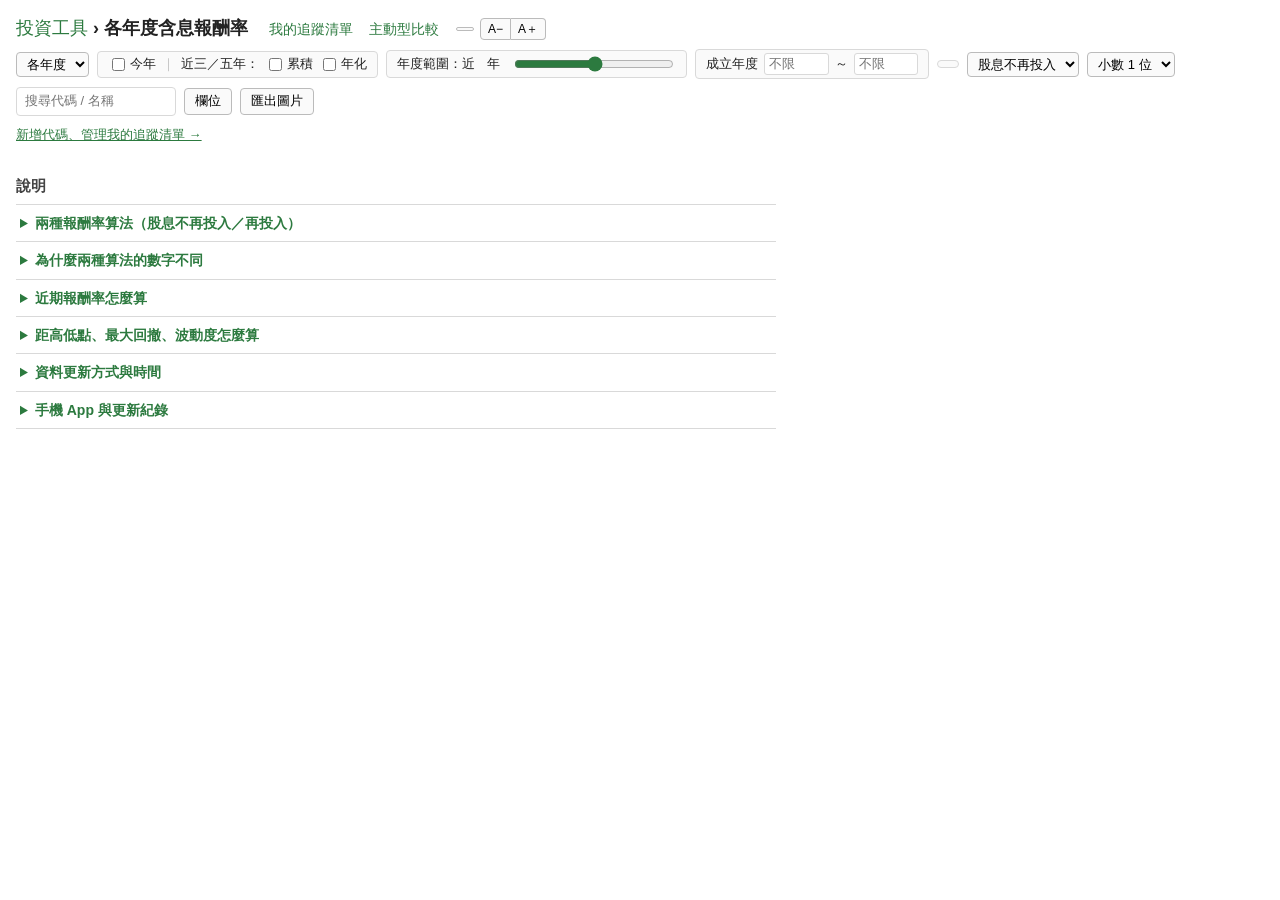
<file: template.html>
<!doctype html>
<html lang="zh-Hant">
<head>
<meta charset="utf-8">
<meta name="viewport" content="width=device-width, initial-scale=1, maximum-scale=1, viewport-fit=cover">
<meta name="theme-color" content="#ffffff">
<meta name="apple-mobile-web-app-status-bar-style" content="black-translucent">
<link rel="manifest" href="manifest.webmanifest">
<link rel="icon" href="favicon.ico" sizes="any">
<link rel="icon" type="image/png" sizes="32x32" href="favicon-32.png">
<link rel="icon" type="image/png" sizes="16x16" href="favicon-16.png">
<link rel="apple-touch-icon" href="apple-touch-icon.png">
<meta name="apple-mobile-web-app-capable" content="yes">
<meta name="mobile-web-app-capable" content="yes">
<meta name="apple-mobile-web-app-title" content="ETF報酬率">
<title>各年度含息報酬率</title>
<link rel="stylesheet" href="returns.css">
</head>
<body>
<h1><a href="./" class="home" title="回首頁">投資工具</a> › 各年度含息報酬率
  <a href="watchlist.html" class="home sub">我的追蹤清單</a><a href="compare.html" class="home sub">主動型比較</a>
  <button id="optBtn"></button><span class="fzb"><button id="fzDown" title="表格字體縮小">A−</button><button id="fzUp" title="表格字體放大">A＋</button></span><span data-install></span></h1>
<div id="opts">
<div class="bar">
  <select id="view" title="切換各年度或近期報酬率"><option value="year">各年度</option><option value="recent">近期</option></select>
  <span class="multi"><label title="今年初至今的報酬率"><input type="checkbox" id="optYtd">今年</label><span class="sep">｜</span><span title="近三年、近五年的報酬率">近三／五年：</span><label><input type="checkbox" id="optCum">累積</label><label><input type="checkbox" id="optAnn">年化</label></span>
  <label class="span">年度範圍：近 <b id="spanN"></b> 年 <span id="spanR"></span>
    <input id="span" type="range" min="1" step="1"></label>
  <label class="since" title="依成立年度篩選（與表頭「成立年度」的 ≥／≤ 相同）">成立年度 <input id="sinceMin" type="number" inputmode="numeric" placeholder="不限">～<input id="sinceMax" type="number" inputmode="numeric" placeholder="不限"></label>
  <span class="mktf" id="mktf" title="只看某幾種掛牌市場（全勾＝全部顯示；與「掛牌市場」欄的篩選相同）"></span>
  <select id="method" title="報酬率算法（說明見頁面最下方）"><option value="simple">股息不再投入</option><option value="tr">股息再投入</option></select>
  <select id="dec" title="數字的小數位數（全部欄位一起變動）"><option value="1">小數 1 位</option><option value="2">小數 2 位</option></select>
  <input id="q" type="search" placeholder="搜尋代碼 / 名稱">
  <button id="colBtn">欄位</button>
  <button id="expBtn" title="依目前畫面匯出成圖片">匯出圖片</button>
  <span id="info"></span>
</div>
<div class="bar addbar">
  <button id="restore" style="display:none"></button>
  <a href="watchlist.html" class="manage">新增代碼、管理我的追蹤清單 →</a>
  <span id="amsg"></span>
</div>
</div>
<div class="wrap"><table id="t"><thead></thead><tbody></tbody><tfoot></tfoot></table></div>
<section class="explain">
  <h2>說明</h2>
  <details>
    <summary>兩種報酬率算法（股息不再投入／再投入）</summary>
    <div class="body">
  <dl>
    <dt>股息不再投入（預設）</dt>
    <dd>股息領了就放著當現金，不再買回。和一般投資人自己對帳的方式相同，不需要假設何時、用什麼價格買回。<br>
      公式：（該年最後收盤價 ＋ 當年除息合計 − 前一年最後收盤價）÷ 前一年最後收盤價；今年則用最新收盤價。</dd>
    <dt>股息再投入（選項）</dt>
    <dd>用 Yahoo 的「還原收盤價」計算：每次除息，假設股息在<b>除息日</b>就以當天價格買回同一檔，之後跟著漲跌。等同「報酬指數」的總報酬，也是基金績效、ETF 公開說明書的常見算法。<br>
      公式：該年最後還原收盤價 ÷ 前一年最後還原收盤價 − 1<br>
      <span class="warn">這是理想化的假設：實際上股息要到發放日（通常是除息後 3～6 週）才入帳，入帳後買回的價格也和除息日不同，所以真正自己再投入的結果和這個數字會有落差。</span></dd>
  </dl>
    </div>
  </details>
  <details>
    <summary>為什麼兩種算法的數字不同</summary>
    <div class="body">
  <ul>
    <li><b>股息的複利</b>：「再投入」假設股息在除息日就買回，之後跟著漲跌。除息後到年底若上漲，「再投入」較高；若下跌，「不再投入」較高。配息越多、越頻繁（月配、季配），差距越大；不配息的標的兩者相同。<br>
      例：年初 100 元，年中除息 5 元（除息後 105 元），年底 120 元。不再投入：(120＋5−100)÷100 ＝ 25.0%；再投入：5 元以 105 元買回，持股變 1＋5÷105 倍，年底市值 120×1.0476 ＝ 125.7，報酬 25.7%。</li>
    <li><b>股息歸屬年度</b>：兩種算法都以<b>除息日</b>歸年，不是發放日。12 月除息、隔年 1 月才入帳的股息算在除息那一年。</li>
    <li><b>股票分割</b>：兩種算法都已把分割（如 0050 於 2025 年 6 月 1 拆 4）換算成相同基準，分割前後的價格與配息可直接比較。</li>
    <li><b>上市當年</b>（斜體）：從上市第一天收盤價起算，不是從前一年底。</li>
    <li><b>指數</b>：台灣報酬指數本身已含息再投入，加權指數不含息；兩者不受此切換影響。</li>
  </ul>
    </div>
  </details>
  <details>
    <summary>近期報酬率怎麼算</summary>
    <div class="body">
  <ul>
    <li>上方選單切換「各年度／近期」。近期包含近一週、近一月、近三月、近半年、近一年；勾選「今年」會在最前面多一欄今年初至今的報酬率（與各年度的今年欄相同）；近三年、近五年的累積與年化報酬率在「近三／五年」勾選後才顯示（預設不顯示，避免表格太寬）。</li>
    <li><b>起點</b>：以最新收盤日往回推 7 天或 1／3／6／12／36／60 個月（日曆日），取那一天收盤；那天沒開盤就取之前最後一個交易日。例如最新收盤日是 10/28，近一月的起點就是 9/28（或之前最後一個交易日）。</li>
    <li><b>股息</b>：跟著上方的算法切換。不再投入＝（最新價＋期間內除息合計−起點收盤價）÷ 起點收盤價；再投入＝最新還原價 ÷ 起點還原價 − 1。</li>
    <li><b>年化</b>＝(1＋累積報酬率)^(1／年數)−1，也就是換算成平均每年的報酬率。</li>
    <li>上市時間比期間短的顯示「上市未滿」。</li>
  </ul>
    </div>
  </details>
  <details>
    <summary>距高低點、最大回撤、波動度怎麼算</summary>
    <div class="body">
  <ul>
    <li>這幾欄（風險指標）排在報酬率後面（手機預設隱藏，可從「欄位」叫出），跟著上方的算法切換。期間的起點規則與近期報酬率相同，上市時間比期間短的顯示「上市未滿」。</li>
    <li><b>距 52 週高點</b>：現在比近一年最高點低了多少。再投入＝最新還原價 ÷ 近一年最高還原價 − 1；不再投入＝從近一年任一天起算（最新價＋之後的除息合計）÷ 那天收盤價 − 1 的最低值。0% 表示就在高點。</li>
    <li><b>距 52 週低點</b>：現在比近一年最低點高了多少（算法同上，取漲幅最大的值）。0% 表示就在低點；數字越大代表已經從低點反彈越多。</li>
    <li><b>最大回撤</b>：近一年／近三年內，從某個高點跌到之後某個低點的最大跌幅（算法同上），代表期間內最慘時會被套多深。</li>
    <li><b>年化波動度</b>：近一年每日報酬率（含息）的標準差 × √252，數字越大漲跌越劇烈。大盤型約 15～20%，槓桿型約兩倍。</li>
  </ul>
    </div>
  </details>
  <details>
    <summary>資料更新方式與時間</summary>
    <div class="body">
  <ul>
    <li><b>即時</b>：打開網頁時，重算「現價」「最後交易日漲跌」、<b>今年</b>與<b>近期</b>報酬率。台股用證交所即時報價（延遲約數秒～15 秒），美股、英股用 Yahoo（Yahoo 本身延遲約 15～20 分鐘，另有 5 分鐘快取）。網頁開著時，台股盤中每分鐘、美股與英股開盤時每 5 分鐘自動更新。表格下方「現價與報酬率更新於 10:32（3 分鐘前）」是最後一次成功取得資料的時間，抓不到新資料時會繼續顯示上次成功的時間。收盤後（台股 13:30）取得收盤價就不再重抓，表格下方改為「收盤資料」，資料時間即收盤時間（例：台股 2026/10/30 13:30 收盤）。</li>
    <li><b>排程</b>：過去年度的報酬率不會再變，由 GitHub 排程每個平日執行兩次（台北約 15:17 台股收盤後、06:17 美股收盤後；GitHub 排程常會延遲數小時）。表格下方「排程更新於…」是排程實際執行完成的時間。</li>
    <li>即時價格抓不到時（例如資料代理無法連線），整列沿用排程資料，表格下方會註明。台股 ETF 的淨值與折溢價用證交所「ETF 即時預估淨值」（盤中約每 15 秒更新，滑鼠移到淨值上可看時間與前一營業日淨值），折溢價＝現價 ÷ 淨值 − 1，正的是溢價（買貴了）；美股、英股沒有淨值資料。加權指數用證交所即時指數；報酬指數證交所沒有即時值時，以加權指數的即時漲跌估算（現價前加「≈」，除息旺季當天會略低於實際，收盤後以排程的正式值為準）。</li>
  </ul>
    </div>
  </details>
  <details>
    <summary>手機 App 與更新紀錄</summary>
    <div class="body">
  <ul>
    <li><b>iPhone／iPad</b>：用 Safari 打開本頁 → 分享按鈕 → 「加入主畫面」。</li>
    <li><b>Android</b>：用 Chrome 打開本頁 → 標題旁的「安裝 App」（或選單 → 「安裝應用程式」／「加到主畫面」）。</li>
    <li>網站有更新時，打開後會顯示更新內容；App 開著時有新版本，回到 App 會出現「網站有新版本，點這裡更新」。<a href="#" onclick="showChangelog(); return false">查看更新紀錄</a></li>
    <li>App 從背景回到前景超過 10 分鐘，會自動重新抓最新價格。</li>
  </ul>
    </div>
  </details>
</section>

<script src="watchlist.js"></script>
<script>
// 排程產生的資料與資料代理網址（build.py 填入）；程式在 returns.js
const DATA = /*DATA*/null;
const PROXY = /*PROXY*/'';
</script>
<script src="market.js"></script>
<script src="export.js"></script>
<script src="returns.js"></script>
<script src="app.js"></script>
</body>
</html>
</file>
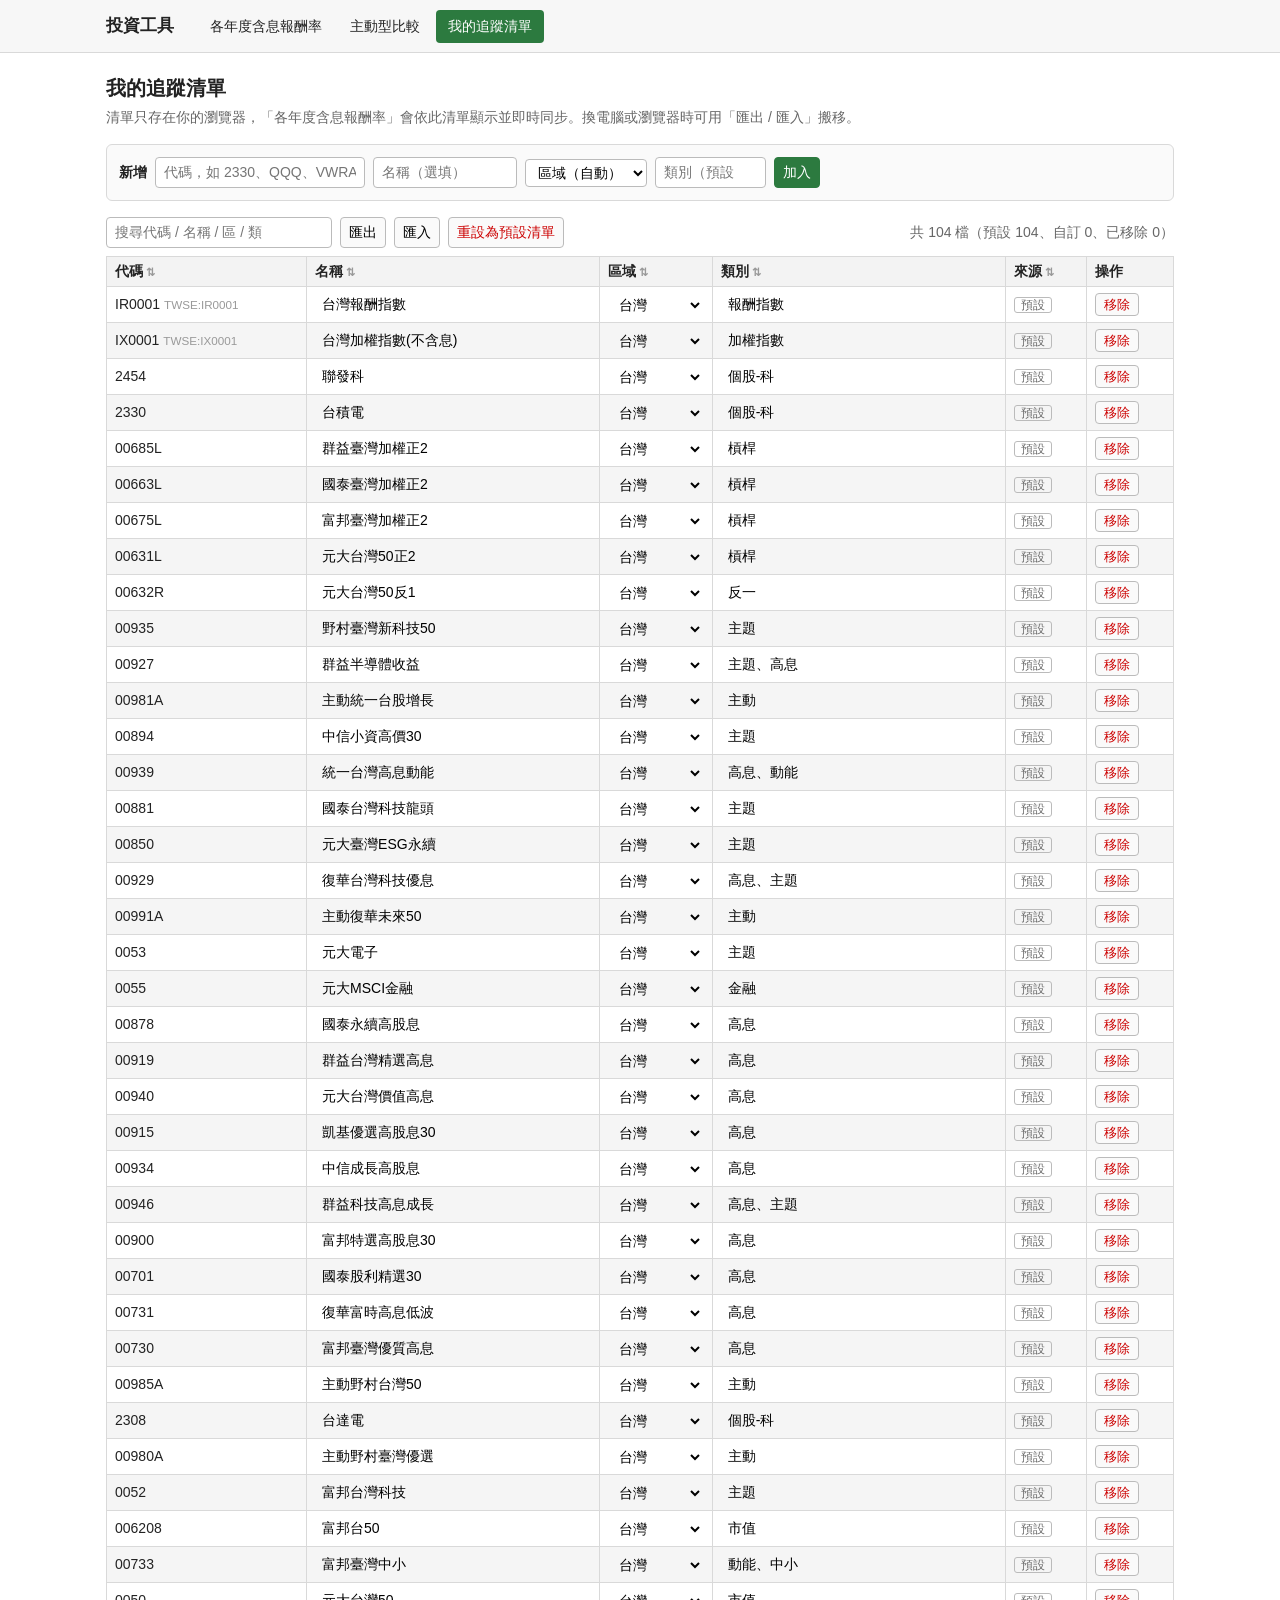
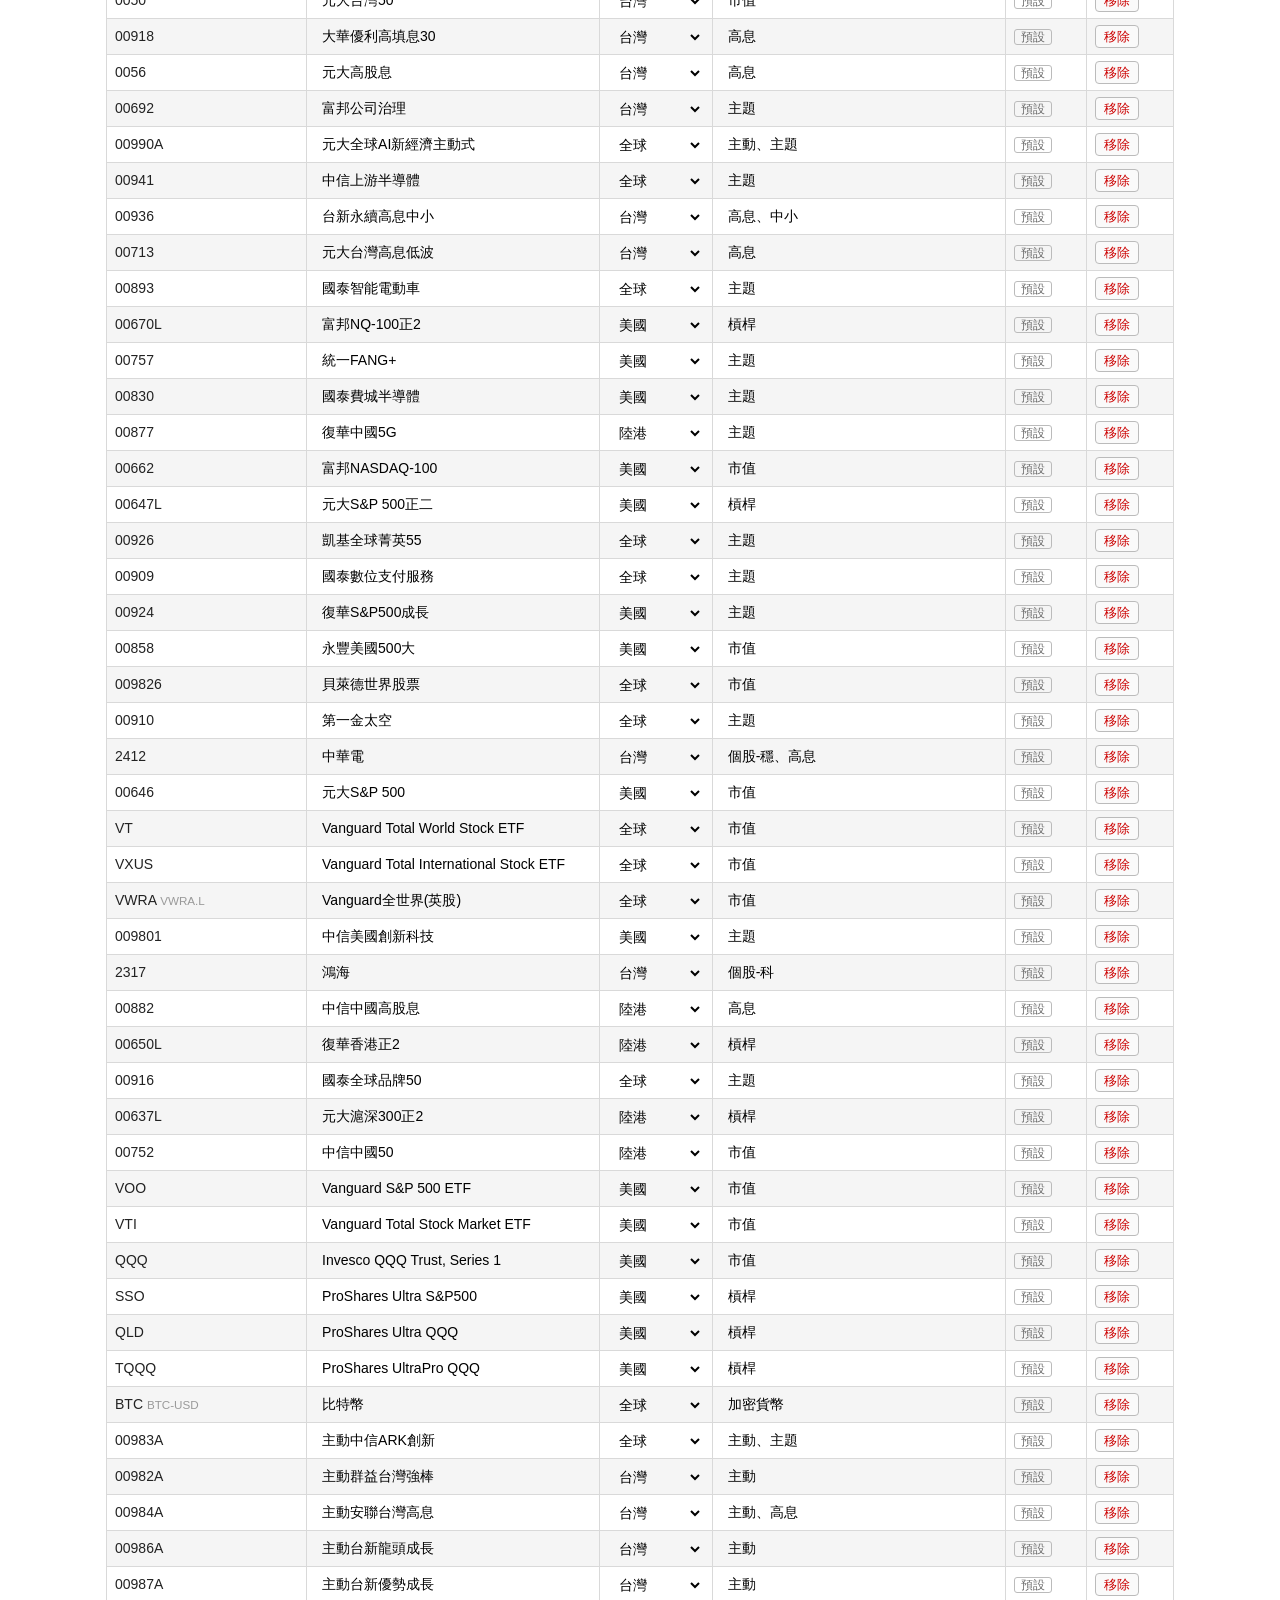
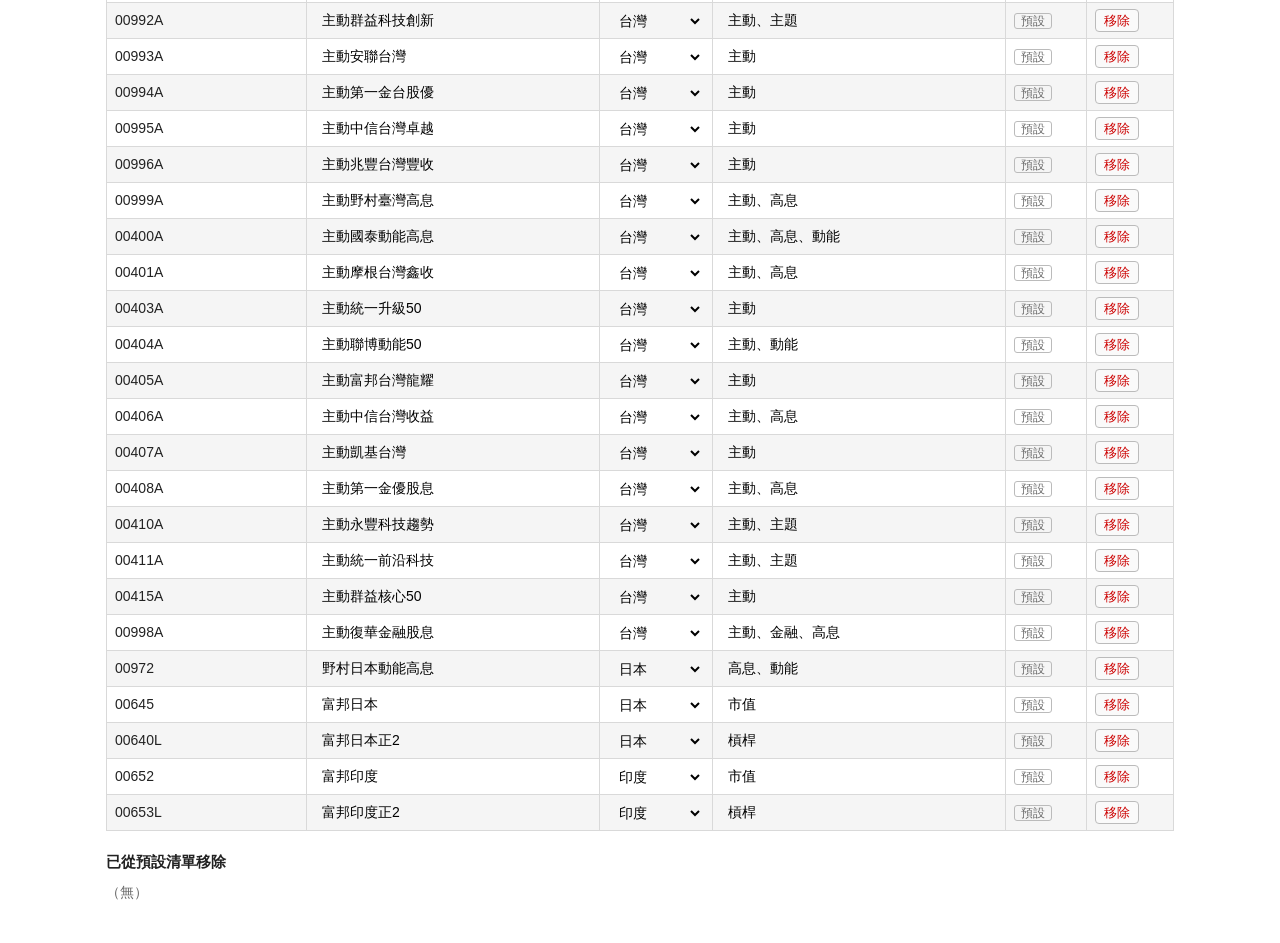
<file: watchlist.html>
<!doctype html>
<html lang="zh-Hant">
<head>
<meta charset="utf-8">
<meta name="viewport" content="width=device-width, initial-scale=1, viewport-fit=cover">
<meta name="theme-color" content="#ffffff">
<meta name="apple-mobile-web-app-status-bar-style" content="black-translucent">
<link rel="manifest" href="manifest.webmanifest">
<link rel="icon" href="favicon.ico" sizes="any">
<link rel="icon" type="image/png" sizes="32x32" href="favicon-32.png">
<link rel="icon" type="image/png" sizes="16x16" href="favicon-16.png">
<link rel="apple-touch-icon" href="apple-touch-icon.png">
<meta name="apple-mobile-web-app-capable" content="yes">
<meta name="mobile-web-app-capable" content="yes">
<meta name="apple-mobile-web-app-title" content="ETF報酬率">
<title>我的追蹤清單</title>
<style>
  /* 加入主畫面後狀態列透明（iPhone）：內容避開瀏海／動態島；一般瀏覽器 env() 為 0，不影響 */
  html { padding:env(safe-area-inset-top) env(safe-area-inset-right) 0 env(safe-area-inset-left); }
  :root { --bd:#d9d9d9; --green:#2c7a3f; --text:#222; --muted:#666; }
  * { box-sizing:border-box; }
  body { margin:0; font:14px/1.5 "Microsoft JhengHei","PingFang TC",sans-serif; background:#fff; color:var(--text); }
  header { border-bottom:1px solid var(--bd); background:#f7f7f7; }
  .nav { max-width:1100px; margin:0 auto; padding:0 16px; display:flex; align-items:center; gap:24px; min-height:52px; flex-wrap:wrap; }
  .brand { font-weight:700; font-size:17px; color:var(--text); text-decoration:none; }
  .nav ul { list-style:none; display:flex; gap:4px; margin:0; padding:0; flex-wrap:wrap; }
  .nav a.item { display:block; padding:6px 12px; border-radius:4px; color:var(--text); text-decoration:none; }
  .nav a.item:hover { background:#e8f2ea; color:var(--green); }
  .nav a.item.on { background:var(--green); color:#fff; }
  main { max-width:1100px; margin:0 auto; padding:20px 16px 40px; }
  h1 { font-size:20px; margin:0 0 4px; }
  .lead { color:var(--muted); margin:0 0 16px; }
  .box { border:1px solid var(--bd); border-radius:6px; padding:12px; margin-bottom:16px; background:#fafafa; }
  .row { display:flex; gap:8px; align-items:center; flex-wrap:wrap; }
  input, select, button { font:inherit; padding:4px 8px; border:1px solid #bbb; border-radius:4px; background:#fff; }
  button { cursor:pointer; background:#fafafa; }
  button.primary { background:var(--green); color:#fff; border-color:var(--green); }
  button.danger { color:#c00; }
  button:disabled { opacity:.5; cursor:not-allowed; }
  #msg.ok { color:var(--green); } #msg.bad { color:#c00; } #msg { color:var(--muted); }
  .stats { color:var(--muted); margin-left:auto; }
  .wrap { overflow-x:auto; }
  table { border-collapse:collapse; width:100%; min-width:720px; }
  th, td { border:1px solid var(--bd); padding:4px 8px; text-align:left; }
  th { background:#f3f3f3; cursor:pointer; user-select:none; white-space:nowrap; }
  th .s { color:#999; font-size:11px; margin-left:3px; }
  tbody tr:nth-child(even) td { background:#f5f5f5; }
  tbody tr:hover td { background:#fff7d6; }
  td input, td select { width:100%; padding:2px 6px; border-color:transparent; background:transparent; }
  td input:hover, td select:hover, td input:focus, td select:focus { border-color:#bbb; background:#fff; }
  td.code { font-variant-numeric:tabular-nums; white-space:nowrap; }
  .badge { font-size:12px; padding:0 6px; border-radius:3px; border:1px solid; white-space:nowrap; }
  .b-default { color:#666; border-color:#bbb; }
  .b-custom { color:var(--green); border-color:var(--green); }
  .b-edited { color:#b26a00; border-color:#e0a000; margin-left:4px; }
  td.act { white-space:nowrap; }
  td.act button { padding:1px 8px; font-size:13px; }
  .removed { margin-top:20px; }
  .removed h2 { font-size:15px; margin:0 0 8px; }
  .chips { display:flex; flex-wrap:wrap; gap:6px; }
  .chip { border:1px solid var(--bd); border-radius:14px; padding:2px 4px 2px 10px; background:#fff; }
  .chip button { border:none; background:none; color:var(--green); padding:0 6px; }
  .empty { color:var(--muted); }
</style>
</head>
<body>
<header>
  <nav class="nav">
    <a class="brand" href="./">投資工具</a>
    <ul>
      <li><a class="item" href="returns.html">各年度含息報酬率</a></li>
      <li><a class="item" href="compare.html">主動型比較</a></li>
      <li><a class="item on" href="watchlist.html">我的追蹤清單</a></li>
    </ul>
  </nav>
</header>
<main>
  <h1>我的追蹤清單<span data-install></span></h1>
  <p class="lead">清單只存在你的瀏覽器，「各年度含息報酬率」會依此清單顯示並即時同步。換電腦或瀏覽器時可用「匯出 / 匯入」搬移。</p>

  <div class="box">
    <div class="row">
      <b>新增</b>
      <input id="ac" placeholder="代碼，如 2330、QQQ、VWRA.L" size="22">
      <input id="an" placeholder="名稱（選填）" size="14">
      <select id="ar"><option value="">區域（自動）</option></select>
      <input id="at" list="cats" placeholder="類別（預設 自選）" size="10">
      <button id="addBtn" class="primary">加入</button>
      <span id="msg"></span>
    </div>
  </div>

  <div class="row" style="margin-bottom:8px">
    <input id="q" type="search" placeholder="搜尋代碼 / 名稱 / 區 / 類" size="24">
    <button id="exportBtn">匯出</button>
    <button id="importBtn">匯入</button>
    <input id="importFile" type="file" accept="application/json,.json" hidden>
    <button id="resetBtn" class="danger">重設為預設清單</button>
    <span class="stats" id="stats"></span>
  </div>
  <div class="wrap"><table>
    <thead><tr id="hd"></tr></thead>
    <tbody id="tb"><tr><td colspan="6" class="empty">載入中…</td></tr></tbody>
  </table></div>

  <div class="removed">
    <h2>已從預設清單移除</h2>
    <div class="chips" id="rmList"></div>
  </div>
</main>
<datalist id="cats"></datalist>

<script src="watchlist.js?v=f185d8ba"></script>
<script>
const REGIONS = ['台灣', '美國', '陸港', '日本', '印度', '全球'];
const COLS = [
  {k:'代碼', label:'代碼'}, {k:'名稱', label:'名稱'}, {k:'區', label:'區域'}, {k:'類', label:'類別'},
  {k:'source', label:'來源'}, {k:'', label:'操作'},
];
let BASE = [];
let sortKey = '', sortDir = 1;
const $ = id => document.getElementById(id);
const esc = s => String(s ?? '').replace(/&/g, '&amp;').replace(/"/g, '&quot;').replace(/</g, '&lt;');
const msg = (t, cls) => { $('msg').textContent = t; $('msg').className = cls || ''; };

function regionOptions(cur) {
  const list = REGIONS.includes(cur) || !cur ? REGIONS : REGIONS.concat([cur]);
  return list.map(r => `<option${r === cur ? ' selected' : ''}>${esc(r)}</option>`).join('');
}

function render() {
  const all = WL.items(BASE);
  const q = $('q').value.trim().toLowerCase();
  let list = all.filter(it => !q || [it.代碼, it.名稱, it.區, it.類].join(' ').toLowerCase().includes(q));
  if (sortKey) list = list.slice().sort((a, b) => String(a[sortKey]).localeCompare(String(b[sortKey]), 'zh-Hant', {numeric:true}) * sortDir);

  $('hd').innerHTML = COLS.map(c => `<th data-k="${c.k}">${c.label}${c.k ? `<span class="s">${sortKey === c.k ? (sortDir > 0 ? '▲' : '▼') : '⇅'}</span>` : ''}</th>`).join('');
  $('tb').innerHTML = list.length ? list.map(it => `
    <tr data-code="${esc(it.代碼)}">
      <td class="code">${esc(it.代碼)}${it.Yahoo代號 && it.Yahoo代號 !== it.代碼 ? ` <small style="color:#999">${esc(it.Yahoo代號)}</small>` : ''}</td>
      <td><input data-f="名稱" value="${esc(it.名稱)}"></td>
      <td><select data-f="區">${regionOptions(it.區)}</select></td>
      <td><input data-f="類" list="cats" value="${esc(it.類)}"></td>
      <td><span class="badge b-${it.source}">${it.source === 'custom' ? '自訂' : '預設'}</span>${it.edited ? '<span class="badge b-edited">已修改</span>' : ''}</td>
      <td class="act">${it.edited ? '<button data-a="unedit" title="名稱/區/類 恢復成預設值">恢復原值</button> ' : ''}<button data-a="remove" class="danger">移除</button></td>
    </tr>`).join('') : `<tr><td colspan="6" class="empty">${q ? '沒有符合的項目' : '清單是空的'}</td></tr>`;

  const rm = WL.removedItems(BASE);
  $('rmList').innerHTML = rm.length
    ? rm.map(r => `<span class="chip">${esc(r.代碼)} ${esc(r.名稱)}<button data-restore="${esc(r.代碼)}" title="還原">還原</button></span>`).join('') +
      ' <button id="restoreAll">全部還原</button>'
    : '<span class="empty">（無）</span>';

  const nc = all.filter(x => x.source === 'custom').length;
  $('stats').textContent = `共 ${all.length} 檔（預設 ${all.length - nc}、自訂 ${nc}、已移除 ${rm.length}）`;
  $('cats').innerHTML = [...new Set(all.map(x => x.類).filter(Boolean))].map(c => `<option value="${esc(c)}">`).join('');
}

// ---- 事件 ----
$('hd').addEventListener('click', e => {
  const k = e.target.closest('th')?.dataset.k; if (!k) return;
  if (sortKey === k) sortDir = -sortDir; else { sortKey = k; sortDir = 1; }
  render();
});
$('tb').addEventListener('change', e => {
  const f = e.target.dataset.f; if (!f) return;
  const code = e.target.closest('tr').dataset.code;
  const v = e.target.value.trim();
  if (!v) { msg(`${f}不可空白`, 'bad'); return render(); }
  WL.edit(code, {[f]:v}, BASE);
  render(); msg(`已更新 ${code} 的${f}`, 'ok');
});
$('tb').addEventListener('click', e => {
  const a = e.target.dataset.a; if (!a) return;
  const code = e.target.closest('tr').dataset.code;
  if (a === 'remove') {
    if (!confirm(`從你的清單移除 ${code}？`)) return;
    WL.remove(code); msg(`已移除 ${code}`, 'ok');
  }
  if (a === 'unedit') { WL.unedit(code); msg(`${code} 已恢復預設值`, 'ok'); }
  render();
});
$('rmList').addEventListener('click', e => {
  if (e.target.id === 'restoreAll') { WL.restoreAll(); msg('已全部還原', 'ok'); return render(); }
  const code = e.target.dataset.restore; if (!code) return;
  WL.restore(code); msg(`已還原 ${code}`, 'ok'); render();
});

async function add() {
  $('addBtn').disabled = true;
  try {
    const {raw, code} = WL.parseCode($('ac').value);
    if (WL.items(BASE).some(it => it.代碼 === code)) throw new Error(`${code} 已在清單中`);
    let it = {代碼:code}, res;
    if (WL.state().removed.includes(code)) res = WL.addCustom(it);
    else {
      msg(`查詢 ${raw} 中…`);
      it = await WL.lookup(raw, {名稱:$('an').value.trim(), 區:$('ar').value, 類:$('at').value.trim()});
      res = WL.addCustom(it);
    }
    $('ac').value = ''; $('an').value = '';
    render();
    msg(res === 'restored' ? `已還原 ${code}` : `已加入 ${code} ${it.名稱}`, 'ok');
  } catch (e) { msg(e.message, 'bad'); }
  $('addBtn').disabled = false;
}
$('addBtn').onclick = add;
$('ac').addEventListener('keydown', e => { if (e.key === 'Enter') add(); });
$('q').addEventListener('input', render);

$('exportBtn').onclick = () => {
  const blob = new Blob([JSON.stringify(WL.exportData(), null, 2)], {type:'application/json'});
  const a = document.createElement('a');
  a.href = URL.createObjectURL(blob);
  a.download = `我的追蹤清單-${new Date().toISOString().slice(0, 10)}.json`;
  a.click(); URL.revokeObjectURL(a.href);
  msg('已匯出', 'ok');
};
$('importBtn').onclick = () => $('importFile').click();
$('importFile').onchange = async e => {
  const f = e.target.files[0]; e.target.value = '';
  if (!f) return;
  try {
    const obj = JSON.parse(await f.text());
    if (!confirm('匯入會取代目前的清單，確定嗎？')) return;
    WL.importData(obj); render(); msg('已匯入', 'ok');
  } catch (err) { msg('匯入失敗：' + err.message, 'bad'); }
};
$('resetBtn').onclick = () => {
  if (!confirm('清除所有自訂、移除、修改，恢復成預設清單？（建議先匯出備份）')) return;
  WL.resetAll(); render(); msg('已重設為預設清單', 'ok');
};

WL.onChange(render);   // 報酬率頁新增/移除時同步
$('ar').innerHTML += REGIONS.map(r => `<option>${r}</option>`).join('');
WL.loadBase().then(b => { BASE = b; render(); })
  .catch(e => { $('tb').innerHTML = `<tr><td colspan="6" class="empty">${esc(e.message)}</td></tr>`; });
</script>
<script src="app.js?v=676553ff"></script>
</body>
</html>
</file>
<file: returns.css>
/* 「各年度含息報酬率」頁（template.html／returns.html）的樣式 */
/* 加入主畫面後狀態列透明（iPhone）：內容避開瀏海／動態島；一般瀏覽器 env() 為 0，不影響 */
html { padding:env(safe-area-inset-top) env(safe-area-inset-right) 0 env(safe-area-inset-left); }
:root { --bd:#d9d9d9; --hd:#f3f3f3; --active:#efe3ef; --up:#e0218a; --low:#1f4fbf; --down:#2e8b3d; }
html { -webkit-text-size-adjust:100%; text-size-adjust:100%; }   /* 手機不要自動放大寬表格裡的小字 */
body { margin:0; padding:16px; font:14px/1.4 "Microsoft JhengHei","PingFang TC",sans-serif; background:#fff; color:#222; }
h1 { font-size:18px; margin:0 0 8px; }
h1 .home { color:#2c7a3f; text-decoration:none; font-weight:normal; }
h1 .home:hover { text-decoration:underline; }
h1 .sub { font-size:14px; margin-left:16px; white-space:nowrap; }
.manage { color:#2c7a3f; font-size:13px; }
.bar { display:flex; gap:8px; align-items:center; flex-wrap:wrap; margin-bottom:10px; font-size:13px; }
.bar input[type=search] { padding:4px 8px; border:1px solid var(--bd); border-radius:4px; width:160px; }
.bar button, .pop button { padding:3px 10px; border:1px solid #bbb; background:#fafafa; border-radius:4px; cursor:pointer; font:inherit; }
.bar button.on { background:#2c7a3f; color:#fff; border-color:#2c7a3f; }
#info { color:#666; }
.bar select, .bar input { font:inherit; }
.span, .since, .mktf { display:flex; align-items:center; gap:6px; padding:3px 10px; border:1px solid var(--bd); border-radius:4px; background:#fafafa; white-space:nowrap; }
.since input { width:4.2em; padding:1px 4px; border:1px solid var(--bd); border-radius:3px; }
.mktf label { display:flex; align-items:center; gap:2px; cursor:pointer; }
.span #spanR { color:#888; }
.span input { width:160px; accent-color:#2c7a3f; }
.wrap { overflow:auto; max-height:calc(100vh - 150px); }
body.collapsed #opts { display:none; }
body.collapsed .wrap { max-height:calc(100vh - 60px); }
#optBtn { margin-left:12px; padding:1px 8px; border:1px solid #bbb; background:#fafafa; border-radius:4px; cursor:pointer; font:inherit; font-size:12px; font-weight:normal; vertical-align:middle; }
#amsg.ok { color:#2c7a3f; } #amsg.bad { color:#c00; } #amsg { color:#888; }
.rm { border:none; background:none; color:#bbb; cursor:pointer; padding:0 2px; font-size:12px; }
.rm:hover { color:#c00; }
/* 名稱最寬 9 個中文字；超過的縮小一級（.sm），再放不下就以 … 結尾 */
.nm { display:inline-block; max-width:9em; overflow:hidden; text-overflow:ellipsis; white-space:nowrap; vertical-align:bottom; }
.nm.sm { font-size:.86em; max-width:calc(9em / .86); }
.tag { margin-left:6px; font-size:11px; color:#2c7a3f; border:1px solid #2c7a3f; border-radius:3px; padding:0 3px; }
table { border-collapse:collapse; white-space:nowrap; }
/* 表格字級：預設 13px（手機 12px），可用標題旁 A−／A＋ 調整（--fz） */
:root { --tbase:13px; --fz:0px; }
#t { font-size:calc(var(--tbase) + var(--fz)); }
th, td { border:1px solid var(--bd); padding:3px 8px; }
.fzb { margin-left:6px; display:inline-flex; vertical-align:middle; }
.fzb button { padding:0 7px; border:1px solid #bbb; background:#fafafa; cursor:pointer; font:inherit; font-size:12px; font-weight:normal; line-height:20px; }
.fzb button:first-child { border-radius:4px 0 0 4px; } .fzb button:last-child { border-radius:0 4px 4px 0; border-left:none; }
.fzb button:disabled { opacity:.4; cursor:default; }
thead th { background:var(--hd); position:sticky; top:0; z-index:2; font-weight:600; }
/* 名稱欄固定在左側：左右捲動時仍看得到是哪一檔（框線用陰影畫，sticky 儲存格的框線瀏覽器不會畫） */
.stk { position:sticky; left:0; z-index:1; box-shadow:inset 1px 0 var(--bd), inset -1px 0 var(--bd), 3px 0 4px -3px rgba(0,0,0,.25); }
thead th.stk { z-index:3; }
thead tr.group th { background:#fff; top:0; color:#555; font-weight:normal; }
/* 群組標題可換行、算法小一級：只選一兩個年度時不會把年度欄撐寬 */
thead tr.group th.grp { white-space:normal; line-height:1.25; } .grp .gm { font-size:.85em; }
thead tr.cols th { top:27px; }   /* 實際值依群組列高度在 head() 設定 */
th .h { display:flex; flex-direction:column; align-items:center; gap:1px; }
th .tools { display:flex; align-items:center; gap:3px; line-height:1; }
th .lbl { cursor:pointer; }
th.pd .lbl { font-size:.86em; }   /* 近一週、近一月…欄名小一級 */
th .s { color:#999; font-size:10px; cursor:pointer; }
th .f { padding:0 3px; border:1px solid #2c7a3f; background:#2c7a3f; color:#fff; border-radius:3px; font-size:9px; cursor:pointer; line-height:11px; }
th .f.on { background:#f0b400; border-color:#f0b400; }
td.c { text-align:center; } td.r { text-align:right; font-variant-numeric:tabular-nums; }
tbody td { background:#fff; }   /* 不透明底色，固定的名稱欄才蓋得住捲過去的欄位 */
tbody tr:nth-child(even) td { background:#f5f5f5; }
tr.個股-穩 td { background:#e3f0e3; }
tr.個股-穩:nth-child(even) td { background:#d3e7d3; }
tr.picked td { background-color:#fff3c4 !important; }
/* 排序中的欄：疊一層淡綠（不蓋掉斑馬紋、勾選底色）；匯出圖片同樣畫上 */
td.sorted { background-image:linear-gradient(rgba(44,122,63,.07), rgba(44,122,63,.07)); }
th.sorted { background-image:linear-gradient(rgba(44,122,63,.16), rgba(44,122,63,.16)); }
tbody tr:hover td { background-color:#fff7d6; }
.note { color:#888; font-style:italic; font-size:10px; }
th.yr, td.yr { width:5em; min-width:5em; }   /* 各年度欄寬一致 */
.partial { font-style:italic; }
.pos { color:var(--up); } .neg { color:var(--down); } .lowpos { color:var(--low); }
/* 類別顏色：每個類別各一色（多類別時每個類別各用自己的顏色）；粗體＝主動、槓桿、反一、個股。報酬指數、加權指數不加色 */
.t-主動 { color:#8e24aa; font-weight:600; } .t-市值 { color:#c62828; } .t-高息 { color:#2e7d32; } .t-主題 { color:#d35400; }
.t-金融 { color:#8d6e00; } .t-槓桿 { color:#e0218a; font-weight:600; } .t-反一 { color:#1e40af; font-weight:600; }
.t-加密貨幣 { color:#910853; } .t-動能 { color:#5e35b1; } .t-中小 { color:#007c91; } .t-個股-科 { color:#6d4c41; font-weight:600; } .t-個股-穩 { color:#37474f; font-weight:600; }
.tg2 { font-size:.9em; } .tsep { color:#999; font-size:.9em; }   /* 第二、三個類別小一點；頓號灰色 */
td.tsm { font-size:.86em; }   /* 類別文字超過兩個字（多類別或較長的名稱）縮小一級；匯出圖片依計算後的字型畫，同步縮小 */
.pop .mode { gap:10px; } .pop .mode label { padding:0; flex:none; }
.r-美國 { color:#1f4fbf; font-weight:600; } .r-陸港 { color:#c0392b; font-weight:600; }
.m-美股 { color:#1f4fbf; font-weight:600; } .m-英股 { color:#c0392b; font-weight:600; }   /* 掛牌市場：台股維持一般顏色 */
.div { color:#1f4fbf; }
.pop { position:absolute; background:#fff; border:1px solid #aaa; box-shadow:0 4px 12px rgba(0,0,0,.15); padding:8px; z-index:20; width:220px; font-size:13px; }
.pop .row { display:flex; gap:6px; margin-bottom:6px; }
.pop .row > * { flex:1; }
.pop input[type=search], .pop input[type=number] { width:100%; box-sizing:border-box; padding:3px 6px; border:1px solid var(--bd); border-radius:4px; }
.pop .list { max-height:260px; overflow:auto; border:1px solid #eee; padding:2px 0; margin-bottom:6px; }
.pop label { display:flex; gap:6px; padding:2px 6px; cursor:pointer; }
.pop label:hover { background:#f2f7ff; }
.pop .ttl { font-weight:600; margin-bottom:6px; }
.pop .it { display:flex; align-items:center; } .pop .it label { flex:1; }
.pop .it.grp { padding:2px 6px; font-weight:600; color:#2c7a3f; } .pop .gname { flex:1; }
.pop .sub label { padding-left:22px; }
.pop .mv { display:flex; gap:2px; margin-right:4px; }
.pop .mv button { padding:0 5px; font-size:11px; line-height:16px; flex:none; }
.pop .mv button:disabled { opacity:.3; cursor:default; }
.pop .rng label { display:flex; align-items:center; gap:3px; padding:0; cursor:default; } .pop .rng label:hover { background:none; }
.err { color:#c00; }
.multi { display:flex; align-items:center; gap:6px; padding:3px 10px; border:1px solid var(--bd); border-radius:4px; background:#fafafa; }
.multi label { display:flex; align-items:center; gap:2px; cursor:pointer; }
.multi .sep { color:#bbb; }
#view, #method, #dec { padding:3px 6px; border:1px solid #bbb; border-radius:4px; background:#fafafa; font:inherit; }
.explain { max-width:760px; margin:20px 0 8px; font-size:13px; color:#444; line-height:1.6; }
.explain h2 { font-size:15px; margin:0 0 6px; }
.explain details { border-top:1px solid var(--bd); }
.explain details:last-child { border-bottom:1px solid var(--bd); }
.explain summary { padding:7px 4px; font-weight:600; font-size:14px; cursor:pointer; color:#2c7a3f; }
.explain summary:hover { background:#f2f7f3; }
.explain .body { padding:0 4px 10px; }
.explain dt { font-weight:600; margin-top:6px; } .explain dd { margin:0 0 0 1em; }
.explain .warn { color:#b26a00; }
.explain ul { margin:0; padding-left:1.4em; } .explain li { margin-bottom:4px; }
tfoot td { position:sticky; bottom:0; z-index:2; white-space:normal; background:#f7f7f7; font-size:8px; line-height:1.4; color:#888; padding:3px 10px; }
tfoot .gen { float:right; color:#888; margin-left:24px; }
tfoot td > div { width:0; min-width:100%; }   /* 不讓頁尾文字撐寬欄位 */
@media (max-width:600px) {
  body { padding:8px; font-size:13px; }
  h1 { font-size:16px; } h1 .sub { margin-left:8px; font-size:13px; } #optBtn { margin-left:6px; }
  :root { --tbase:12px; }
  .rm { display:none; }   /* 手機省寬度；移除請到「我的追蹤清單」 */
  .bar { gap:6px; font-size:12px; }   /* 查詢選項：字小一點、年度範圍不換行 */
  .bar button { padding:2px 8px; }
  .span, .since, .multi, .mktf { padding:2px 6px; gap:4px; }
  .span input { width:90px; }
  .bar input[type=search] { width:120px; }
  th, td { padding:2px 3px; }
  th.yr, td.yr { width:4.6em; min-width:4.6em; }
  .wrap { max-height:calc(100vh - 110px); } body.collapsed .wrap { max-height:calc(100vh - 50px); }
}
</file>
